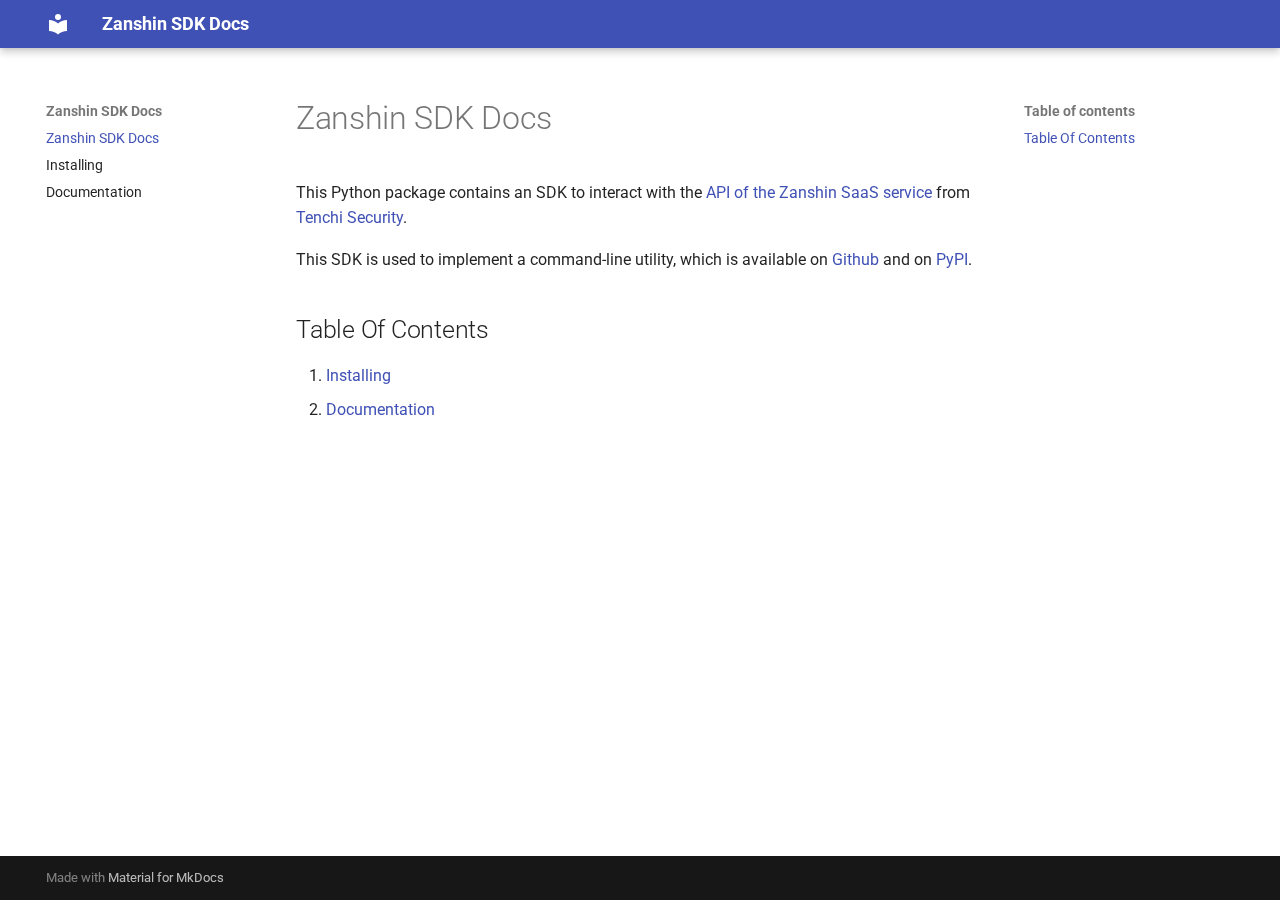
<file: index.html>
<!doctype html>
<html lang="en" class="no-js">
  <head>
    
      <meta charset="utf-8">
      <meta name="viewport" content="width=device-width,initial-scale=1">
      
      
      
      
      
        <link rel="next" href="how-to-start/">
      
      
      <link rel="icon" href="assets/images/favicon.png">
      <meta name="generator" content="mkdocs-1.6.1, mkdocs-material-9.6.9">
    
    
      
        <title>Zanshin SDK Docs</title>
      
    
    
      <link rel="stylesheet" href="assets/stylesheets/main.4af4bdda.min.css">
      
      


    
    
      
    
    
      
        
        
        <link rel="preconnect" href="https://fonts.gstatic.com" crossorigin>
        <link rel="stylesheet" href="https://fonts.googleapis.com/css?family=Roboto:300,300i,400,400i,700,700i%7CRoboto+Mono:400,400i,700,700i&display=fallback">
        <style>:root{--md-text-font:"Roboto";--md-code-font:"Roboto Mono"}</style>
      
    
    
      <link rel="stylesheet" href="assets/_mkdocstrings.css">
    
    <script>__md_scope=new URL(".",location),__md_hash=e=>[...e].reduce(((e,_)=>(e<<5)-e+_.charCodeAt(0)),0),__md_get=(e,_=localStorage,t=__md_scope)=>JSON.parse(_.getItem(t.pathname+"."+e)),__md_set=(e,_,t=localStorage,a=__md_scope)=>{try{t.setItem(a.pathname+"."+e,JSON.stringify(_))}catch(e){}}</script>
    
      

    
    
    
  </head>
  
  
    <body dir="ltr">
  
    
    <input class="md-toggle" data-md-toggle="drawer" type="checkbox" id="__drawer" autocomplete="off">
    <input class="md-toggle" data-md-toggle="search" type="checkbox" id="__search" autocomplete="off">
    <label class="md-overlay" for="__drawer"></label>
    <div data-md-component="skip">
      
        
        <a href="#table-of-contents" class="md-skip">
          Skip to content
        </a>
      
    </div>
    <div data-md-component="announce">
      
    </div>
    
    
      

  

<header class="md-header md-header--shadow" data-md-component="header">
  <nav class="md-header__inner md-grid" aria-label="Header">
    <a href="." title="Zanshin SDK Docs" class="md-header__button md-logo" aria-label="Zanshin SDK Docs" data-md-component="logo">
      
  
  <svg xmlns="http://www.w3.org/2000/svg" viewBox="0 0 24 24"><path d="M12 8a3 3 0 0 0 3-3 3 3 0 0 0-3-3 3 3 0 0 0-3 3 3 3 0 0 0 3 3m0 3.54C9.64 9.35 6.5 8 3 8v11c3.5 0 6.64 1.35 9 3.54 2.36-2.19 5.5-3.54 9-3.54V8c-3.5 0-6.64 1.35-9 3.54"/></svg>

    </a>
    <label class="md-header__button md-icon" for="__drawer">
      
      <svg xmlns="http://www.w3.org/2000/svg" viewBox="0 0 24 24"><path d="M3 6h18v2H3zm0 5h18v2H3zm0 5h18v2H3z"/></svg>
    </label>
    <div class="md-header__title" data-md-component="header-title">
      <div class="md-header__ellipsis">
        <div class="md-header__topic">
          <span class="md-ellipsis">
            Zanshin SDK Docs
          </span>
        </div>
        <div class="md-header__topic" data-md-component="header-topic">
          <span class="md-ellipsis">
            
              Zanshin SDK Docs
            
          </span>
        </div>
      </div>
    </div>
    
    
      <script>var palette=__md_get("__palette");if(palette&&palette.color){if("(prefers-color-scheme)"===palette.color.media){var media=matchMedia("(prefers-color-scheme: light)"),input=document.querySelector(media.matches?"[data-md-color-media='(prefers-color-scheme: light)']":"[data-md-color-media='(prefers-color-scheme: dark)']");palette.color.media=input.getAttribute("data-md-color-media"),palette.color.scheme=input.getAttribute("data-md-color-scheme"),palette.color.primary=input.getAttribute("data-md-color-primary"),palette.color.accent=input.getAttribute("data-md-color-accent")}for(var[key,value]of Object.entries(palette.color))document.body.setAttribute("data-md-color-"+key,value)}</script>
    
    
    
    
  </nav>
  
</header>
    
    <div class="md-container" data-md-component="container">
      
      
        
          
        
      
      <main class="md-main" data-md-component="main">
        <div class="md-main__inner md-grid">
          
            
              
              <div class="md-sidebar md-sidebar--primary" data-md-component="sidebar" data-md-type="navigation" >
                <div class="md-sidebar__scrollwrap">
                  <div class="md-sidebar__inner">
                    



<nav class="md-nav md-nav--primary" aria-label="Navigation" data-md-level="0">
  <label class="md-nav__title" for="__drawer">
    <a href="." title="Zanshin SDK Docs" class="md-nav__button md-logo" aria-label="Zanshin SDK Docs" data-md-component="logo">
      
  
  <svg xmlns="http://www.w3.org/2000/svg" viewBox="0 0 24 24"><path d="M12 8a3 3 0 0 0 3-3 3 3 0 0 0-3-3 3 3 0 0 0-3 3 3 3 0 0 0 3 3m0 3.54C9.64 9.35 6.5 8 3 8v11c3.5 0 6.64 1.35 9 3.54 2.36-2.19 5.5-3.54 9-3.54V8c-3.5 0-6.64 1.35-9 3.54"/></svg>

    </a>
    Zanshin SDK Docs
  </label>
  
  <ul class="md-nav__list" data-md-scrollfix>
    
      
      
  
  
    
  
  
  
    <li class="md-nav__item md-nav__item--active">
      
      <input class="md-nav__toggle md-toggle" type="checkbox" id="__toc">
      
      
      
        <label class="md-nav__link md-nav__link--active" for="__toc">
          
  
  <span class="md-ellipsis">
    Zanshin SDK Docs
    
  </span>
  

          <span class="md-nav__icon md-icon"></span>
        </label>
      
      <a href="." class="md-nav__link md-nav__link--active">
        
  
  <span class="md-ellipsis">
    Zanshin SDK Docs
    
  </span>
  

      </a>
      
        

<nav class="md-nav md-nav--secondary" aria-label="Table of contents">
  
  
  
  
    <label class="md-nav__title" for="__toc">
      <span class="md-nav__icon md-icon"></span>
      Table of contents
    </label>
    <ul class="md-nav__list" data-md-component="toc" data-md-scrollfix>
      
        <li class="md-nav__item">
  <a href="#table-of-contents" class="md-nav__link">
    <span class="md-ellipsis">
      Table Of Contents
    </span>
  </a>
  
</li>
      
    </ul>
  
</nav>
      
    </li>
  

    
      
      
  
  
  
  
    <li class="md-nav__item">
      <a href="how-to-start/" class="md-nav__link">
        
  
  <span class="md-ellipsis">
    Installing
    
  </span>
  

      </a>
    </li>
  

    
      
      
  
  
  
  
    <li class="md-nav__item">
      <a href="reference/" class="md-nav__link">
        
  
  <span class="md-ellipsis">
    Documentation
    
  </span>
  

      </a>
    </li>
  

    
  </ul>
</nav>
                  </div>
                </div>
              </div>
            
            
              
              <div class="md-sidebar md-sidebar--secondary" data-md-component="sidebar" data-md-type="toc" >
                <div class="md-sidebar__scrollwrap">
                  <div class="md-sidebar__inner">
                    

<nav class="md-nav md-nav--secondary" aria-label="Table of contents">
  
  
  
  
    <label class="md-nav__title" for="__toc">
      <span class="md-nav__icon md-icon"></span>
      Table of contents
    </label>
    <ul class="md-nav__list" data-md-component="toc" data-md-scrollfix>
      
        <li class="md-nav__item">
  <a href="#table-of-contents" class="md-nav__link">
    <span class="md-ellipsis">
      Table Of Contents
    </span>
  </a>
  
</li>
      
    </ul>
  
</nav>
                  </div>
                </div>
              </div>
            
          
          
            <div class="md-content" data-md-component="content">
              <article class="md-content__inner md-typeset">
                
                  



  <h1>Zanshin SDK Docs</h1>

<p>This Python package contains an SDK to interact with the <a href="https://api.zanshin.tenchisecurity.com">API of the Zanshin SaaS service</a> from <a href="https://www.tenchisecurity.com">Tenchi Security</a>.</p>
<p>This SDK is used to implement a command-line utility, which is available on <a href="https://github.com/tenchi-security/zanshin-cli">Github</a> and on <a href="https://pypi.python.org/pypi/zanshincli/">PyPI</a>.</p>
<h2 id="table-of-contents">Table Of Contents</h2>
<ol>
<li><a href="how-to-start/">Installing</a></li>
<li><a href="reference/">Documentation</a></li>
</ol>












                
              </article>
            </div>
          
          
<script>var target=document.getElementById(location.hash.slice(1));target&&target.name&&(target.checked=target.name.startsWith("__tabbed_"))</script>
        </div>
        
      </main>
      
        <footer class="md-footer">
  
  <div class="md-footer-meta md-typeset">
    <div class="md-footer-meta__inner md-grid">
      <div class="md-copyright">
  
  
    Made with
    <a href="https://squidfunk.github.io/mkdocs-material/" target="_blank" rel="noopener">
      Material for MkDocs
    </a>
  
</div>
      
    </div>
  </div>
</footer>
      
    </div>
    <div class="md-dialog" data-md-component="dialog">
      <div class="md-dialog__inner md-typeset"></div>
    </div>
    
    
    <script id="__config" type="application/json">{"base": ".", "features": [], "search": "assets/javascripts/workers/search.f8cc74c7.min.js", "translations": {"clipboard.copied": "Copied to clipboard", "clipboard.copy": "Copy to clipboard", "search.result.more.one": "1 more on this page", "search.result.more.other": "# more on this page", "search.result.none": "No matching documents", "search.result.one": "1 matching document", "search.result.other": "# matching documents", "search.result.placeholder": "Type to start searching", "search.result.term.missing": "Missing", "select.version": "Select version"}}</script>
    
    
      <script src="assets/javascripts/bundle.c8b220af.min.js"></script>
      
    
  </body>
</html>
</file>
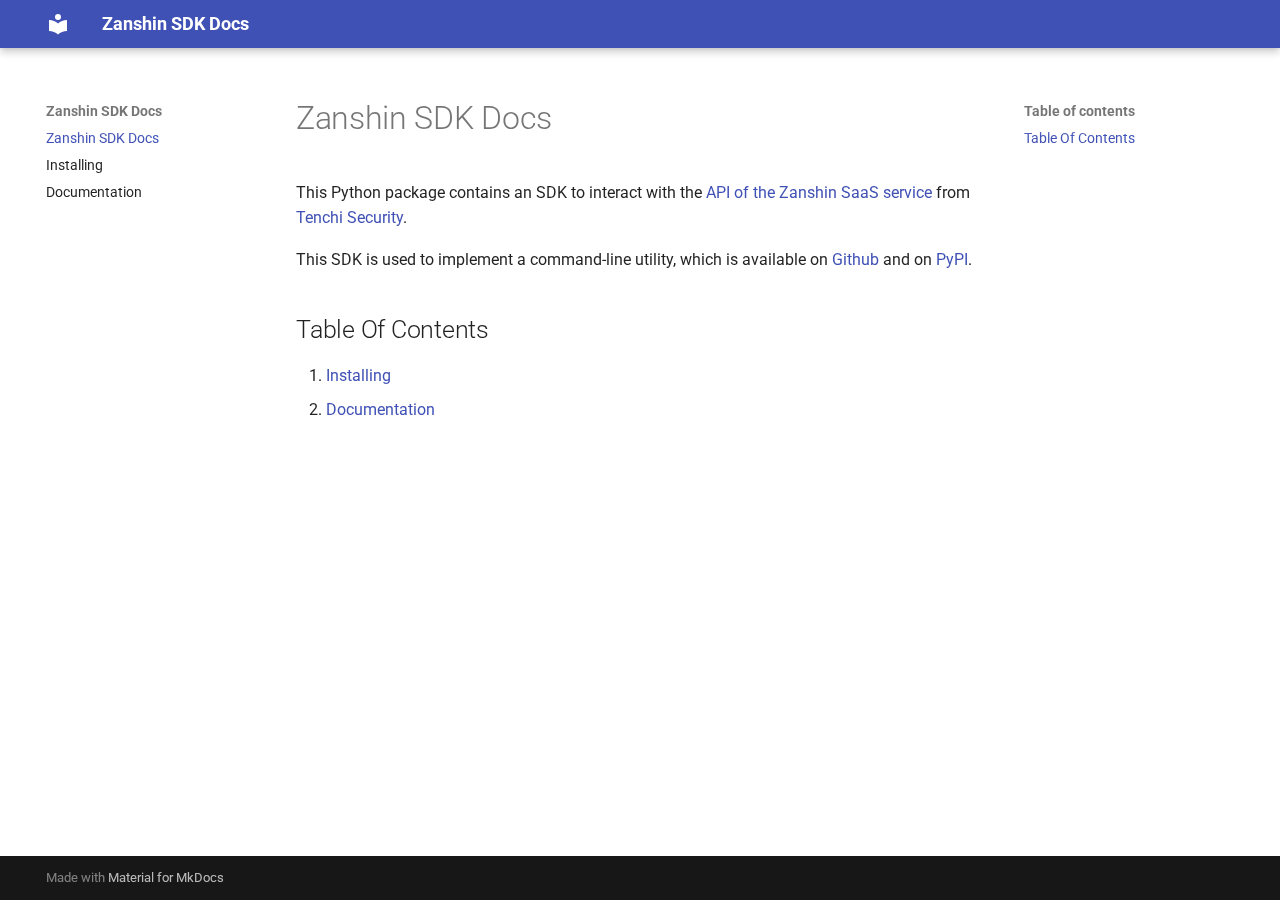
<file: site/index.html>
<!doctype html>
<html lang="en" class="no-js">
  <head>

      <meta charset="utf-8">
      <meta name="viewport" content="width=device-width,initial-scale=1">





        <link rel="next" href="how-to-start/">

      <link rel="icon" href="assets/images/favicon.png">
      <meta name="generator" content="mkdocs-1.4.2, mkdocs-material-9.0.5">



        <title>Zanshin SDK Docs</title>



      <link rel="stylesheet" href="assets/stylesheets/main.558e4712.min.css">


        <link rel="stylesheet" href="assets/stylesheets/palette.2505c338.min.css">









        <link rel="preconnect" href="https://fonts.gstatic.com" crossorigin>
        <link rel="stylesheet" href="https://fonts.googleapis.com/css?family=Roboto:300,300i,400,400i,700,700i%7CRoboto+Mono:400,400i,700,700i&display=fallback">
        <style>:root{--md-text-font:"Roboto";--md-code-font:"Roboto Mono"}</style>



      <link rel="stylesheet" href="assets/_mkdocstrings.css">

    <script>__md_scope=new URL(".",location),__md_hash=e=>[...e].reduce((e,_)=>(e<<5)-e+_.charCodeAt(0),0),__md_get=(e,_=localStorage,t=__md_scope)=>JSON.parse(_.getItem(t.pathname+"."+e)),__md_set=(e,_,t=localStorage,a=__md_scope)=>{try{t.setItem(a.pathname+"."+e,JSON.stringify(_))}catch(e){}}</script>






  </head>







    <body dir="ltr" data-md-color-scheme="default" data-md-color-primary="" data-md-color-accent="">



    <input class="md-toggle" data-md-toggle="drawer" type="checkbox" id="__drawer" autocomplete="off">
    <input class="md-toggle" data-md-toggle="search" type="checkbox" id="__search" autocomplete="off">
    <label class="md-overlay" for="__drawer"></label>
    <div data-md-component="skip">


        <a href="#table-of-contents" class="md-skip">
          Skip to content
        </a>

    </div>
    <div data-md-component="announce">

    </div>




<header class="md-header" data-md-component="header">
  <nav class="md-header__inner md-grid" aria-label="Header">
    <a href="." title="Zanshin SDK Docs" class="md-header__button md-logo" aria-label="Zanshin SDK Docs" data-md-component="logo">


  <svg xmlns="http://www.w3.org/2000/svg" viewBox="0 0 24 24"><path d="M12 8a3 3 0 0 0 3-3 3 3 0 0 0-3-3 3 3 0 0 0-3 3 3 3 0 0 0 3 3m0 3.54C9.64 9.35 6.5 8 3 8v11c3.5 0 6.64 1.35 9 3.54 2.36-2.19 5.5-3.54 9-3.54V8c-3.5 0-6.64 1.35-9 3.54Z"/></svg>

    </a>
    <label class="md-header__button md-icon" for="__drawer">
      <svg xmlns="http://www.w3.org/2000/svg" viewBox="0 0 24 24"><path d="M3 6h18v2H3V6m0 5h18v2H3v-2m0 5h18v2H3v-2Z"/></svg>
    </label>
    <div class="md-header__title" data-md-component="header-title">
      <div class="md-header__ellipsis">
        <div class="md-header__topic">
          <span class="md-ellipsis">
            Zanshin SDK Docs
          </span>
        </div>
        <div class="md-header__topic" data-md-component="header-topic">
          <span class="md-ellipsis">

              Zanshin SDK Docs

          </span>
        </div>
      </div>
    </div>




  </nav>

</header>

    <div class="md-container" data-md-component="container">






      <main class="md-main" data-md-component="main">
        <div class="md-main__inner md-grid">



              <div class="md-sidebar md-sidebar--primary" data-md-component="sidebar" data-md-type="navigation" >
                <div class="md-sidebar__scrollwrap">
                  <div class="md-sidebar__inner">



<nav class="md-nav md-nav--primary" aria-label="Navigation" data-md-level="0">
  <label class="md-nav__title" for="__drawer">
    <a href="." title="Zanshin SDK Docs" class="md-nav__button md-logo" aria-label="Zanshin SDK Docs" data-md-component="logo">


  <svg xmlns="http://www.w3.org/2000/svg" viewBox="0 0 24 24"><path d="M12 8a3 3 0 0 0 3-3 3 3 0 0 0-3-3 3 3 0 0 0-3 3 3 3 0 0 0 3 3m0 3.54C9.64 9.35 6.5 8 3 8v11c3.5 0 6.64 1.35 9 3.54 2.36-2.19 5.5-3.54 9-3.54V8c-3.5 0-6.64 1.35-9 3.54Z"/></svg>

    </a>
    Zanshin SDK Docs
  </label>

  <ul class="md-nav__list" data-md-scrollfix>










    <li class="md-nav__item md-nav__item--active">

      <input class="md-nav__toggle md-toggle" data-md-toggle="toc" type="checkbox" id="__toc">



        <label class="md-nav__link md-nav__link--active" for="__toc">
          Zanshin SDK Docs
          <span class="md-nav__icon md-icon"></span>
        </label>

      <a href="." class="md-nav__link md-nav__link--active">
        Zanshin SDK Docs
      </a>



<nav class="md-nav md-nav--secondary" aria-label="Table of contents">




    <label class="md-nav__title" for="__toc">
      <span class="md-nav__icon md-icon"></span>
      Table of contents
    </label>
    <ul class="md-nav__list" data-md-component="toc" data-md-scrollfix>

        <li class="md-nav__item">
  <a href="#table-of-contents" class="md-nav__link">
    Table Of Contents
  </a>

</li>

    </ul>

</nav>

    </li>










    <li class="md-nav__item">
      <a href="how-to-start/" class="md-nav__link">
        Installing
      </a>
    </li>










    <li class="md-nav__item">
      <a href="reference/" class="md-nav__link">
        Documentation
      </a>
    </li>



  </ul>
</nav>
                  </div>
                </div>
              </div>



              <div class="md-sidebar md-sidebar--secondary" data-md-component="sidebar" data-md-type="toc" >
                <div class="md-sidebar__scrollwrap">
                  <div class="md-sidebar__inner">


<nav class="md-nav md-nav--secondary" aria-label="Table of contents">




    <label class="md-nav__title" for="__toc">
      <span class="md-nav__icon md-icon"></span>
      Table of contents
    </label>
    <ul class="md-nav__list" data-md-component="toc" data-md-scrollfix>

        <li class="md-nav__item">
  <a href="#table-of-contents" class="md-nav__link">
    Table Of Contents
  </a>

</li>

    </ul>

</nav>
                  </div>
                </div>
              </div>



            <div class="md-content" data-md-component="content">
              <article class="md-content__inner md-typeset">





  <h1>Zanshin SDK Docs</h1>

<p>This Python package contains an SDK to interact with the <a href="https://api.zanshin.tenchisecurity.com">API of the Zanshin SaaS service</a> from <a href="https://www.tenchisecurity.com">Tenchi Security</a>.</p>
<p>This SDK is used to implement a command-line utility, which is available on <a href="https://github.com/tenchi-security/zanshin-cli">Github</a> and on <a href="https://pypi.python.org/pypi/zanshincli/">PyPI</a>.</p>
<h2 id="table-of-contents">Table Of Contents</h2>
<ol>
<li><a href="how-to-start/">Installing</a></li>
<li><a href="reference/">Documentation</a></li>
</ol>






              </article>
            </div>


        </div>

      </main>

        <footer class="md-footer">

  <div class="md-footer-meta md-typeset">
    <div class="md-footer-meta__inner md-grid">
      <div class="md-copyright">


    Made with
    <a href="https://squidfunk.github.io/mkdocs-material/" target="_blank" rel="noopener">
      Material for MkDocs
    </a>

</div>

    </div>
  </div>
</footer>

    </div>
    <div class="md-dialog" data-md-component="dialog">
      <div class="md-dialog__inner md-typeset"></div>
    </div>

    <script id="__config" type="application/json">{"base": ".", "features": [], "search": "assets/javascripts/workers/search.e5c33ebb.min.js", "translations": {"clipboard.copied": "Copied to clipboard", "clipboard.copy": "Copy to clipboard", "search.result.more.one": "1 more on this page", "search.result.more.other": "# more on this page", "search.result.none": "No matching documents", "search.result.one": "1 matching document", "search.result.other": "# matching documents", "search.result.placeholder": "Type to start searching", "search.result.term.missing": "Missing", "select.version": "Select version"}}</script>


      <script src="assets/javascripts/bundle.51d95adb.min.js"></script>


  </body>
</html>
</file>
<file: assets/_mkdocstrings.css>
/* Avoid breaking parameter names, etc. in table cells. */
.doc-contents td code {
  word-break: normal !important;
}

/* No line break before first paragraph of descriptions. */
.doc-md-description,
.doc-md-description>p:first-child {
  display: inline;
}

/* Max width for docstring sections tables. */
.doc .md-typeset__table,
.doc .md-typeset__table table {
  display: table !important;
  width: 100%;
}

.doc .md-typeset__table tr {
  display: table-row;
}

/* Defaults in Spacy table style. */
.doc-param-default {
  float: right;
}

/* Parameter headings must be inline, not blocks. */
.doc-heading-parameter {
  display: inline;
}

/* Prefer space on the right, not the left of parameter permalinks. */
.doc-heading-parameter .headerlink {
  margin-left: 0 !important;
  margin-right: 0.2rem;
}

/* Backward-compatibility: docstring section titles in bold. */
.doc-section-title {
  font-weight: bold;
}

/* Backlinks crumb separator. */
.doc-backlink-crumb {
  display: inline-flex;
  gap: .2rem;
  white-space: nowrap;
  align-items: center;
  vertical-align: middle;
}
.doc-backlink-crumb:not(:first-child)::before {
  background-color: var(--md-default-fg-color--lighter);
  content: "";
  display: inline;
  height: 1rem;
  --md-path-icon: url('data:image/svg+xml;charset=utf-8,<svg xmlns="http://www.w3.org/2000/svg" viewBox="0 0 24 24"><path d="M8.59 16.58 13.17 12 8.59 7.41 10 6l6 6-6 6z"/></svg>');
  -webkit-mask-image: var(--md-path-icon);
  mask-image: var(--md-path-icon);
  width: 1rem;
}
.doc-backlink-crumb.last {
  font-weight: bold;
}

/* Symbols in Navigation and ToC. */
:root, :host,
[data-md-color-scheme="default"] {
  --doc-symbol-parameter-fg-color: #df50af;
  --doc-symbol-attribute-fg-color: #953800;
  --doc-symbol-function-fg-color: #8250df;
  --doc-symbol-method-fg-color: #8250df;
  --doc-symbol-class-fg-color: #0550ae;
  --doc-symbol-module-fg-color: #5cad0f;

  --doc-symbol-parameter-bg-color: #df50af1a;
  --doc-symbol-attribute-bg-color: #9538001a;
  --doc-symbol-function-bg-color: #8250df1a;
  --doc-symbol-method-bg-color: #8250df1a;
  --doc-symbol-class-bg-color: #0550ae1a;
  --doc-symbol-module-bg-color: #5cad0f1a;
}

[data-md-color-scheme="slate"] {
  --doc-symbol-parameter-fg-color: #ffa8cc;
  --doc-symbol-attribute-fg-color: #ffa657;
  --doc-symbol-function-fg-color: #d2a8ff;
  --doc-symbol-method-fg-color: #d2a8ff;
  --doc-symbol-class-fg-color: #79c0ff;
  --doc-symbol-module-fg-color: #baff79;

  --doc-symbol-parameter-bg-color: #ffa8cc1a;
  --doc-symbol-attribute-bg-color: #ffa6571a;
  --doc-symbol-function-bg-color: #d2a8ff1a;
  --doc-symbol-method-bg-color: #d2a8ff1a;
  --doc-symbol-class-bg-color: #79c0ff1a;
  --doc-symbol-module-bg-color: #baff791a;
}

code.doc-symbol {
  border-radius: .1rem;
  font-size: .85em;
  padding: 0 .3em;
  font-weight: bold;
}

code.doc-symbol-parameter,
a code.doc-symbol-parameter {
  color: var(--doc-symbol-parameter-fg-color);
  background-color: var(--doc-symbol-parameter-bg-color);
}

code.doc-symbol-parameter::after {
  content: "param";
}

code.doc-symbol-attribute,
a code.doc-symbol-attribute {
  color: var(--doc-symbol-attribute-fg-color);
  background-color: var(--doc-symbol-attribute-bg-color);
}

code.doc-symbol-attribute::after {
  content: "attr";
}

code.doc-symbol-function,
a code.doc-symbol-function {
  color: var(--doc-symbol-function-fg-color);
  background-color: var(--doc-symbol-function-bg-color);
}

code.doc-symbol-function::after {
  content: "func";
}

code.doc-symbol-method,
a code.doc-symbol-method {
  color: var(--doc-symbol-method-fg-color);
  background-color: var(--doc-symbol-method-bg-color);
}

code.doc-symbol-method::after {
  content: "meth";
}

code.doc-symbol-class,
a code.doc-symbol-class {
  color: var(--doc-symbol-class-fg-color);
  background-color: var(--doc-symbol-class-bg-color);
}

code.doc-symbol-class::after {
  content: "class";
}

code.doc-symbol-module,
a code.doc-symbol-module {
  color: var(--doc-symbol-module-fg-color);
  background-color: var(--doc-symbol-module-bg-color);
}

code.doc-symbol-module::after {
  content: "mod";
}

.doc-signature .autorefs {
  color: inherit;
  border-bottom: 1px dotted currentcolor;
}
</file>
<file: site/assets/_mkdocstrings.css>
/* Don't capitalize names. */
h5.doc-heading {
  text-transform: none !important;
}

/* Avoid breaking parameters name, etc. in table cells. */
.doc-contents td code {
  word-break: normal !important;
}

/* For pieces of Markdown rendered in table cells. */
.doc-contents td p {
  margin-top: 0 !important;
  margin-bottom: 0 !important;
}

/* Max width for docstring sections tables. */
.doc .md-typeset__table,
.doc .md-typeset__table table {
  display: table !important;
  width: 100%;
}
.doc .md-typeset__table tr {
  display: table-row;
}

/* Avoid line breaks in rendered fields. */
.field-body p {
  display: inline;
}

/* Defaults in Spacy table style. */
.doc-param-default {
  float: right;
}
</file>
<file: assets/stylesheets/main.4af4bdda.min.css>
@charset "UTF-8";html{-webkit-text-size-adjust:none;-moz-text-size-adjust:none;text-size-adjust:none;box-sizing:border-box}*,:after,:before{box-sizing:inherit}@media (prefers-reduced-motion){*,:after,:before{transition:none!important}}body{margin:0}a,button,input,label{-webkit-tap-highlight-color:transparent}a{color:inherit;text-decoration:none}hr{border:0;box-sizing:initial;display:block;height:.05rem;overflow:visible;padding:0}small{font-size:80%}sub,sup{line-height:1em}img{border-style:none}table{border-collapse:initial;border-spacing:0}td,th{font-weight:400;vertical-align:top}button{background:#0000;border:0;font-family:inherit;font-size:inherit;margin:0;padding:0}input{border:0;outline:none}:root{--md-primary-fg-color:#4051b5;--md-primary-fg-color--light:#5d6cc0;--md-primary-fg-color--dark:#303fa1;--md-primary-bg-color:#fff;--md-primary-bg-color--light:#ffffffb3;--md-accent-fg-color:#526cfe;--md-accent-fg-color--transparent:#526cfe1a;--md-accent-bg-color:#fff;--md-accent-bg-color--light:#ffffffb3}[data-md-color-scheme=default]{color-scheme:light}[data-md-color-scheme=default] img[src$="#gh-dark-mode-only"],[data-md-color-scheme=default] img[src$="#only-dark"]{display:none}:root,[data-md-color-scheme=default]{--md-hue:225deg;--md-default-fg-color:#000000de;--md-default-fg-color--light:#0000008a;--md-default-fg-color--lighter:#00000052;--md-default-fg-color--lightest:#00000012;--md-default-bg-color:#fff;--md-default-bg-color--light:#ffffffb3;--md-default-bg-color--lighter:#ffffff4d;--md-default-bg-color--lightest:#ffffff1f;--md-code-fg-color:#36464e;--md-code-bg-color:#f5f5f5;--md-code-hl-color:#4287ff;--md-code-hl-color--light:#4287ff1a;--md-code-hl-number-color:#d52a2a;--md-code-hl-special-color:#db1457;--md-code-hl-function-color:#a846b9;--md-code-hl-constant-color:#6e59d9;--md-code-hl-keyword-color:#3f6ec6;--md-code-hl-string-color:#1c7d4d;--md-code-hl-name-color:var(--md-code-fg-color);--md-code-hl-operator-color:var(--md-default-fg-color--light);--md-code-hl-punctuation-color:var(--md-default-fg-color--light);--md-code-hl-comment-color:var(--md-default-fg-color--light);--md-code-hl-generic-color:var(--md-default-fg-color--light);--md-code-hl-variable-color:var(--md-default-fg-color--light);--md-typeset-color:var(--md-default-fg-color);--md-typeset-a-color:var(--md-primary-fg-color);--md-typeset-del-color:#f5503d26;--md-typeset-ins-color:#0bd57026;--md-typeset-kbd-color:#fafafa;--md-typeset-kbd-accent-color:#fff;--md-typeset-kbd-border-color:#b8b8b8;--md-typeset-mark-color:#ffff0080;--md-typeset-table-color:#0000001f;--md-typeset-table-color--light:rgba(0,0,0,.035);--md-admonition-fg-color:var(--md-default-fg-color);--md-admonition-bg-color:var(--md-default-bg-color);--md-warning-fg-color:#000000de;--md-warning-bg-color:#ff9;--md-footer-fg-color:#fff;--md-footer-fg-color--light:#ffffffb3;--md-footer-fg-color--lighter:#ffffff73;--md-footer-bg-color:#000000de;--md-footer-bg-color--dark:#00000052;--md-shadow-z1:0 0.2rem 0.5rem #0000000d,0 0 0.05rem #0000001a;--md-shadow-z2:0 0.2rem 0.5rem #0000001a,0 0 0.05rem #00000040;--md-shadow-z3:0 0.2rem 0.5rem #0003,0 0 0.05rem #00000059}.md-icon svg{fill:currentcolor;display:block;height:1.2rem;width:1.2rem}body{-webkit-font-smoothing:antialiased;-moz-osx-font-smoothing:grayscale;--md-text-font-family:var(--md-text-font,_),-apple-system,BlinkMacSystemFont,Helvetica,Arial,sans-serif;--md-code-font-family:var(--md-code-font,_),SFMono-Regular,Consolas,Menlo,monospace}aside,body,input{font-feature-settings:"kern","liga";color:var(--md-typeset-color);font-family:var(--md-text-font-family)}code,kbd,pre{font-feature-settings:"kern";font-family:var(--md-code-font-family)}:root{--md-typeset-table-sort-icon:url('data:image/svg+xml;charset=utf-8,<svg xmlns="http://www.w3.org/2000/svg" viewBox="0 0 24 24"><path d="m18 21-4-4h3V7h-3l4-4 4 4h-3v10h3M2 19v-2h10v2M2 13v-2h7v2M2 7V5h4v2z"/></svg>');--md-typeset-table-sort-icon--asc:url('data:image/svg+xml;charset=utf-8,<svg xmlns="http://www.w3.org/2000/svg" viewBox="0 0 24 24"><path d="M19 17h3l-4 4-4-4h3V3h2M2 17h10v2H2M6 5v2H2V5m0 6h7v2H2z"/></svg>');--md-typeset-table-sort-icon--desc:url('data:image/svg+xml;charset=utf-8,<svg xmlns="http://www.w3.org/2000/svg" viewBox="0 0 24 24"><path d="M19 7h3l-4-4-4 4h3v14h2M2 17h10v2H2M6 5v2H2V5m0 6h7v2H2z"/></svg>')}.md-typeset{-webkit-print-color-adjust:exact;color-adjust:exact;font-size:.8rem;line-height:1.6;overflow-wrap:break-word}@media print{.md-typeset{font-size:.68rem}}.md-typeset blockquote,.md-typeset dl,.md-typeset figure,.md-typeset ol,.md-typeset pre,.md-typeset ul{margin-bottom:1em;margin-top:1em}.md-typeset h1{color:var(--md-default-fg-color--light);font-size:2em;line-height:1.3;margin:0 0 1.25em}.md-typeset h1,.md-typeset h2{font-weight:300;letter-spacing:-.01em}.md-typeset h2{font-size:1.5625em;line-height:1.4;margin:1.6em 0 .64em}.md-typeset h3{font-size:1.25em;font-weight:400;letter-spacing:-.01em;line-height:1.5;margin:1.6em 0 .8em}.md-typeset h2+h3{margin-top:.8em}.md-typeset h4{font-weight:700;letter-spacing:-.01em;margin:1em 0}.md-typeset h5,.md-typeset h6{color:var(--md-default-fg-color--light);font-size:.8em;font-weight:700;letter-spacing:-.01em;margin:1.25em 0}.md-typeset h5{text-transform:uppercase}.md-typeset h5 code{text-transform:none}.md-typeset hr{border-bottom:.05rem solid var(--md-default-fg-color--lightest);display:flow-root;margin:1.5em 0}.md-typeset a{color:var(--md-typeset-a-color);word-break:break-word}.md-typeset a,.md-typeset a:before{transition:color 125ms}.md-typeset a:focus,.md-typeset a:hover{color:var(--md-accent-fg-color)}.md-typeset a:focus code,.md-typeset a:hover code{background-color:var(--md-accent-fg-color--transparent)}.md-typeset a code{color:currentcolor;transition:background-color 125ms}.md-typeset a.focus-visible{outline-color:var(--md-accent-fg-color);outline-offset:.2rem}.md-typeset code,.md-typeset kbd,.md-typeset pre{color:var(--md-code-fg-color);direction:ltr;font-variant-ligatures:none}@media print{.md-typeset code,.md-typeset kbd,.md-typeset pre{white-space:pre-wrap}}.md-typeset code{background-color:var(--md-code-bg-color);border-radius:.1rem;-webkit-box-decoration-break:clone;box-decoration-break:clone;font-size:.85em;padding:0 .2941176471em;word-break:break-word}.md-typeset code:not(.focus-visible){-webkit-tap-highlight-color:transparent;outline:none}.md-typeset pre{display:flow-root;line-height:1.4;position:relative}.md-typeset pre>code{-webkit-box-decoration-break:slice;box-decoration-break:slice;box-shadow:none;display:block;margin:0;outline-color:var(--md-accent-fg-color);overflow:auto;padding:.7720588235em 1.1764705882em;scrollbar-color:var(--md-default-fg-color--lighter) #0000;scrollbar-width:thin;touch-action:auto;word-break:normal}.md-typeset pre>code:hover{scrollbar-color:var(--md-accent-fg-color) #0000}.md-typeset pre>code::-webkit-scrollbar{height:.2rem;width:.2rem}.md-typeset pre>code::-webkit-scrollbar-thumb{background-color:var(--md-default-fg-color--lighter)}.md-typeset pre>code::-webkit-scrollbar-thumb:hover{background-color:var(--md-accent-fg-color)}.md-typeset kbd{background-color:var(--md-typeset-kbd-color);border-radius:.1rem;box-shadow:0 .1rem 0 .05rem var(--md-typeset-kbd-border-color),0 .1rem 0 var(--md-typeset-kbd-border-color),0 -.1rem .2rem var(--md-typeset-kbd-accent-color) inset;color:var(--md-default-fg-color);display:inline-block;font-size:.75em;padding:0 .6666666667em;vertical-align:text-top;word-break:break-word}.md-typeset mark{background-color:var(--md-typeset-mark-color);-webkit-box-decoration-break:clone;box-decoration-break:clone;color:inherit;word-break:break-word}.md-typeset abbr{border-bottom:.05rem dotted var(--md-default-fg-color--light);cursor:help;text-decoration:none}.md-typeset small{opacity:.75}[dir=ltr] .md-typeset sub,[dir=ltr] .md-typeset sup{margin-left:.078125em}[dir=rtl] .md-typeset sub,[dir=rtl] .md-typeset sup{margin-right:.078125em}[dir=ltr] .md-typeset blockquote{padding-left:.6rem}[dir=rtl] .md-typeset blockquote{padding-right:.6rem}[dir=ltr] .md-typeset blockquote{border-left:.2rem solid var(--md-default-fg-color--lighter)}[dir=rtl] .md-typeset blockquote{border-right:.2rem solid var(--md-default-fg-color--lighter)}.md-typeset blockquote{color:var(--md-default-fg-color--light);margin-left:0;margin-right:0}.md-typeset ul{list-style-type:disc}.md-typeset ul[type]{list-style-type:revert-layer}[dir=ltr] .md-typeset ol,[dir=ltr] .md-typeset ul{margin-left:.625em}[dir=rtl] .md-typeset ol,[dir=rtl] .md-typeset ul{margin-right:.625em}.md-typeset ol,.md-typeset ul{padding:0}.md-typeset ol:not([hidden]),.md-typeset ul:not([hidden]){display:flow-root}.md-typeset ol ol,.md-typeset ul ol{list-style-type:lower-alpha}.md-typeset ol ol ol,.md-typeset ul ol ol{list-style-type:lower-roman}.md-typeset ol ol ol ol,.md-typeset ul ol ol ol{list-style-type:upper-alpha}.md-typeset ol ol ol ol ol,.md-typeset ul ol ol ol ol{list-style-type:upper-roman}.md-typeset ol[type],.md-typeset ul[type]{list-style-type:revert-layer}[dir=ltr] .md-typeset ol li,[dir=ltr] .md-typeset ul li{margin-left:1.25em}[dir=rtl] .md-typeset ol li,[dir=rtl] .md-typeset ul li{margin-right:1.25em}.md-typeset ol li,.md-typeset ul li{margin-bottom:.5em}.md-typeset ol li blockquote,.md-typeset ol li p,.md-typeset ul li blockquote,.md-typeset ul li p{margin:.5em 0}.md-typeset ol li:last-child,.md-typeset ul li:last-child{margin-bottom:0}[dir=ltr] .md-typeset ol li ol,[dir=ltr] .md-typeset ol li ul,[dir=ltr] .md-typeset ul li ol,[dir=ltr] .md-typeset ul li ul{margin-left:.625em}[dir=rtl] .md-typeset ol li ol,[dir=rtl] .md-typeset ol li ul,[dir=rtl] .md-typeset ul li ol,[dir=rtl] .md-typeset ul li ul{margin-right:.625em}.md-typeset ol li ol,.md-typeset ol li ul,.md-typeset ul li ol,.md-typeset ul li ul{margin-bottom:.5em;margin-top:.5em}[dir=ltr] .md-typeset dd{margin-left:1.875em}[dir=rtl] .md-typeset dd{margin-right:1.875em}.md-typeset dd{margin-bottom:1.5em;margin-top:1em}.md-typeset img,.md-typeset svg,.md-typeset video{height:auto;max-width:100%}.md-typeset img[align=left]{margin:1em 1em 1em 0}.md-typeset img[align=right]{margin:1em 0 1em 1em}.md-typeset img[align]:only-child{margin-top:0}.md-typeset figure{display:flow-root;margin:1em auto;max-width:100%;text-align:center;width:-moz-fit-content;width:fit-content}.md-typeset figure img{display:block;margin:0 auto}.md-typeset figcaption{font-style:italic;margin:1em auto;max-width:24rem}.md-typeset iframe{max-width:100%}.md-typeset table:not([class]){background-color:var(--md-default-bg-color);border:.05rem solid var(--md-typeset-table-color);border-radius:.1rem;display:inline-block;font-size:.64rem;max-width:100%;overflow:auto;touch-action:auto}@media print{.md-typeset table:not([class]){display:table}}.md-typeset table:not([class])+*{margin-top:1.5em}.md-typeset table:not([class]) td>:first-child,.md-typeset table:not([class]) th>:first-child{margin-top:0}.md-typeset table:not([class]) td>:last-child,.md-typeset table:not([class]) th>:last-child{margin-bottom:0}.md-typeset table:not([class]) td:not([align]),.md-typeset table:not([class]) th:not([align]){text-align:left}[dir=rtl] .md-typeset table:not([class]) td:not([align]),[dir=rtl] .md-typeset table:not([class]) th:not([align]){text-align:right}.md-typeset table:not([class]) th{font-weight:700;min-width:5rem;padding:.9375em 1.25em;vertical-align:top}.md-typeset table:not([class]) td{border-top:.05rem solid var(--md-typeset-table-color);padding:.9375em 1.25em;vertical-align:top}.md-typeset table:not([class]) tbody tr{transition:background-color 125ms}.md-typeset table:not([class]) tbody tr:hover{background-color:var(--md-typeset-table-color--light);box-shadow:0 .05rem 0 var(--md-default-bg-color) inset}.md-typeset table:not([class]) a{word-break:normal}.md-typeset table th[role=columnheader]{cursor:pointer}[dir=ltr] .md-typeset table th[role=columnheader]:after{margin-left:.5em}[dir=rtl] .md-typeset table th[role=columnheader]:after{margin-right:.5em}.md-typeset table th[role=columnheader]:after{content:"";display:inline-block;height:1.2em;-webkit-mask-image:var(--md-typeset-table-sort-icon);mask-image:var(--md-typeset-table-sort-icon);-webkit-mask-repeat:no-repeat;mask-repeat:no-repeat;-webkit-mask-size:contain;mask-size:contain;transition:background-color 125ms;vertical-align:text-bottom;width:1.2em}.md-typeset table th[role=columnheader]:hover:after{background-color:var(--md-default-fg-color--lighter)}.md-typeset table th[role=columnheader][aria-sort=ascending]:after{background-color:var(--md-default-fg-color--light);-webkit-mask-image:var(--md-typeset-table-sort-icon--asc);mask-image:var(--md-typeset-table-sort-icon--asc)}.md-typeset table th[role=columnheader][aria-sort=descending]:after{background-color:var(--md-default-fg-color--light);-webkit-mask-image:var(--md-typeset-table-sort-icon--desc);mask-image:var(--md-typeset-table-sort-icon--desc)}.md-typeset__scrollwrap{margin:1em -.8rem;overflow-x:auto;touch-action:auto}.md-typeset__table{display:inline-block;margin-bottom:.5em;padding:0 .8rem}@media print{.md-typeset__table{display:block}}html .md-typeset__table table{display:table;margin:0;overflow:hidden;width:100%}@media screen and (max-width:44.984375em){.md-content__inner>pre{margin:1em -.8rem}.md-content__inner>pre code{border-radius:0}}.md-typeset .md-author{border-radius:100%;display:block;flex-shrink:0;height:1.6rem;overflow:hidden;position:relative;transition:color 125ms,transform 125ms;width:1.6rem}.md-typeset .md-author img{display:block}.md-typeset .md-author--more{background:var(--md-default-fg-color--lightest);color:var(--md-default-fg-color--lighter);font-size:.6rem;font-weight:700;line-height:1.6rem;text-align:center}.md-typeset .md-author--long{height:2.4rem;width:2.4rem}.md-typeset a.md-author{transform:scale(1)}.md-typeset a.md-author img{border-radius:100%;filter:grayscale(100%) opacity(75%);transition:filter 125ms}.md-typeset a.md-author:focus,.md-typeset a.md-author:hover{transform:scale(1.1);z-index:1}.md-typeset a.md-author:focus img,.md-typeset a.md-author:hover img{filter:grayscale(0)}.md-banner{background-color:var(--md-footer-bg-color);color:var(--md-footer-fg-color);overflow:auto}@media print{.md-banner{display:none}}.md-banner--warning{background-color:var(--md-warning-bg-color);color:var(--md-warning-fg-color)}.md-banner__inner{font-size:.7rem;margin:.6rem auto;padding:0 .8rem}[dir=ltr] .md-banner__button{float:right}[dir=rtl] .md-banner__button{float:left}.md-banner__button{color:inherit;cursor:pointer;transition:opacity .25s}.no-js .md-banner__button{display:none}.md-banner__button:hover{opacity:.7}html{font-size:125%;height:100%;overflow-x:hidden}@media screen and (min-width:100em){html{font-size:137.5%}}@media screen and (min-width:125em){html{font-size:150%}}body{background-color:var(--md-default-bg-color);display:flex;flex-direction:column;font-size:.5rem;min-height:100%;position:relative;width:100%}@media print{body{display:block}}@media screen and (max-width:59.984375em){body[data-md-scrolllock]{position:fixed}}.md-grid{margin-left:auto;margin-right:auto;max-width:61rem}.md-container{display:flex;flex-direction:column;flex-grow:1}@media print{.md-container{display:block}}.md-main{flex-grow:1}.md-main__inner{display:flex;height:100%;margin-top:1.5rem}.md-ellipsis{overflow:hidden;text-overflow:ellipsis}.md-toggle{display:none}.md-option{height:0;opacity:0;position:absolute;width:0}.md-option:checked+label:not([hidden]){display:block}.md-option.focus-visible+label{outline-color:var(--md-accent-fg-color);outline-style:auto}.md-skip{background-color:var(--md-default-fg-color);border-radius:.1rem;color:var(--md-default-bg-color);font-size:.64rem;margin:.5rem;opacity:0;outline-color:var(--md-accent-fg-color);padding:.3rem .5rem;position:fixed;transform:translateY(.4rem);z-index:-1}.md-skip:focus{opacity:1;transform:translateY(0);transition:transform .25s cubic-bezier(.4,0,.2,1),opacity 175ms 75ms;z-index:10}@page{margin:25mm}:root{--md-clipboard-icon:url('data:image/svg+xml;charset=utf-8,<svg xmlns="http://www.w3.org/2000/svg" viewBox="0 0 24 24"><path d="M19 21H8V7h11m0-2H8a2 2 0 0 0-2 2v14a2 2 0 0 0 2 2h11a2 2 0 0 0 2-2V7a2 2 0 0 0-2-2m-3-4H4a2 2 0 0 0-2 2v14h2V3h12z"/></svg>')}.md-clipboard{border-radius:.1rem;color:var(--md-default-fg-color--lightest);cursor:pointer;height:1.5em;outline-color:var(--md-accent-fg-color);outline-offset:.1rem;position:absolute;right:.5em;top:.5em;transition:color .25s;width:1.5em;z-index:1}@media print{.md-clipboard{display:none}}.md-clipboard:not(.focus-visible){-webkit-tap-highlight-color:transparent;outline:none}:hover>.md-clipboard{color:var(--md-default-fg-color--light)}.md-clipboard:focus,.md-clipboard:hover{color:var(--md-accent-fg-color)}.md-clipboard:after{background-color:currentcolor;content:"";display:block;height:1.125em;margin:0 auto;-webkit-mask-image:var(--md-clipboard-icon);mask-image:var(--md-clipboard-icon);-webkit-mask-position:center;mask-position:center;-webkit-mask-repeat:no-repeat;mask-repeat:no-repeat;-webkit-mask-size:contain;mask-size:contain;width:1.125em}.md-clipboard--inline{cursor:pointer}.md-clipboard--inline code{transition:color .25s,background-color .25s}.md-clipboard--inline:focus code,.md-clipboard--inline:hover code{background-color:var(--md-accent-fg-color--transparent);color:var(--md-accent-fg-color)}.md-typeset .md-code__content{display:grid}@keyframes consent{0%{opacity:0;transform:translateY(100%)}to{opacity:1;transform:translateY(0)}}@keyframes overlay{0%{opacity:0}to{opacity:1}}.md-consent__overlay{animation:overlay .25s both;-webkit-backdrop-filter:blur(.1rem);backdrop-filter:blur(.1rem);background-color:#0000008a;height:100%;opacity:1;position:fixed;top:0;width:100%;z-index:5}.md-consent__inner{animation:consent .5s cubic-bezier(.1,.7,.1,1) both;background-color:var(--md-default-bg-color);border:0;border-radius:.1rem;bottom:0;box-shadow:0 0 .2rem #0000001a,0 .2rem .4rem #0003;max-height:100%;overflow:auto;padding:0;position:fixed;width:100%;z-index:5}.md-consent__form{padding:.8rem}.md-consent__settings{display:none;margin:1em 0}input:checked+.md-consent__settings{display:block}.md-consent__controls{margin-bottom:.8rem}.md-typeset .md-consent__controls .md-button{display:inline}@media screen and (max-width:44.984375em){.md-typeset .md-consent__controls .md-button{display:block;margin-top:.4rem;text-align:center;width:100%}}.md-consent label{cursor:pointer}.md-content{flex-grow:1;min-width:0}.md-content__inner{margin:0 .8rem 1.2rem;padding-top:.6rem}@media screen and (min-width:76.25em){[dir=ltr] .md-sidebar--primary:not([hidden])~.md-content>.md-content__inner{margin-left:1.2rem}[dir=ltr] .md-sidebar--secondary:not([hidden])~.md-content>.md-content__inner,[dir=rtl] .md-sidebar--primary:not([hidden])~.md-content>.md-content__inner{margin-right:1.2rem}[dir=rtl] .md-sidebar--secondary:not([hidden])~.md-content>.md-content__inner{margin-left:1.2rem}}.md-content__inner:before{content:"";display:block;height:.4rem}.md-content__inner>:last-child{margin-bottom:0}[dir=ltr] .md-content__button{float:right}[dir=rtl] .md-content__button{float:left}[dir=ltr] .md-content__button{margin-left:.4rem}[dir=rtl] .md-content__button{margin-right:.4rem}.md-content__button{margin:.4rem 0;padding:0}@media print{.md-content__button{display:none}}.md-typeset .md-content__button{color:var(--md-default-fg-color--lighter)}.md-content__button svg{display:inline;vertical-align:top}[dir=rtl] .md-content__button svg{transform:scaleX(-1)}[dir=ltr] .md-dialog{right:.8rem}[dir=rtl] .md-dialog{left:.8rem}.md-dialog{background-color:var(--md-default-fg-color);border-radius:.1rem;bottom:.8rem;box-shadow:var(--md-shadow-z3);min-width:11.1rem;opacity:0;padding:.4rem .6rem;pointer-events:none;position:fixed;transform:translateY(100%);transition:transform 0ms .4s,opacity .4s;z-index:4}@media print{.md-dialog{display:none}}.md-dialog--active{opacity:1;pointer-events:auto;transform:translateY(0);transition:transform .4s cubic-bezier(.075,.85,.175,1),opacity .4s}.md-dialog__inner{color:var(--md-default-bg-color);font-size:.7rem}.md-feedback{margin:2em 0 1em;text-align:center}.md-feedback fieldset{border:none;margin:0;padding:0}.md-feedback__title{font-weight:700;margin:1em auto}.md-feedback__inner{position:relative}.md-feedback__list{display:flex;flex-wrap:wrap;place-content:baseline center;position:relative}.md-feedback__list:hover .md-icon:not(:disabled){color:var(--md-default-fg-color--lighter)}:disabled .md-feedback__list{min-height:1.8rem}.md-feedback__icon{color:var(--md-default-fg-color--light);cursor:pointer;flex-shrink:0;margin:0 .1rem;transition:color 125ms}.md-feedback__icon:not(:disabled).md-icon:hover{color:var(--md-accent-fg-color)}.md-feedback__icon:disabled{color:var(--md-default-fg-color--lightest);pointer-events:none}.md-feedback__note{opacity:0;position:relative;transform:translateY(.4rem);transition:transform .4s cubic-bezier(.1,.7,.1,1),opacity .15s}.md-feedback__note>*{margin:0 auto;max-width:16rem}:disabled .md-feedback__note{opacity:1;transform:translateY(0)}@media print{.md-feedback{display:none}}.md-footer{background-color:var(--md-footer-bg-color);color:var(--md-footer-fg-color)}@media print{.md-footer{display:none}}.md-footer__inner{justify-content:space-between;overflow:auto;padding:.2rem}.md-footer__inner:not([hidden]){display:flex}.md-footer__link{align-items:end;display:flex;flex-grow:0.01;margin-bottom:.4rem;margin-top:1rem;max-width:100%;outline-color:var(--md-accent-fg-color);overflow:hidden;transition:opacity .25s}.md-footer__link:focus,.md-footer__link:hover{opacity:.7}[dir=rtl] .md-footer__link svg{transform:scaleX(-1)}@media screen and (max-width:44.984375em){.md-footer__link--prev{flex-shrink:0}.md-footer__link--prev .md-footer__title{display:none}}[dir=ltr] .md-footer__link--next{margin-left:auto}[dir=rtl] .md-footer__link--next{margin-right:auto}.md-footer__link--next{text-align:right}[dir=rtl] .md-footer__link--next{text-align:left}.md-footer__title{flex-grow:1;font-size:.9rem;margin-bottom:.7rem;max-width:calc(100% - 2.4rem);padding:0 1rem;white-space:nowrap}.md-footer__button{margin:.2rem;padding:.4rem}.md-footer__direction{font-size:.64rem;opacity:.7}.md-footer-meta{background-color:var(--md-footer-bg-color--dark)}.md-footer-meta__inner{display:flex;flex-wrap:wrap;justify-content:space-between;padding:.2rem}html .md-footer-meta.md-typeset a{color:var(--md-footer-fg-color--light)}html .md-footer-meta.md-typeset a:focus,html .md-footer-meta.md-typeset a:hover{color:var(--md-footer-fg-color)}.md-copyright{color:var(--md-footer-fg-color--lighter);font-size:.64rem;margin:auto .6rem;padding:.4rem 0;width:100%}@media screen and (min-width:45em){.md-copyright{width:auto}}.md-copyright__highlight{color:var(--md-footer-fg-color--light)}.md-social{display:inline-flex;gap:.2rem;margin:0 .4rem;padding:.2rem 0 .6rem}@media screen and (min-width:45em){.md-social{padding:.6rem 0}}.md-social__link{display:inline-block;height:1.6rem;text-align:center;width:1.6rem}.md-social__link:before{line-height:1.9}.md-social__link svg{fill:currentcolor;max-height:.8rem;vertical-align:-25%}.md-typeset .md-button{border:.1rem solid;border-radius:.1rem;color:var(--md-primary-fg-color);cursor:pointer;display:inline-block;font-weight:700;padding:.625em 2em;transition:color 125ms,background-color 125ms,border-color 125ms}.md-typeset .md-button--primary{background-color:var(--md-primary-fg-color);border-color:var(--md-primary-fg-color);color:var(--md-primary-bg-color)}.md-typeset .md-button:focus,.md-typeset .md-button:hover{background-color:var(--md-accent-fg-color);border-color:var(--md-accent-fg-color);color:var(--md-accent-bg-color)}[dir=ltr] .md-typeset .md-input{border-top-left-radius:.1rem}[dir=ltr] .md-typeset .md-input,[dir=rtl] .md-typeset .md-input{border-top-right-radius:.1rem}[dir=rtl] .md-typeset .md-input{border-top-left-radius:.1rem}.md-typeset .md-input{border-bottom:.1rem solid var(--md-default-fg-color--lighter);box-shadow:var(--md-shadow-z1);font-size:.8rem;height:1.8rem;padding:0 .6rem;transition:border .25s,box-shadow .25s}.md-typeset .md-input:focus,.md-typeset .md-input:hover{border-bottom-color:var(--md-accent-fg-color);box-shadow:var(--md-shadow-z2)}.md-typeset .md-input--stretch{width:100%}.md-header{background-color:var(--md-primary-fg-color);box-shadow:0 0 .2rem #0000,0 .2rem .4rem #0000;color:var(--md-primary-bg-color);display:block;left:0;position:sticky;right:0;top:0;z-index:4}@media print{.md-header{display:none}}.md-header[hidden]{transform:translateY(-100%);transition:transform .25s cubic-bezier(.8,0,.6,1),box-shadow .25s}.md-header--shadow{box-shadow:0 0 .2rem #0000001a,0 .2rem .4rem #0003;transition:transform .25s cubic-bezier(.1,.7,.1,1),box-shadow .25s}.md-header__inner{align-items:center;display:flex;padding:0 .2rem}.md-header__button{color:currentcolor;cursor:pointer;margin:.2rem;outline-color:var(--md-accent-fg-color);padding:.4rem;position:relative;transition:opacity .25s;vertical-align:middle;z-index:1}.md-header__button:hover{opacity:.7}.md-header__button:not([hidden]){display:inline-block}.md-header__button:not(.focus-visible){-webkit-tap-highlight-color:transparent;outline:none}.md-header__button.md-logo{margin:.2rem;padding:.4rem}@media screen and (max-width:76.234375em){.md-header__button.md-logo{display:none}}.md-header__button.md-logo img,.md-header__button.md-logo svg{fill:currentcolor;display:block;height:1.2rem;width:auto}@media screen and (min-width:60em){.md-header__button[for=__search]{display:none}}.no-js .md-header__button[for=__search]{display:none}[dir=rtl] .md-header__button[for=__search] svg{transform:scaleX(-1)}@media screen and (min-width:76.25em){.md-header__button[for=__drawer]{display:none}}.md-header__topic{display:flex;max-width:100%;position:absolute;transition:transform .4s cubic-bezier(.1,.7,.1,1),opacity .15s;white-space:nowrap}.md-header__topic+.md-header__topic{opacity:0;pointer-events:none;transform:translateX(1.25rem);transition:transform .4s cubic-bezier(1,.7,.1,.1),opacity .15s;z-index:-1}[dir=rtl] .md-header__topic+.md-header__topic{transform:translateX(-1.25rem)}.md-header__topic:first-child{font-weight:700}[dir=ltr] .md-header__title{margin-left:1rem;margin-right:.4rem}[dir=rtl] .md-header__title{margin-left:.4rem;margin-right:1rem}.md-header__title{flex-grow:1;font-size:.9rem;height:2.4rem;line-height:2.4rem}.md-header__title--active .md-header__topic{opacity:0;pointer-events:none;transform:translateX(-1.25rem);transition:transform .4s cubic-bezier(1,.7,.1,.1),opacity .15s;z-index:-1}[dir=rtl] .md-header__title--active .md-header__topic{transform:translateX(1.25rem)}.md-header__title--active .md-header__topic+.md-header__topic{opacity:1;pointer-events:auto;transform:translateX(0);transition:transform .4s cubic-bezier(.1,.7,.1,1),opacity .15s;z-index:0}.md-header__title>.md-header__ellipsis{height:100%;position:relative;width:100%}.md-header__option{display:flex;flex-shrink:0;max-width:100%;transition:max-width 0ms .25s,opacity .25s .25s;white-space:nowrap}[data-md-toggle=search]:checked~.md-header .md-header__option{max-width:0;opacity:0;transition:max-width 0ms,opacity 0ms}.md-header__option>input{bottom:0}.md-header__source{display:none}@media screen and (min-width:60em){[dir=ltr] .md-header__source{margin-left:1rem}[dir=rtl] .md-header__source{margin-right:1rem}.md-header__source{display:block;max-width:11.7rem;width:11.7rem}}@media screen and (min-width:76.25em){[dir=ltr] .md-header__source{margin-left:1.4rem}[dir=rtl] .md-header__source{margin-right:1.4rem}}.md-meta{color:var(--md-default-fg-color--light);font-size:.7rem;line-height:1.3}.md-meta__list{display:inline-flex;flex-wrap:wrap;list-style:none;margin:0;padding:0}.md-meta__item:not(:last-child):after{content:"·";margin-left:.2rem;margin-right:.2rem}.md-meta__link{color:var(--md-typeset-a-color)}.md-meta__link:focus,.md-meta__link:hover{color:var(--md-accent-fg-color)}.md-draft{background-color:#ff1744;border-radius:.125em;color:#fff;display:inline-block;font-weight:700;padding-left:.5714285714em;padding-right:.5714285714em}:root{--md-nav-icon--prev:url('data:image/svg+xml;charset=utf-8,<svg xmlns="http://www.w3.org/2000/svg" viewBox="0 0 24 24"><path d="M20 11v2H8l5.5 5.5-1.42 1.42L4.16 12l7.92-7.92L13.5 5.5 8 11z"/></svg>');--md-nav-icon--next:url('data:image/svg+xml;charset=utf-8,<svg xmlns="http://www.w3.org/2000/svg" viewBox="0 0 24 24"><path d="M8.59 16.58 13.17 12 8.59 7.41 10 6l6 6-6 6z"/></svg>');--md-toc-icon:url('data:image/svg+xml;charset=utf-8,<svg xmlns="http://www.w3.org/2000/svg" viewBox="0 0 24 24"><path d="M3 9h14V7H3zm0 4h14v-2H3zm0 4h14v-2H3zm16 0h2v-2h-2zm0-10v2h2V7zm0 6h2v-2h-2z"/></svg>')}.md-nav{font-size:.7rem;line-height:1.3}.md-nav__title{color:var(--md-default-fg-color--light);display:block;font-weight:700;overflow:hidden;padding:0 .6rem;text-overflow:ellipsis}.md-nav__title .md-nav__button{display:none}.md-nav__title .md-nav__button img{height:100%;width:auto}.md-nav__title .md-nav__button.md-logo img,.md-nav__title .md-nav__button.md-logo svg{fill:currentcolor;display:block;height:2.4rem;max-width:100%;object-fit:contain;width:auto}.md-nav__list{list-style:none;margin:0;padding:0}.md-nav__link{align-items:flex-start;display:flex;gap:.4rem;margin-top:.625em;scroll-snap-align:start;transition:color 125ms}.md-nav__link--passed{color:var(--md-default-fg-color--light)}.md-nav__item .md-nav__link--active,.md-nav__item .md-nav__link--active code{color:var(--md-typeset-a-color)}.md-nav__link .md-ellipsis{position:relative}[dir=ltr] .md-nav__link .md-icon:last-child{margin-left:auto}[dir=rtl] .md-nav__link .md-icon:last-child{margin-right:auto}.md-nav__link svg{fill:currentcolor;flex-shrink:0;height:1.3em;position:relative}.md-nav__link[for]:focus,.md-nav__link[for]:hover,.md-nav__link[href]:focus,.md-nav__link[href]:hover{color:var(--md-accent-fg-color);cursor:pointer}.md-nav__link.focus-visible{outline-color:var(--md-accent-fg-color);outline-offset:.2rem}.md-nav--primary .md-nav__link[for=__toc]{display:none}.md-nav--primary .md-nav__link[for=__toc] .md-icon:after{background-color:currentcolor;display:block;height:100%;-webkit-mask-image:var(--md-toc-icon);mask-image:var(--md-toc-icon);width:100%}.md-nav--primary .md-nav__link[for=__toc]~.md-nav{display:none}.md-nav__container>.md-nav__link{margin-top:0}.md-nav__container>.md-nav__link:first-child{flex-grow:1;min-width:0}.md-nav__icon{flex-shrink:0}.md-nav__source{display:none}@media screen and (max-width:76.234375em){.md-nav--primary,.md-nav--primary .md-nav{background-color:var(--md-default-bg-color);display:flex;flex-direction:column;height:100%;left:0;position:absolute;right:0;top:0;z-index:1}.md-nav--primary .md-nav__item,.md-nav--primary .md-nav__title{font-size:.8rem;line-height:1.5}.md-nav--primary .md-nav__title{background-color:var(--md-default-fg-color--lightest);color:var(--md-default-fg-color--light);cursor:pointer;height:5.6rem;line-height:2.4rem;padding:3rem .8rem .2rem;position:relative;white-space:nowrap}[dir=ltr] .md-nav--primary .md-nav__title .md-nav__icon{left:.4rem}[dir=rtl] .md-nav--primary .md-nav__title .md-nav__icon{right:.4rem}.md-nav--primary .md-nav__title .md-nav__icon{display:block;height:1.2rem;margin:.2rem;position:absolute;top:.4rem;width:1.2rem}.md-nav--primary .md-nav__title .md-nav__icon:after{background-color:currentcolor;content:"";display:block;height:100%;-webkit-mask-image:var(--md-nav-icon--prev);mask-image:var(--md-nav-icon--prev);-webkit-mask-position:center;mask-position:center;-webkit-mask-repeat:no-repeat;mask-repeat:no-repeat;-webkit-mask-size:contain;mask-size:contain;width:100%}.md-nav--primary .md-nav__title~.md-nav__list{background-color:var(--md-default-bg-color);box-shadow:0 .05rem 0 var(--md-default-fg-color--lightest) inset;overflow-y:auto;scroll-snap-type:y mandatory;touch-action:pan-y}.md-nav--primary .md-nav__title~.md-nav__list>:first-child{border-top:0}.md-nav--primary .md-nav__title[for=__drawer]{background-color:var(--md-primary-fg-color);color:var(--md-primary-bg-color);font-weight:700}.md-nav--primary .md-nav__title .md-logo{display:block;left:.2rem;margin:.2rem;padding:.4rem;position:absolute;right:.2rem;top:.2rem}.md-nav--primary .md-nav__list{flex:1}.md-nav--primary .md-nav__item{border-top:.05rem solid var(--md-default-fg-color--lightest)}.md-nav--primary .md-nav__item--active>.md-nav__link{color:var(--md-typeset-a-color)}.md-nav--primary .md-nav__item--active>.md-nav__link:focus,.md-nav--primary .md-nav__item--active>.md-nav__link:hover{color:var(--md-accent-fg-color)}.md-nav--primary .md-nav__link{margin-top:0;padding:.6rem .8rem}.md-nav--primary .md-nav__link svg{margin-top:.1em}.md-nav--primary .md-nav__link>.md-nav__link{padding:0}[dir=ltr] .md-nav--primary .md-nav__link .md-nav__icon{margin-right:-.2rem}[dir=rtl] .md-nav--primary .md-nav__link .md-nav__icon{margin-left:-.2rem}.md-nav--primary .md-nav__link .md-nav__icon{font-size:1.2rem;height:1.2rem;width:1.2rem}.md-nav--primary .md-nav__link .md-nav__icon:after{background-color:currentcolor;content:"";display:block;height:100%;-webkit-mask-image:var(--md-nav-icon--next);mask-image:var(--md-nav-icon--next);-webkit-mask-position:center;mask-position:center;-webkit-mask-repeat:no-repeat;mask-repeat:no-repeat;-webkit-mask-size:contain;mask-size:contain;width:100%}[dir=rtl] .md-nav--primary .md-nav__icon:after{transform:scale(-1)}.md-nav--primary .md-nav--secondary .md-nav{background-color:initial;position:static}[dir=ltr] .md-nav--primary .md-nav--secondary .md-nav .md-nav__link{padding-left:1.4rem}[dir=rtl] .md-nav--primary .md-nav--secondary .md-nav .md-nav__link{padding-right:1.4rem}[dir=ltr] .md-nav--primary .md-nav--secondary .md-nav .md-nav .md-nav__link{padding-left:2rem}[dir=rtl] .md-nav--primary .md-nav--secondary .md-nav .md-nav .md-nav__link{padding-right:2rem}[dir=ltr] .md-nav--primary .md-nav--secondary .md-nav .md-nav .md-nav .md-nav__link{padding-left:2.6rem}[dir=rtl] .md-nav--primary .md-nav--secondary .md-nav .md-nav .md-nav .md-nav__link{padding-right:2.6rem}[dir=ltr] .md-nav--primary .md-nav--secondary .md-nav .md-nav .md-nav .md-nav .md-nav__link{padding-left:3.2rem}[dir=rtl] .md-nav--primary .md-nav--secondary .md-nav .md-nav .md-nav .md-nav .md-nav__link{padding-right:3.2rem}.md-nav--secondary{background-color:initial}.md-nav__toggle~.md-nav{display:flex;opacity:0;transform:translateX(100%);transition:transform .25s cubic-bezier(.8,0,.6,1),opacity 125ms 50ms}[dir=rtl] .md-nav__toggle~.md-nav{transform:translateX(-100%)}.md-nav__toggle:checked~.md-nav{opacity:1;transform:translateX(0);transition:transform .25s cubic-bezier(.4,0,.2,1),opacity 125ms 125ms}.md-nav__toggle:checked~.md-nav>.md-nav__list{-webkit-backface-visibility:hidden;backface-visibility:hidden}}@media screen and (max-width:59.984375em){.md-nav--primary .md-nav__link[for=__toc]{display:flex}.md-nav--primary .md-nav__link[for=__toc] .md-icon:after{content:""}.md-nav--primary .md-nav__link[for=__toc]+.md-nav__link{display:none}.md-nav--primary .md-nav__link[for=__toc]~.md-nav{display:flex}.md-nav__source{background-color:var(--md-primary-fg-color--dark);color:var(--md-primary-bg-color);display:block;padding:0 .2rem}}@media screen and (min-width:60em) and (max-width:76.234375em){.md-nav--integrated .md-nav__link[for=__toc]{display:flex}.md-nav--integrated .md-nav__link[for=__toc] .md-icon:after{content:""}.md-nav--integrated .md-nav__link[for=__toc]+.md-nav__link{display:none}.md-nav--integrated .md-nav__link[for=__toc]~.md-nav{display:flex}}@media screen and (min-width:60em){.md-nav{margin-bottom:-.4rem}.md-nav--secondary .md-nav__title{background:var(--md-default-bg-color);box-shadow:0 0 .4rem .4rem var(--md-default-bg-color);position:sticky;top:0;z-index:1}.md-nav--secondary .md-nav__title[for=__toc]{scroll-snap-align:start}.md-nav--secondary .md-nav__title .md-nav__icon{display:none}[dir=ltr] .md-nav--secondary .md-nav__list{padding-left:.6rem}[dir=rtl] .md-nav--secondary .md-nav__list{padding-right:.6rem}.md-nav--secondary .md-nav__list{padding-bottom:.4rem}[dir=ltr] .md-nav--secondary .md-nav__item>.md-nav__link{margin-right:.4rem}[dir=rtl] .md-nav--secondary .md-nav__item>.md-nav__link{margin-left:.4rem}}@media screen and (min-width:76.25em){.md-nav{margin-bottom:-.4rem;transition:max-height .25s cubic-bezier(.86,0,.07,1)}.md-nav--primary .md-nav__title{background:var(--md-default-bg-color);box-shadow:0 0 .4rem .4rem var(--md-default-bg-color);position:sticky;top:0;z-index:1}.md-nav--primary .md-nav__title[for=__drawer]{scroll-snap-align:start}.md-nav--primary .md-nav__title .md-nav__icon{display:none}[dir=ltr] .md-nav--primary .md-nav__list{padding-left:.6rem}[dir=rtl] .md-nav--primary .md-nav__list{padding-right:.6rem}.md-nav--primary .md-nav__list{padding-bottom:.4rem}[dir=ltr] .md-nav--primary .md-nav__item>.md-nav__link{margin-right:.4rem}[dir=rtl] .md-nav--primary .md-nav__item>.md-nav__link{margin-left:.4rem}.md-nav__toggle~.md-nav{display:grid;grid-template-rows:minmax(.4rem,0fr);opacity:0;transition:grid-template-rows .25s cubic-bezier(.86,0,.07,1),opacity .25s,visibility 0ms .25s;visibility:collapse}.md-nav__toggle~.md-nav>.md-nav__list{overflow:hidden}.md-nav__toggle.md-toggle--indeterminate~.md-nav,.md-nav__toggle:checked~.md-nav{grid-template-rows:minmax(.4rem,1fr);opacity:1;transition:grid-template-rows .25s cubic-bezier(.86,0,.07,1),opacity .15s .1s,visibility 0ms;visibility:visible}.md-nav__toggle.md-toggle--indeterminate~.md-nav{transition:none}.md-nav__item--nested>.md-nav>.md-nav__title{display:none}.md-nav__item--section{display:block;margin:1.25em 0}.md-nav__item--section:last-child{margin-bottom:0}.md-nav__item--section>.md-nav__link{font-weight:700}.md-nav__item--section>.md-nav__link[for]{color:var(--md-default-fg-color--light)}.md-nav__item--section>.md-nav__link:not(.md-nav__container){pointer-events:none}.md-nav__item--section>.md-nav__link .md-icon,.md-nav__item--section>.md-nav__link>[for]{display:none}[dir=ltr] .md-nav__item--section>.md-nav{margin-left:-.6rem}[dir=rtl] .md-nav__item--section>.md-nav{margin-right:-.6rem}.md-nav__item--section>.md-nav{display:block;opacity:1;visibility:visible}.md-nav__item--section>.md-nav>.md-nav__list>.md-nav__item{padding:0}.md-nav__icon{border-radius:100%;height:.9rem;transition:background-color .25s;width:.9rem}.md-nav__icon:hover{background-color:var(--md-accent-fg-color--transparent)}.md-nav__icon:after{background-color:currentcolor;border-radius:100%;content:"";display:inline-block;height:100%;-webkit-mask-image:var(--md-nav-icon--next);mask-image:var(--md-nav-icon--next);-webkit-mask-position:center;mask-position:center;-webkit-mask-repeat:no-repeat;mask-repeat:no-repeat;-webkit-mask-size:contain;mask-size:contain;transition:transform .25s;vertical-align:-.1rem;width:100%}[dir=rtl] .md-nav__icon:after{transform:rotate(180deg)}.md-nav__item--nested .md-nav__toggle:checked~.md-nav__link .md-nav__icon:after,.md-nav__item--nested .md-toggle--indeterminate~.md-nav__link .md-nav__icon:after{transform:rotate(90deg)}.md-nav--lifted>.md-nav__list>.md-nav__item,.md-nav--lifted>.md-nav__title{display:none}.md-nav--lifted>.md-nav__list>.md-nav__item--active{display:block}.md-nav--lifted>.md-nav__list>.md-nav__item--active>.md-nav__link{background:var(--md-default-bg-color);box-shadow:0 0 .4rem .4rem var(--md-default-bg-color);margin-top:0;position:sticky;top:0;z-index:1}.md-nav--lifted>.md-nav__list>.md-nav__item--active>.md-nav__link:not(.md-nav__container){pointer-events:none}.md-nav--lifted>.md-nav__list>.md-nav__item--active.md-nav__item--section{margin:0}[dir=ltr] .md-nav--lifted>.md-nav__list>.md-nav__item>.md-nav:not(.md-nav--secondary){margin-left:-.6rem}[dir=rtl] .md-nav--lifted>.md-nav__list>.md-nav__item>.md-nav:not(.md-nav--secondary){margin-right:-.6rem}.md-nav--lifted>.md-nav__list>.md-nav__item>[for]{color:var(--md-default-fg-color--light)}.md-nav--lifted .md-nav[data-md-level="1"]{grid-template-rows:minmax(.4rem,1fr);opacity:1;visibility:visible}[dir=ltr] .md-nav--integrated>.md-nav__list>.md-nav__item--active .md-nav--secondary{border-left:.05rem solid var(--md-primary-fg-color)}[dir=rtl] .md-nav--integrated>.md-nav__list>.md-nav__item--active .md-nav--secondary{border-right:.05rem solid var(--md-primary-fg-color)}.md-nav--integrated>.md-nav__list>.md-nav__item--active .md-nav--secondary{display:block;margin-bottom:1.25em;opacity:1;visibility:visible}.md-nav--integrated>.md-nav__list>.md-nav__item--active .md-nav--secondary>.md-nav__list{overflow:visible;padding-bottom:0}.md-nav--integrated>.md-nav__list>.md-nav__item--active .md-nav--secondary>.md-nav__title{display:none}}.md-pagination{font-size:.8rem;font-weight:700;gap:.4rem}.md-pagination,.md-pagination>*{align-items:center;display:flex;justify-content:center}.md-pagination>*{border-radius:.2rem;height:1.8rem;min-width:1.8rem;text-align:center}.md-pagination__current{background-color:var(--md-default-fg-color--lightest);color:var(--md-default-fg-color--light)}.md-pagination__link{transition:color 125ms,background-color 125ms}.md-pagination__link:focus,.md-pagination__link:hover{background-color:var(--md-accent-fg-color--transparent);color:var(--md-accent-fg-color)}.md-pagination__link:focus svg,.md-pagination__link:hover svg{color:var(--md-accent-fg-color)}.md-pagination__link.focus-visible{outline-color:var(--md-accent-fg-color);outline-offset:.2rem}.md-pagination__link svg{fill:currentcolor;color:var(--md-default-fg-color--lighter);display:block;max-height:100%;width:1.2rem}.md-post__back{border-bottom:.05rem solid var(--md-default-fg-color--lightest);margin-bottom:1.2rem;padding-bottom:1.2rem}@media screen and (max-width:76.234375em){.md-post__back{display:none}}[dir=rtl] .md-post__back svg{transform:scaleX(-1)}.md-post__authors{display:flex;flex-direction:column;gap:.6rem;margin:0 .6rem 1.2rem}.md-post .md-post__meta a{transition:color 125ms}.md-post .md-post__meta a:focus,.md-post .md-post__meta a:hover{color:var(--md-accent-fg-color)}.md-post__title{color:var(--md-default-fg-color--light);font-weight:700}.md-post--excerpt{margin-bottom:3.2rem}.md-post--excerpt .md-post__header{align-items:center;display:flex;gap:.6rem;min-height:1.6rem}.md-post--excerpt .md-post__authors{align-items:center;display:inline-flex;flex-direction:row;gap:.2rem;margin:0;min-height:2.4rem}[dir=ltr] .md-post--excerpt .md-post__meta .md-meta__list{margin-right:.4rem}[dir=rtl] .md-post--excerpt .md-post__meta .md-meta__list{margin-left:.4rem}.md-post--excerpt .md-post__content>:first-child{--md-scroll-margin:6rem;margin-top:0}.md-post>.md-nav--secondary{margin:1em 0}.md-profile{align-items:center;display:flex;font-size:.7rem;gap:.6rem;line-height:1.4;width:100%}.md-profile__description{flex-grow:1}.md-content--post{display:flex}@media screen and (max-width:76.234375em){.md-content--post{flex-flow:column-reverse}}.md-content--post>.md-content__inner{flex-grow:1;min-width:0}@media screen and (min-width:76.25em){[dir=ltr] .md-content--post>.md-content__inner{margin-left:1.2rem}[dir=rtl] .md-content--post>.md-content__inner{margin-right:1.2rem}}@media screen and (max-width:76.234375em){.md-sidebar.md-sidebar--post{padding:0;position:static;width:100%}.md-sidebar.md-sidebar--post .md-sidebar__scrollwrap{overflow:visible}.md-sidebar.md-sidebar--post .md-sidebar__inner{padding:0}.md-sidebar.md-sidebar--post .md-post__meta{margin-left:.6rem;margin-right:.6rem}.md-sidebar.md-sidebar--post .md-nav__item{border:none;display:inline}.md-sidebar.md-sidebar--post .md-nav__list{display:inline-flex;flex-wrap:wrap;gap:.6rem;padding-bottom:.6rem;padding-top:.6rem}.md-sidebar.md-sidebar--post .md-nav__link{padding:0}.md-sidebar.md-sidebar--post .md-nav{height:auto;margin-bottom:0;position:static}}:root{--md-progress-value:0;--md-progress-delay:400ms}.md-progress{background:var(--md-primary-bg-color);height:.075rem;opacity:min(clamp(0,var(--md-progress-value),1),clamp(0,100 - var(--md-progress-value),1));position:fixed;top:0;transform:scaleX(calc(var(--md-progress-value)*1%));transform-origin:left;transition:transform .5s cubic-bezier(.19,1,.22,1),opacity .25s var(--md-progress-delay);width:100%;z-index:4}:root{--md-search-result-icon:url('data:image/svg+xml;charset=utf-8,<svg xmlns="http://www.w3.org/2000/svg" viewBox="0 0 24 24"><path d="M14 2H6a2 2 0 0 0-2 2v16a2 2 0 0 0 2 2h7c-.41-.25-.8-.56-1.14-.9-.33-.33-.61-.7-.86-1.1H6V4h7v5h5v1.18c.71.16 1.39.43 2 .82V8zm6.31 16.9c1.33-2.11.69-4.9-1.4-6.22-2.11-1.33-4.91-.68-6.22 1.4-1.34 2.11-.69 4.89 1.4 6.22 1.46.93 3.32.93 4.79.02L22 23.39 23.39 22zm-3.81.1a2.5 2.5 0 0 1-2.5-2.5 2.5 2.5 0 0 1 2.5-2.5 2.5 2.5 0 0 1 2.5 2.5 2.5 2.5 0 0 1-2.5 2.5"/></svg>')}.md-search{position:relative}@media screen and (min-width:60em){.md-search{padding:.2rem 0}}.no-js .md-search{display:none}.md-search__overlay{opacity:0;z-index:1}@media screen and (max-width:59.984375em){[dir=ltr] .md-search__overlay{left:-2.2rem}[dir=rtl] .md-search__overlay{right:-2.2rem}.md-search__overlay{background-color:var(--md-default-bg-color);border-radius:1rem;height:2rem;overflow:hidden;pointer-events:none;position:absolute;top:-1rem;transform-origin:center;transition:transform .3s .1s,opacity .2s .2s;width:2rem}[data-md-toggle=search]:checked~.md-header .md-search__overlay{opacity:1;transition:transform .4s,opacity .1s}}@media screen and (min-width:60em){[dir=ltr] .md-search__overlay{left:0}[dir=rtl] .md-search__overlay{right:0}.md-search__overlay{background-color:#0000008a;cursor:pointer;height:0;position:fixed;top:0;transition:width 0ms .25s,height 0ms .25s,opacity .25s;width:0}[data-md-toggle=search]:checked~.md-header .md-search__overlay{height:200vh;opacity:1;transition:width 0ms,height 0ms,opacity .25s;width:100%}}@media screen and (max-width:29.984375em){[data-md-toggle=search]:checked~.md-header .md-search__overlay{transform:scale(45)}}@media screen and (min-width:30em) and (max-width:44.984375em){[data-md-toggle=search]:checked~.md-header .md-search__overlay{transform:scale(60)}}@media screen and (min-width:45em) and (max-width:59.984375em){[data-md-toggle=search]:checked~.md-header .md-search__overlay{transform:scale(75)}}.md-search__inner{-webkit-backface-visibility:hidden;backface-visibility:hidden}@media screen and (max-width:59.984375em){[dir=ltr] .md-search__inner{left:0}[dir=rtl] .md-search__inner{right:0}.md-search__inner{height:0;opacity:0;overflow:hidden;position:fixed;top:0;transform:translateX(5%);transition:width 0ms .3s,height 0ms .3s,transform .15s cubic-bezier(.4,0,.2,1) .15s,opacity .15s .15s;width:0;z-index:2}[dir=rtl] .md-search__inner{transform:translateX(-5%)}[data-md-toggle=search]:checked~.md-header .md-search__inner{height:100%;opacity:1;transform:translateX(0);transition:width 0ms 0ms,height 0ms 0ms,transform .15s cubic-bezier(.1,.7,.1,1) .15s,opacity .15s .15s;width:100%}}@media screen and (min-width:60em){[dir=ltr] .md-search__inner{float:right}[dir=rtl] .md-search__inner{float:left}.md-search__inner{padding:.1rem 0;position:relative;transition:width .25s cubic-bezier(.1,.7,.1,1);width:11.7rem}}@media screen and (min-width:60em) and (max-width:76.234375em){[data-md-toggle=search]:checked~.md-header .md-search__inner{width:23.4rem}}@media screen and (min-width:76.25em){[data-md-toggle=search]:checked~.md-header .md-search__inner{width:34.4rem}}.md-search__form{background-color:var(--md-default-bg-color);box-shadow:0 0 .6rem #0000;height:2.4rem;position:relative;transition:color .25s,background-color .25s;z-index:2}@media screen and (min-width:60em){.md-search__form{background-color:#00000042;border-radius:.1rem;height:1.8rem}.md-search__form:hover{background-color:#ffffff1f}}[data-md-toggle=search]:checked~.md-header .md-search__form{background-color:var(--md-default-bg-color);border-radius:.1rem .1rem 0 0;box-shadow:0 0 .6rem #00000012;color:var(--md-default-fg-color)}[dir=ltr] .md-search__input{padding-left:3.6rem;padding-right:2.2rem}[dir=rtl] .md-search__input{padding-left:2.2rem;padding-right:3.6rem}.md-search__input{background:#0000;font-size:.9rem;height:100%;position:relative;text-overflow:ellipsis;width:100%;z-index:2}.md-search__input::placeholder{transition:color .25s}.md-search__input::placeholder,.md-search__input~.md-search__icon{color:var(--md-default-fg-color--light)}.md-search__input::-ms-clear{display:none}@media screen and (max-width:59.984375em){.md-search__input{font-size:.9rem;height:2.4rem;width:100%}}@media screen and (min-width:60em){[dir=ltr] .md-search__input{padding-left:2.2rem}[dir=rtl] .md-search__input{padding-right:2.2rem}.md-search__input{color:inherit;font-size:.8rem}.md-search__input::placeholder{color:var(--md-primary-bg-color--light)}.md-search__input+.md-search__icon{color:var(--md-primary-bg-color)}[data-md-toggle=search]:checked~.md-header .md-search__input{text-overflow:clip}[data-md-toggle=search]:checked~.md-header .md-search__input+.md-search__icon{color:var(--md-default-fg-color--light)}[data-md-toggle=search]:checked~.md-header .md-search__input::placeholder{color:#0000}}.md-search__icon{cursor:pointer;display:inline-block;height:1.2rem;transition:color .25s,opacity .25s;width:1.2rem}.md-search__icon:hover{opacity:.7}[dir=ltr] .md-search__icon[for=__search]{left:.5rem}[dir=rtl] .md-search__icon[for=__search]{right:.5rem}.md-search__icon[for=__search]{position:absolute;top:.3rem;z-index:2}[dir=rtl] .md-search__icon[for=__search] svg{transform:scaleX(-1)}@media screen and (max-width:59.984375em){[dir=ltr] .md-search__icon[for=__search]{left:.8rem}[dir=rtl] .md-search__icon[for=__search]{right:.8rem}.md-search__icon[for=__search]{top:.6rem}.md-search__icon[for=__search] svg:first-child{display:none}}@media screen and (min-width:60em){.md-search__icon[for=__search]{pointer-events:none}.md-search__icon[for=__search] svg:last-child{display:none}}[dir=ltr] .md-search__options{right:.5rem}[dir=rtl] .md-search__options{left:.5rem}.md-search__options{pointer-events:none;position:absolute;top:.3rem;z-index:2}@media screen and (max-width:59.984375em){[dir=ltr] .md-search__options{right:.8rem}[dir=rtl] .md-search__options{left:.8rem}.md-search__options{top:.6rem}}[dir=ltr] .md-search__options>.md-icon{margin-left:.2rem}[dir=rtl] .md-search__options>.md-icon{margin-right:.2rem}.md-search__options>.md-icon{color:var(--md-default-fg-color--light);opacity:0;transform:scale(.75);transition:transform .15s cubic-bezier(.1,.7,.1,1),opacity .15s}.md-search__options>.md-icon:not(.focus-visible){-webkit-tap-highlight-color:transparent;outline:none}[data-md-toggle=search]:checked~.md-header .md-search__input:valid~.md-search__options>.md-icon{opacity:1;pointer-events:auto;transform:scale(1)}[data-md-toggle=search]:checked~.md-header .md-search__input:valid~.md-search__options>.md-icon:hover{opacity:.7}[dir=ltr] .md-search__suggest{padding-left:3.6rem;padding-right:2.2rem}[dir=rtl] .md-search__suggest{padding-left:2.2rem;padding-right:3.6rem}.md-search__suggest{align-items:center;color:var(--md-default-fg-color--lighter);display:flex;font-size:.9rem;height:100%;opacity:0;position:absolute;top:0;transition:opacity 50ms;white-space:nowrap;width:100%}@media screen and (min-width:60em){[dir=ltr] .md-search__suggest{padding-left:2.2rem}[dir=rtl] .md-search__suggest{padding-right:2.2rem}.md-search__suggest{font-size:.8rem}}[data-md-toggle=search]:checked~.md-header .md-search__suggest{opacity:1;transition:opacity .3s .1s}[dir=ltr] .md-search__output{border-bottom-left-radius:.1rem}[dir=ltr] .md-search__output,[dir=rtl] .md-search__output{border-bottom-right-radius:.1rem}[dir=rtl] .md-search__output{border-bottom-left-radius:.1rem}.md-search__output{overflow:hidden;position:absolute;width:100%;z-index:1}@media screen and (max-width:59.984375em){.md-search__output{bottom:0;top:2.4rem}}@media screen and (min-width:60em){.md-search__output{opacity:0;top:1.9rem;transition:opacity .4s}[data-md-toggle=search]:checked~.md-header .md-search__output{box-shadow:var(--md-shadow-z3);opacity:1}}.md-search__scrollwrap{-webkit-backface-visibility:hidden;backface-visibility:hidden;background-color:var(--md-default-bg-color);height:100%;overflow-y:auto;touch-action:pan-y}@media (-webkit-max-device-pixel-ratio:1),(max-resolution:1dppx){.md-search__scrollwrap{transform:translateZ(0)}}@media screen and (min-width:60em) and (max-width:76.234375em){.md-search__scrollwrap{width:23.4rem}}@media screen and (min-width:76.25em){.md-search__scrollwrap{width:34.4rem}}@media screen and (min-width:60em){.md-search__scrollwrap{max-height:0;scrollbar-color:var(--md-default-fg-color--lighter) #0000;scrollbar-width:thin}[data-md-toggle=search]:checked~.md-header .md-search__scrollwrap{max-height:75vh}.md-search__scrollwrap:hover{scrollbar-color:var(--md-accent-fg-color) #0000}.md-search__scrollwrap::-webkit-scrollbar{height:.2rem;width:.2rem}.md-search__scrollwrap::-webkit-scrollbar-thumb{background-color:var(--md-default-fg-color--lighter)}.md-search__scrollwrap::-webkit-scrollbar-thumb:hover{background-color:var(--md-accent-fg-color)}}.md-search-result{color:var(--md-default-fg-color);word-break:break-word}.md-search-result__meta{background-color:var(--md-default-fg-color--lightest);color:var(--md-default-fg-color--light);font-size:.64rem;line-height:1.8rem;padding:0 .8rem;scroll-snap-align:start}@media screen and (min-width:60em){[dir=ltr] .md-search-result__meta{padding-left:2.2rem}[dir=rtl] .md-search-result__meta{padding-right:2.2rem}}.md-search-result__list{list-style:none;margin:0;padding:0;-webkit-user-select:none;user-select:none}.md-search-result__item{box-shadow:0 -.05rem var(--md-default-fg-color--lightest)}.md-search-result__item:first-child{box-shadow:none}.md-search-result__link{display:block;outline:none;scroll-snap-align:start;transition:background-color .25s}.md-search-result__link:focus,.md-search-result__link:hover{background-color:var(--md-accent-fg-color--transparent)}.md-search-result__link:last-child p:last-child{margin-bottom:.6rem}.md-search-result__more>summary{cursor:pointer;display:block;outline:none;position:sticky;scroll-snap-align:start;top:0;z-index:1}.md-search-result__more>summary::marker{display:none}.md-search-result__more>summary::-webkit-details-marker{display:none}.md-search-result__more>summary>div{color:var(--md-typeset-a-color);font-size:.64rem;padding:.75em .8rem;transition:color .25s,background-color .25s}@media screen and (min-width:60em){[dir=ltr] .md-search-result__more>summary>div{padding-left:2.2rem}[dir=rtl] .md-search-result__more>summary>div{padding-right:2.2rem}}.md-search-result__more>summary:focus>div,.md-search-result__more>summary:hover>div{background-color:var(--md-accent-fg-color--transparent);color:var(--md-accent-fg-color)}.md-search-result__more[open]>summary{background-color:var(--md-default-bg-color)}.md-search-result__article{overflow:hidden;padding:0 .8rem;position:relative}@media screen and (min-width:60em){[dir=ltr] .md-search-result__article{padding-left:2.2rem}[dir=rtl] .md-search-result__article{padding-right:2.2rem}}[dir=ltr] .md-search-result__icon{left:0}[dir=rtl] .md-search-result__icon{right:0}.md-search-result__icon{color:var(--md-default-fg-color--light);height:1.2rem;margin:.5rem;position:absolute;width:1.2rem}@media screen and (max-width:59.984375em){.md-search-result__icon{display:none}}.md-search-result__icon:after{background-color:currentcolor;content:"";display:inline-block;height:100%;-webkit-mask-image:var(--md-search-result-icon);mask-image:var(--md-search-result-icon);-webkit-mask-position:center;mask-position:center;-webkit-mask-repeat:no-repeat;mask-repeat:no-repeat;-webkit-mask-size:contain;mask-size:contain;width:100%}[dir=rtl] .md-search-result__icon:after{transform:scaleX(-1)}.md-search-result .md-typeset{color:var(--md-default-fg-color--light);font-size:.64rem;line-height:1.6}.md-search-result .md-typeset h1{color:var(--md-default-fg-color);font-size:.8rem;font-weight:400;line-height:1.4;margin:.55rem 0}.md-search-result .md-typeset h1 mark{text-decoration:none}.md-search-result .md-typeset h2{color:var(--md-default-fg-color);font-size:.64rem;font-weight:700;line-height:1.6;margin:.5em 0}.md-search-result .md-typeset h2 mark{text-decoration:none}.md-search-result__terms{color:var(--md-default-fg-color);display:block;font-size:.64rem;font-style:italic;margin:.5em 0}.md-search-result mark{background-color:initial;color:var(--md-accent-fg-color);text-decoration:underline}.md-select{position:relative;z-index:1}.md-select__inner{background-color:var(--md-default-bg-color);border-radius:.1rem;box-shadow:var(--md-shadow-z2);color:var(--md-default-fg-color);left:50%;margin-top:.2rem;max-height:0;opacity:0;position:absolute;top:calc(100% - .2rem);transform:translate3d(-50%,.3rem,0);transition:transform .25s 375ms,opacity .25s .25s,max-height 0ms .5s}.md-select:focus-within .md-select__inner,.md-select:hover .md-select__inner{max-height:10rem;opacity:1;transform:translate3d(-50%,0,0);transition:transform .25s cubic-bezier(.1,.7,.1,1),opacity .25s,max-height 0ms}.md-select__inner:after{border-bottom:.2rem solid #0000;border-bottom-color:var(--md-default-bg-color);border-left:.2rem solid #0000;border-right:.2rem solid #0000;border-top:0;content:"";height:0;left:50%;margin-left:-.2rem;margin-top:-.2rem;position:absolute;top:0;width:0}.md-select__list{border-radius:.1rem;font-size:.8rem;list-style-type:none;margin:0;max-height:inherit;overflow:auto;padding:0}.md-select__item{line-height:1.8rem}[dir=ltr] .md-select__link{padding-left:.6rem;padding-right:1.2rem}[dir=rtl] .md-select__link{padding-left:1.2rem;padding-right:.6rem}.md-select__link{cursor:pointer;display:block;outline:none;scroll-snap-align:start;transition:background-color .25s,color .25s;width:100%}.md-select__link:focus,.md-select__link:hover{color:var(--md-accent-fg-color)}.md-select__link:focus{background-color:var(--md-default-fg-color--lightest)}.md-sidebar{align-self:flex-start;flex-shrink:0;padding:1.2rem 0;position:sticky;top:2.4rem;width:12.1rem}@media print{.md-sidebar{display:none}}@media screen and (max-width:76.234375em){[dir=ltr] .md-sidebar--primary{left:-12.1rem}[dir=rtl] .md-sidebar--primary{right:-12.1rem}.md-sidebar--primary{background-color:var(--md-default-bg-color);display:block;height:100%;position:fixed;top:0;transform:translateX(0);transition:transform .25s cubic-bezier(.4,0,.2,1),box-shadow .25s;width:12.1rem;z-index:5}[data-md-toggle=drawer]:checked~.md-container .md-sidebar--primary{box-shadow:var(--md-shadow-z3);transform:translateX(12.1rem)}[dir=rtl] [data-md-toggle=drawer]:checked~.md-container .md-sidebar--primary{transform:translateX(-12.1rem)}.md-sidebar--primary .md-sidebar__scrollwrap{bottom:0;left:0;margin:0;overflow:hidden;position:absolute;right:0;scroll-snap-type:none;top:0}}@media screen and (min-width:76.25em){.md-sidebar{height:0}.no-js .md-sidebar{height:auto}.md-header--lifted~.md-container .md-sidebar{top:4.8rem}}.md-sidebar--secondary{display:none;order:2}@media screen and (min-width:60em){.md-sidebar--secondary{height:0}.no-js .md-sidebar--secondary{height:auto}.md-sidebar--secondary:not([hidden]){display:block}.md-sidebar--secondary .md-sidebar__scrollwrap{touch-action:pan-y}}.md-sidebar__scrollwrap{-webkit-backface-visibility:hidden;backface-visibility:hidden;margin:0 .2rem;overflow-y:auto;scrollbar-color:var(--md-default-fg-color--lighter) #0000}@media screen and (min-width:60em){.md-sidebar__scrollwrap{scrollbar-gutter:stable;scrollbar-width:thin}}.md-sidebar__scrollwrap::-webkit-scrollbar{height:.2rem;width:.2rem}.md-sidebar__scrollwrap:focus-within,.md-sidebar__scrollwrap:hover{scrollbar-color:var(--md-accent-fg-color) #0000}.md-sidebar__scrollwrap:focus-within::-webkit-scrollbar-thumb,.md-sidebar__scrollwrap:hover::-webkit-scrollbar-thumb{background-color:var(--md-default-fg-color--lighter)}.md-sidebar__scrollwrap:focus-within::-webkit-scrollbar-thumb:hover,.md-sidebar__scrollwrap:hover::-webkit-scrollbar-thumb:hover{background-color:var(--md-accent-fg-color)}@supports selector(::-webkit-scrollbar){.md-sidebar__scrollwrap{scrollbar-gutter:auto}[dir=ltr] .md-sidebar__inner{padding-right:calc(100% - 11.5rem)}[dir=rtl] .md-sidebar__inner{padding-left:calc(100% - 11.5rem)}}@media screen and (max-width:76.234375em){.md-overlay{background-color:#0000008a;height:0;opacity:0;position:fixed;top:0;transition:width 0ms .25s,height 0ms .25s,opacity .25s;width:0;z-index:5}[data-md-toggle=drawer]:checked~.md-overlay{height:100%;opacity:1;transition:width 0ms,height 0ms,opacity .25s;width:100%}}@keyframes facts{0%{height:0}to{height:.65rem}}@keyframes fact{0%{opacity:0;transform:translateY(100%)}50%{opacity:0}to{opacity:1;transform:translateY(0)}}:root{--md-source-forks-icon:url('data:image/svg+xml;charset=utf-8,<svg xmlns="http://www.w3.org/2000/svg" viewBox="0 0 16 16"><path d="M5 5.372v.878c0 .414.336.75.75.75h4.5a.75.75 0 0 0 .75-.75v-.878a2.25 2.25 0 1 1 1.5 0v.878a2.25 2.25 0 0 1-2.25 2.25h-1.5v2.128a2.251 2.251 0 1 1-1.5 0V8.5h-1.5A2.25 2.25 0 0 1 3.5 6.25v-.878a2.25 2.25 0 1 1 1.5 0M5 3.25a.75.75 0 1 0-1.5 0 .75.75 0 0 0 1.5 0m6.75.75a.75.75 0 1 0 0-1.5.75.75 0 0 0 0 1.5m-3 8.75a.75.75 0 1 0-1.5 0 .75.75 0 0 0 1.5 0"/></svg>');--md-source-repositories-icon:url('data:image/svg+xml;charset=utf-8,<svg xmlns="http://www.w3.org/2000/svg" viewBox="0 0 16 16"><path d="M2 2.5A2.5 2.5 0 0 1 4.5 0h8.75a.75.75 0 0 1 .75.75v12.5a.75.75 0 0 1-.75.75h-2.5a.75.75 0 0 1 0-1.5h1.75v-2h-8a1 1 0 0 0-.714 1.7.75.75 0 1 1-1.072 1.05A2.5 2.5 0 0 1 2 11.5Zm10.5-1h-8a1 1 0 0 0-1 1v6.708A2.5 2.5 0 0 1 4.5 9h8ZM5 12.25a.25.25 0 0 1 .25-.25h3.5a.25.25 0 0 1 .25.25v3.25a.25.25 0 0 1-.4.2l-1.45-1.087a.25.25 0 0 0-.3 0L5.4 15.7a.25.25 0 0 1-.4-.2Z"/></svg>');--md-source-stars-icon:url('data:image/svg+xml;charset=utf-8,<svg xmlns="http://www.w3.org/2000/svg" viewBox="0 0 16 16"><path d="M8 .25a.75.75 0 0 1 .673.418l1.882 3.815 4.21.612a.75.75 0 0 1 .416 1.279l-3.046 2.97.719 4.192a.751.751 0 0 1-1.088.791L8 12.347l-3.766 1.98a.75.75 0 0 1-1.088-.79l.72-4.194L.818 6.374a.75.75 0 0 1 .416-1.28l4.21-.611L7.327.668A.75.75 0 0 1 8 .25m0 2.445L6.615 5.5a.75.75 0 0 1-.564.41l-3.097.45 2.24 2.184a.75.75 0 0 1 .216.664l-.528 3.084 2.769-1.456a.75.75 0 0 1 .698 0l2.77 1.456-.53-3.084a.75.75 0 0 1 .216-.664l2.24-2.183-3.096-.45a.75.75 0 0 1-.564-.41z"/></svg>');--md-source-version-icon:url('data:image/svg+xml;charset=utf-8,<svg xmlns="http://www.w3.org/2000/svg" viewBox="0 0 16 16"><path d="M1 7.775V2.75C1 1.784 1.784 1 2.75 1h5.025c.464 0 .91.184 1.238.513l6.25 6.25a1.75 1.75 0 0 1 0 2.474l-5.026 5.026a1.75 1.75 0 0 1-2.474 0l-6.25-6.25A1.75 1.75 0 0 1 1 7.775m1.5 0c0 .066.026.13.073.177l6.25 6.25a.25.25 0 0 0 .354 0l5.025-5.025a.25.25 0 0 0 0-.354l-6.25-6.25a.25.25 0 0 0-.177-.073H2.75a.25.25 0 0 0-.25.25ZM6 5a1 1 0 1 1 0 2 1 1 0 0 1 0-2"/></svg>')}.md-source{-webkit-backface-visibility:hidden;backface-visibility:hidden;display:block;font-size:.65rem;line-height:1.2;outline-color:var(--md-accent-fg-color);transition:opacity .25s;white-space:nowrap}.md-source:hover{opacity:.7}.md-source__icon{display:inline-block;height:2.4rem;vertical-align:middle;width:2rem}[dir=ltr] .md-source__icon svg{margin-left:.6rem}[dir=rtl] .md-source__icon svg{margin-right:.6rem}.md-source__icon svg{margin-top:.6rem}[dir=ltr] .md-source__icon+.md-source__repository{padding-left:2rem}[dir=rtl] .md-source__icon+.md-source__repository{padding-right:2rem}[dir=ltr] .md-source__icon+.md-source__repository{margin-left:-2rem}[dir=rtl] .md-source__icon+.md-source__repository{margin-right:-2rem}[dir=ltr] .md-source__repository{margin-left:.6rem}[dir=rtl] .md-source__repository{margin-right:.6rem}.md-source__repository{display:inline-block;max-width:calc(100% - 1.2rem);overflow:hidden;text-overflow:ellipsis;vertical-align:middle}.md-source__facts{display:flex;font-size:.55rem;gap:.4rem;list-style-type:none;margin:.1rem 0 0;opacity:.75;overflow:hidden;padding:0;width:100%}.md-source__repository--active .md-source__facts{animation:facts .25s ease-in}.md-source__fact{overflow:hidden;text-overflow:ellipsis}.md-source__repository--active .md-source__fact{animation:fact .4s ease-out}[dir=ltr] .md-source__fact:before{margin-right:.1rem}[dir=rtl] .md-source__fact:before{margin-left:.1rem}.md-source__fact:before{background-color:currentcolor;content:"";display:inline-block;height:.6rem;-webkit-mask-position:center;mask-position:center;-webkit-mask-repeat:no-repeat;mask-repeat:no-repeat;-webkit-mask-size:contain;mask-size:contain;vertical-align:text-top;width:.6rem}.md-source__fact:nth-child(1n+2){flex-shrink:0}.md-source__fact--version:before{-webkit-mask-image:var(--md-source-version-icon);mask-image:var(--md-source-version-icon)}.md-source__fact--stars:before{-webkit-mask-image:var(--md-source-stars-icon);mask-image:var(--md-source-stars-icon)}.md-source__fact--forks:before{-webkit-mask-image:var(--md-source-forks-icon);mask-image:var(--md-source-forks-icon)}.md-source__fact--repositories:before{-webkit-mask-image:var(--md-source-repositories-icon);mask-image:var(--md-source-repositories-icon)}.md-source-file{margin:1em 0}[dir=ltr] .md-source-file__fact{margin-right:.6rem}[dir=rtl] .md-source-file__fact{margin-left:.6rem}.md-source-file__fact{align-items:center;color:var(--md-default-fg-color--light);display:inline-flex;font-size:.68rem;gap:.3rem}.md-source-file__fact .md-icon{flex-shrink:0;margin-bottom:.05rem}[dir=ltr] .md-source-file__fact .md-author{float:left}[dir=rtl] .md-source-file__fact .md-author{float:right}.md-source-file__fact .md-author{margin-right:.2rem}.md-source-file__fact svg{width:.9rem}:root{--md-status:url('data:image/svg+xml;charset=utf-8,<svg xmlns="http://www.w3.org/2000/svg" viewBox="0 0 24 24"><path d="M11 9h2V7h-2m1 13c-4.41 0-8-3.59-8-8s3.59-8 8-8 8 3.59 8 8-3.59 8-8 8m0-18A10 10 0 0 0 2 12a10 10 0 0 0 10 10 10 10 0 0 0 10-10A10 10 0 0 0 12 2m-1 15h2v-6h-2z"/></svg>');--md-status--new:url('data:image/svg+xml;charset=utf-8,<svg xmlns="http://www.w3.org/2000/svg" viewBox="0 0 24 24"><path d="m23 12-2.44-2.78.34-3.68-3.61-.82-1.89-3.18L12 3 8.6 1.54 6.71 4.72l-3.61.81.34 3.68L1 12l2.44 2.78-.34 3.69 3.61.82 1.89 3.18L12 21l3.4 1.46 1.89-3.18 3.61-.82-.34-3.68zm-10 5h-2v-2h2zm0-4h-2V7h2z"/></svg>');--md-status--deprecated:url('data:image/svg+xml;charset=utf-8,<svg xmlns="http://www.w3.org/2000/svg" viewBox="0 0 24 24"><path d="M9 3v1H4v2h1v13a2 2 0 0 0 2 2h10a2 2 0 0 0 2-2V6h1V4h-5V3zm0 5h2v9H9zm4 0h2v9h-2z"/></svg>');--md-status--encrypted:url('data:image/svg+xml;charset=utf-8,<svg xmlns="http://www.w3.org/2000/svg" viewBox="0 0 24 24"><path d="M12 1 3 5v6c0 5.55 3.84 10.74 9 12 5.16-1.26 9-6.45 9-12V5zm0 6c1.4 0 2.8 1.1 2.8 2.5V11c.6 0 1.2.6 1.2 1.3v3.5c0 .6-.6 1.2-1.3 1.2H9.2c-.6 0-1.2-.6-1.2-1.3v-3.5c0-.6.6-1.2 1.2-1.2V9.5C9.2 8.1 10.6 7 12 7m0 1.2c-.8 0-1.5.5-1.5 1.3V11h3V9.5c0-.8-.7-1.3-1.5-1.3"/></svg>')}.md-status:after{background-color:var(--md-default-fg-color--light);content:"";display:inline-block;height:1.125em;-webkit-mask-image:var(--md-status);mask-image:var(--md-status);-webkit-mask-position:center;mask-position:center;-webkit-mask-repeat:no-repeat;mask-repeat:no-repeat;-webkit-mask-size:contain;mask-size:contain;vertical-align:text-bottom;width:1.125em}.md-status:hover:after{background-color:currentcolor}.md-status--new:after{-webkit-mask-image:var(--md-status--new);mask-image:var(--md-status--new)}.md-status--deprecated:after{-webkit-mask-image:var(--md-status--deprecated);mask-image:var(--md-status--deprecated)}.md-status--encrypted:after{-webkit-mask-image:var(--md-status--encrypted);mask-image:var(--md-status--encrypted)}.md-tabs{background-color:var(--md-primary-fg-color);color:var(--md-primary-bg-color);display:block;line-height:1.3;overflow:auto;width:100%;z-index:3}@media print{.md-tabs{display:none}}@media screen and (max-width:76.234375em){.md-tabs{display:none}}.md-tabs[hidden]{pointer-events:none}[dir=ltr] .md-tabs__list{margin-left:.2rem}[dir=rtl] .md-tabs__list{margin-right:.2rem}.md-tabs__list{contain:content;display:flex;list-style:none;margin:0;overflow:auto;padding:0;scrollbar-width:none;white-space:nowrap}.md-tabs__list::-webkit-scrollbar{display:none}.md-tabs__item{height:2.4rem;padding-left:.6rem;padding-right:.6rem}.md-tabs__item--active .md-tabs__link{color:inherit;opacity:1}.md-tabs__link{-webkit-backface-visibility:hidden;backface-visibility:hidden;display:flex;font-size:.7rem;margin-top:.8rem;opacity:.7;outline-color:var(--md-accent-fg-color);outline-offset:.2rem;transition:transform .4s cubic-bezier(.1,.7,.1,1),opacity .25s}.md-tabs__link:focus,.md-tabs__link:hover{color:inherit;opacity:1}[dir=ltr] .md-tabs__link svg{margin-right:.4rem}[dir=rtl] .md-tabs__link svg{margin-left:.4rem}.md-tabs__link svg{fill:currentcolor;height:1.3em}.md-tabs__item:nth-child(2) .md-tabs__link{transition-delay:20ms}.md-tabs__item:nth-child(3) .md-tabs__link{transition-delay:40ms}.md-tabs__item:nth-child(4) .md-tabs__link{transition-delay:60ms}.md-tabs__item:nth-child(5) .md-tabs__link{transition-delay:80ms}.md-tabs__item:nth-child(6) .md-tabs__link{transition-delay:.1s}.md-tabs__item:nth-child(7) .md-tabs__link{transition-delay:.12s}.md-tabs__item:nth-child(8) .md-tabs__link{transition-delay:.14s}.md-tabs__item:nth-child(9) .md-tabs__link{transition-delay:.16s}.md-tabs__item:nth-child(10) .md-tabs__link{transition-delay:.18s}.md-tabs__item:nth-child(11) .md-tabs__link{transition-delay:.2s}.md-tabs__item:nth-child(12) .md-tabs__link{transition-delay:.22s}.md-tabs__item:nth-child(13) .md-tabs__link{transition-delay:.24s}.md-tabs__item:nth-child(14) .md-tabs__link{transition-delay:.26s}.md-tabs__item:nth-child(15) .md-tabs__link{transition-delay:.28s}.md-tabs__item:nth-child(16) .md-tabs__link{transition-delay:.3s}.md-tabs[hidden] .md-tabs__link{opacity:0;transform:translateY(50%);transition:transform 0ms .1s,opacity .1s}:root{--md-tag-icon:url('data:image/svg+xml;charset=utf-8,<svg xmlns="http://www.w3.org/2000/svg" viewBox="0 0 24 24"><path d="m5.41 21 .71-4h-4l.35-2h4l1.06-6h-4l.35-2h4l.71-4h2l-.71 4h6l.71-4h2l-.71 4h4l-.35 2h-4l-1.06 6h4l-.35 2h-4l-.71 4h-2l.71-4h-6l-.71 4zM9.53 9l-1.06 6h6l1.06-6z"/></svg>')}.md-typeset .md-tags:not([hidden]){display:inline-flex;flex-wrap:wrap;gap:.5em;margin-bottom:.75em;margin-top:-.125em}.md-typeset .md-tag{align-items:center;background:var(--md-default-fg-color--lightest);border-radius:2.4rem;display:inline-flex;font-size:.64rem;font-size:min(.8em,.64rem);font-weight:700;gap:.5em;letter-spacing:normal;line-height:1.6;padding:.3125em .78125em}.md-typeset .md-tag[href]{-webkit-tap-highlight-color:transparent;color:inherit;outline:none;transition:color 125ms,background-color 125ms}.md-typeset .md-tag[href]:focus,.md-typeset .md-tag[href]:hover{background-color:var(--md-accent-fg-color);color:var(--md-accent-bg-color)}[id]>.md-typeset .md-tag{vertical-align:text-top}.md-typeset .md-tag-icon:before{background-color:var(--md-default-fg-color--lighter);content:"";display:inline-block;height:1.2em;-webkit-mask-image:var(--md-tag-icon);mask-image:var(--md-tag-icon);-webkit-mask-position:center;mask-position:center;-webkit-mask-repeat:no-repeat;mask-repeat:no-repeat;-webkit-mask-size:contain;mask-size:contain;transition:background-color 125ms;vertical-align:text-bottom;width:1.2em}.md-typeset .md-tag-icon[href]:focus:before,.md-typeset .md-tag-icon[href]:hover:before{background-color:var(--md-accent-bg-color)}@keyframes pulse{0%{transform:scale(.95)}75%{transform:scale(1)}to{transform:scale(.95)}}:root{--md-annotation-bg-icon:url('data:image/svg+xml;charset=utf-8,<svg xmlns="http://www.w3.org/2000/svg" viewBox="0 0 24 24"><path d="M12 2A10 10 0 0 0 2 12a10 10 0 0 0 10 10 10 10 0 0 0 10-10A10 10 0 0 0 12 2"/></svg>');--md-annotation-icon:url('data:image/svg+xml;charset=utf-8,<svg xmlns="http://www.w3.org/2000/svg" viewBox="0 0 24 24"><path d="M17 13h-4v4h-2v-4H7v-2h4V7h2v4h4m-5-9A10 10 0 0 0 2 12a10 10 0 0 0 10 10 10 10 0 0 0 10-10A10 10 0 0 0 12 2"/></svg>')}.md-tooltip{-webkit-backface-visibility:hidden;backface-visibility:hidden;background-color:var(--md-default-bg-color);border-radius:.1rem;box-shadow:var(--md-shadow-z2);color:var(--md-default-fg-color);font-family:var(--md-text-font-family);left:clamp(var(--md-tooltip-0,0rem) + .8rem,var(--md-tooltip-x),100vw + var(--md-tooltip-0,0rem) + .8rem - var(--md-tooltip-width) - 2 * .8rem);max-width:calc(100vw - 1.6rem);opacity:0;position:absolute;top:var(--md-tooltip-y);transform:translateY(-.4rem);transition:transform 0ms .25s,opacity .25s,z-index .25s;width:var(--md-tooltip-width);z-index:0}.md-tooltip--active{opacity:1;transform:translateY(0);transition:transform .25s cubic-bezier(.1,.7,.1,1),opacity .25s,z-index 0ms;z-index:2}.md-tooltip--inline{font-weight:700;-webkit-user-select:none;user-select:none;width:auto}.md-tooltip--inline:not(.md-tooltip--active){transform:translateY(.2rem) scale(.9)}.md-tooltip--inline .md-tooltip__inner{font-size:.5rem;padding:.2rem .4rem}[hidden]+.md-tooltip--inline{display:none}.focus-visible>.md-tooltip,.md-tooltip:target{outline:var(--md-accent-fg-color) auto}.md-tooltip__inner{font-size:.64rem;padding:.8rem}.md-tooltip__inner.md-typeset>:first-child{margin-top:0}.md-tooltip__inner.md-typeset>:last-child{margin-bottom:0}.md-annotation{font-style:normal;font-weight:400;outline:none;text-align:initial;vertical-align:text-bottom;white-space:normal}[dir=rtl] .md-annotation{direction:rtl}code .md-annotation{font-family:var(--md-code-font-family);font-size:inherit}.md-annotation:not([hidden]){display:inline-block;line-height:1.25}.md-annotation__index{border-radius:.01px;cursor:pointer;display:inline-block;margin-left:.4ch;margin-right:.4ch;outline:none;overflow:hidden;position:relative;-webkit-user-select:none;user-select:none;vertical-align:text-top;z-index:0}.md-annotation .md-annotation__index{transition:z-index .25s}@media screen{.md-annotation__index{width:2.2ch}[data-md-visible]>.md-annotation__index{animation:pulse 2s infinite}.md-annotation__index:before{background:var(--md-default-bg-color);-webkit-mask-image:var(--md-annotation-bg-icon);mask-image:var(--md-annotation-bg-icon)}.md-annotation__index:after,.md-annotation__index:before{content:"";height:2.2ch;-webkit-mask-position:center;mask-position:center;-webkit-mask-repeat:no-repeat;mask-repeat:no-repeat;-webkit-mask-size:contain;mask-size:contain;position:absolute;top:-.1ch;width:2.2ch;z-index:-1}.md-annotation__index:after{background-color:var(--md-default-fg-color--lighter);-webkit-mask-image:var(--md-annotation-icon);mask-image:var(--md-annotation-icon);transform:scale(1.0001);transition:background-color .25s,transform .25s}.md-tooltip--active+.md-annotation__index:after{transform:rotate(45deg)}.md-tooltip--active+.md-annotation__index:after,:hover>.md-annotation__index:after{background-color:var(--md-accent-fg-color)}}.md-tooltip--active+.md-annotation__index{animation-play-state:paused;transition-duration:0ms;z-index:2}.md-annotation__index [data-md-annotation-id]{display:inline-block}@media print{.md-annotation__index [data-md-annotation-id]{background:var(--md-default-fg-color--lighter);border-radius:2ch;color:var(--md-default-bg-color);font-weight:700;padding:0 .6ch;white-space:nowrap}.md-annotation__index [data-md-annotation-id]:after{content:attr(data-md-annotation-id)}}.md-typeset .md-annotation-list{counter-reset:xxx;list-style:none}.md-typeset .md-annotation-list li{position:relative}[dir=ltr] .md-typeset .md-annotation-list li:before{left:-2.125em}[dir=rtl] .md-typeset .md-annotation-list li:before{right:-2.125em}.md-typeset .md-annotation-list li:before{background:var(--md-default-fg-color--lighter);border-radius:2ch;color:var(--md-default-bg-color);content:counter(xxx);counter-increment:xxx;font-size:.8875em;font-weight:700;height:2ch;line-height:1.25;min-width:2ch;padding:0 .6ch;position:absolute;text-align:center;top:.25em}:root{--md-tooltip-width:20rem;--md-tooltip-tail:0.3rem}.md-tooltip2{-webkit-backface-visibility:hidden;backface-visibility:hidden;color:var(--md-default-fg-color);font-family:var(--md-text-font-family);opacity:0;pointer-events:none;position:absolute;top:calc(var(--md-tooltip-host-y) + var(--md-tooltip-y));transform:translateY(-.4rem);transform-origin:calc(var(--md-tooltip-host-x) + var(--md-tooltip-x)) 0;transition:transform 0ms .25s,opacity .25s,z-index .25s;width:100%;z-index:0}.md-tooltip2:before{border-left:var(--md-tooltip-tail) solid #0000;border-right:var(--md-tooltip-tail) solid #0000;content:"";display:block;left:clamp(1.5 * .8rem,var(--md-tooltip-host-x) + var(--md-tooltip-x) - var(--md-tooltip-tail),100vw - 2 * var(--md-tooltip-tail) - 1.5 * .8rem);position:absolute;z-index:1}.md-tooltip2--top:before{border-top:var(--md-tooltip-tail) solid var(--md-default-bg-color);bottom:calc(var(--md-tooltip-tail)*-1 + .025rem);filter:drop-shadow(0 1px 0 hsla(0,0%,0%,.05))}.md-tooltip2--bottom:before{border-bottom:var(--md-tooltip-tail) solid var(--md-default-bg-color);filter:drop-shadow(0 -1px 0 hsla(0,0%,0%,.05));top:calc(var(--md-tooltip-tail)*-1 + .025rem)}.md-tooltip2--active{opacity:1;transform:translateY(0);transition:transform .4s cubic-bezier(0,1,.5,1),opacity .25s,z-index 0ms;z-index:2}.md-tooltip2__inner{scrollbar-gutter:stable;background-color:var(--md-default-bg-color);border-radius:.1rem;box-shadow:var(--md-shadow-z2);left:clamp(.8rem,var(--md-tooltip-host-x) - .8rem,100vw - var(--md-tooltip-width) - .8rem);max-height:40vh;max-width:calc(100vw - 1.6rem);position:relative;scrollbar-width:thin}.md-tooltip2__inner::-webkit-scrollbar{height:.2rem;width:.2rem}.md-tooltip2__inner::-webkit-scrollbar-thumb{background-color:var(--md-default-fg-color--lighter)}.md-tooltip2__inner::-webkit-scrollbar-thumb:hover{background-color:var(--md-accent-fg-color)}[role=tooltip]>.md-tooltip2__inner{font-size:.5rem;font-weight:700;left:clamp(.8rem,var(--md-tooltip-host-x) + var(--md-tooltip-x) - var(--md-tooltip-width)/2,100vw - var(--md-tooltip-width) - .8rem);max-width:min(100vw - 2 * .8rem,400px);padding:.2rem .4rem;-webkit-user-select:none;user-select:none;width:-moz-fit-content;width:fit-content}.md-tooltip2__inner.md-typeset>:first-child{margin-top:0}.md-tooltip2__inner.md-typeset>:last-child{margin-bottom:0}[dir=ltr] .md-top{margin-left:50%}[dir=rtl] .md-top{margin-right:50%}.md-top{background-color:var(--md-default-bg-color);border-radius:1.6rem;box-shadow:var(--md-shadow-z2);color:var(--md-default-fg-color--light);cursor:pointer;display:block;font-size:.7rem;outline:none;padding:.4rem .8rem;position:fixed;top:3.2rem;transform:translate(-50%);transition:color 125ms,background-color 125ms,transform 125ms cubic-bezier(.4,0,.2,1),opacity 125ms;z-index:2}@media print{.md-top{display:none}}[dir=rtl] .md-top{transform:translate(50%)}.md-top[hidden]{opacity:0;pointer-events:none;transform:translate(-50%,.2rem);transition-duration:0ms}[dir=rtl] .md-top[hidden]{transform:translate(50%,.2rem)}.md-top:focus,.md-top:hover{background-color:var(--md-accent-fg-color);color:var(--md-accent-bg-color)}.md-top svg{display:inline-block;vertical-align:-.5em}@keyframes hoverfix{0%{pointer-events:none}}:root{--md-version-icon:url('data:image/svg+xml;charset=utf-8,<svg xmlns="http://www.w3.org/2000/svg" viewBox="0 0 320 512"><!--! Font Awesome Free 6.7.2 by @fontawesome - https://fontawesome.com License - https://fontawesome.com/license/free (Icons: CC BY 4.0, Fonts: SIL OFL 1.1, Code: MIT License) Copyright 2024 Fonticons, Inc.--><path d="M137.4 374.6c12.5 12.5 32.8 12.5 45.3 0l128-128c9.2-9.2 11.9-22.9 6.9-34.9S301 191.9 288 191.9L32 192c-12.9 0-24.6 7.8-29.6 19.8s-2.2 25.7 6.9 34.9l128 128z"/></svg>')}.md-version{flex-shrink:0;font-size:.8rem;height:2.4rem}[dir=ltr] .md-version__current{margin-left:1.4rem;margin-right:.4rem}[dir=rtl] .md-version__current{margin-left:.4rem;margin-right:1.4rem}.md-version__current{color:inherit;cursor:pointer;outline:none;position:relative;top:.05rem}[dir=ltr] .md-version__current:after{margin-left:.4rem}[dir=rtl] .md-version__current:after{margin-right:.4rem}.md-version__current:after{background-color:currentcolor;content:"";display:inline-block;height:.6rem;-webkit-mask-image:var(--md-version-icon);mask-image:var(--md-version-icon);-webkit-mask-position:center;mask-position:center;-webkit-mask-repeat:no-repeat;mask-repeat:no-repeat;-webkit-mask-size:contain;mask-size:contain;width:.4rem}.md-version__alias{margin-left:.3rem;opacity:.7}.md-version__list{background-color:var(--md-default-bg-color);border-radius:.1rem;box-shadow:var(--md-shadow-z2);color:var(--md-default-fg-color);list-style-type:none;margin:.2rem .8rem;max-height:0;opacity:0;overflow:auto;padding:0;position:absolute;scroll-snap-type:y mandatory;top:.15rem;transition:max-height 0ms .5s,opacity .25s .25s;z-index:3}.md-version:focus-within .md-version__list,.md-version:hover .md-version__list{max-height:10rem;opacity:1;transition:max-height 0ms,opacity .25s}@media (hover:none),(pointer:coarse){.md-version:hover .md-version__list{animation:hoverfix .25s forwards}.md-version:focus-within .md-version__list{animation:none}}.md-version__item{line-height:1.8rem}[dir=ltr] .md-version__link{padding-left:.6rem;padding-right:1.2rem}[dir=rtl] .md-version__link{padding-left:1.2rem;padding-right:.6rem}.md-version__link{cursor:pointer;display:block;outline:none;scroll-snap-align:start;transition:color .25s,background-color .25s;white-space:nowrap;width:100%}.md-version__link:focus,.md-version__link:hover{color:var(--md-accent-fg-color)}.md-version__link:focus{background-color:var(--md-default-fg-color--lightest)}:root{--md-admonition-icon--note:url('data:image/svg+xml;charset=utf-8,<svg xmlns="http://www.w3.org/2000/svg" viewBox="0 0 24 24"><path d="M12 2C6.47 2 2 6.47 2 12s4.47 10 10 10 10-4.47 10-10S17.53 2 12 2m3.1 5.07c.14 0 .28.05.4.16l1.27 1.27c.23.22.23.57 0 .78l-1 1-2.05-2.05 1-1c.1-.11.24-.16.38-.16m-1.97 1.74 2.06 2.06-6.06 6.06H7.07v-2.06z"/></svg>');--md-admonition-icon--abstract:url('data:image/svg+xml;charset=utf-8,<svg xmlns="http://www.w3.org/2000/svg" viewBox="0 0 24 24"><path d="M17 9H7V7h10m0 6H7v-2h10m-3 6H7v-2h7M12 3a1 1 0 0 1 1 1 1 1 0 0 1-1 1 1 1 0 0 1-1-1 1 1 0 0 1 1-1m7 0h-4.18C14.4 1.84 13.3 1 12 1s-2.4.84-2.82 2H5a2 2 0 0 0-2 2v14a2 2 0 0 0 2 2h14a2 2 0 0 0 2-2V5a2 2 0 0 0-2-2"/></svg>');--md-admonition-icon--info:url('data:image/svg+xml;charset=utf-8,<svg xmlns="http://www.w3.org/2000/svg" viewBox="0 0 24 24"><path d="M13 9h-2V7h2m0 10h-2v-6h2m-1-9A10 10 0 0 0 2 12a10 10 0 0 0 10 10 10 10 0 0 0 10-10A10 10 0 0 0 12 2"/></svg>');--md-admonition-icon--tip:url('data:image/svg+xml;charset=utf-8,<svg xmlns="http://www.w3.org/2000/svg" viewBox="0 0 24 24"><path d="M17.66 11.2c-.23-.3-.51-.56-.77-.82-.67-.6-1.43-1.03-2.07-1.66C13.33 7.26 13 4.85 13.95 3c-.95.23-1.78.75-2.49 1.32-2.59 2.08-3.61 5.75-2.39 8.9.04.1.08.2.08.33 0 .22-.15.42-.35.5-.23.1-.47.04-.66-.12a.6.6 0 0 1-.14-.17c-1.13-1.43-1.31-3.48-.55-5.12C5.78 10 4.87 12.3 5 14.47c.06.5.12 1 .29 1.5.14.6.41 1.2.71 1.73 1.08 1.73 2.95 2.97 4.96 3.22 2.14.27 4.43-.12 6.07-1.6 1.83-1.66 2.47-4.32 1.53-6.6l-.13-.26c-.21-.46-.77-1.26-.77-1.26m-3.16 6.3c-.28.24-.74.5-1.1.6-1.12.4-2.24-.16-2.9-.82 1.19-.28 1.9-1.16 2.11-2.05.17-.8-.15-1.46-.28-2.23-.12-.74-.1-1.37.17-2.06.19.38.39.76.63 1.06.77 1 1.98 1.44 2.24 2.8.04.14.06.28.06.43.03.82-.33 1.72-.93 2.27"/></svg>');--md-admonition-icon--success:url('data:image/svg+xml;charset=utf-8,<svg xmlns="http://www.w3.org/2000/svg" viewBox="0 0 24 24"><path d="M21 7 9 19l-5.5-5.5 1.41-1.41L9 16.17 19.59 5.59z"/></svg>');--md-admonition-icon--question:url('data:image/svg+xml;charset=utf-8,<svg xmlns="http://www.w3.org/2000/svg" viewBox="0 0 24 24"><path d="m15.07 11.25-.9.92C13.45 12.89 13 13.5 13 15h-2v-.5c0-1.11.45-2.11 1.17-2.83l1.24-1.26c.37-.36.59-.86.59-1.41a2 2 0 0 0-2-2 2 2 0 0 0-2 2H8a4 4 0 0 1 4-4 4 4 0 0 1 4 4 3.2 3.2 0 0 1-.93 2.25M13 19h-2v-2h2M12 2A10 10 0 0 0 2 12a10 10 0 0 0 10 10 10 10 0 0 0 10-10c0-5.53-4.5-10-10-10"/></svg>');--md-admonition-icon--warning:url('data:image/svg+xml;charset=utf-8,<svg xmlns="http://www.w3.org/2000/svg" viewBox="0 0 24 24"><path d="M13 14h-2V9h2m0 9h-2v-2h2M1 21h22L12 2z"/></svg>');--md-admonition-icon--failure:url('data:image/svg+xml;charset=utf-8,<svg xmlns="http://www.w3.org/2000/svg" viewBox="0 0 24 24"><path d="M19 6.41 17.59 5 12 10.59 6.41 5 5 6.41 10.59 12 5 17.59 6.41 19 12 13.41 17.59 19 19 17.59 13.41 12z"/></svg>');--md-admonition-icon--danger:url('data:image/svg+xml;charset=utf-8,<svg xmlns="http://www.w3.org/2000/svg" viewBox="0 0 24 24"><path d="m11.5 20 4.86-9.73H13V4l-5 9.73h3.5zM12 2c2.75 0 5.1 1 7.05 2.95S22 9.25 22 12s-1 5.1-2.95 7.05S14.75 22 12 22s-5.1-1-7.05-2.95S2 14.75 2 12s1-5.1 2.95-7.05S9.25 2 12 2"/></svg>');--md-admonition-icon--bug:url('data:image/svg+xml;charset=utf-8,<svg xmlns="http://www.w3.org/2000/svg" viewBox="0 0 24 24"><path d="M11 13h2v1h-2zm10-8v6c0 5.5-3.8 10.7-9 12-5.2-1.3-9-6.5-9-12V5l9-4zm-4 5h-2.2c-.2-.6-.6-1.1-1.1-1.5l1.2-1.2-.7-.7L12.8 8H12c-.2 0-.5 0-.7.1L9.9 6.6l-.8.8 1.2 1.2c-.5.3-.9.8-1.1 1.4H7v1h2v1H7v1h2v1H7v1h2.2c.4 1.2 1.5 2 2.8 2s2.4-.8 2.8-2H17v-1h-2v-1h2v-1h-2v-1h2zm-6 2h2v-1h-2z"/></svg>');--md-admonition-icon--example:url('data:image/svg+xml;charset=utf-8,<svg xmlns="http://www.w3.org/2000/svg" viewBox="0 0 24 24"><path d="M7 2v2h1v14a4 4 0 0 0 4 4 4 4 0 0 0 4-4V4h1V2zm4 14c-.6 0-1-.4-1-1s.4-1 1-1 1 .4 1 1-.4 1-1 1m2-4c-.6 0-1-.4-1-1s.4-1 1-1 1 .4 1 1-.4 1-1 1m1-5h-4V4h4z"/></svg>');--md-admonition-icon--quote:url('data:image/svg+xml;charset=utf-8,<svg xmlns="http://www.w3.org/2000/svg" viewBox="0 0 24 24"><path d="M14 17h3l2-4V7h-6v6h3M6 17h3l2-4V7H5v6h3z"/></svg>')}.md-typeset .admonition,.md-typeset details{background-color:var(--md-admonition-bg-color);border:.075rem solid #448aff;border-radius:.2rem;box-shadow:var(--md-shadow-z1);color:var(--md-admonition-fg-color);display:flow-root;font-size:.64rem;margin:1.5625em 0;padding:0 .6rem;page-break-inside:avoid;transition:box-shadow 125ms}@media print{.md-typeset .admonition,.md-typeset details{box-shadow:none}}.md-typeset .admonition:focus-within,.md-typeset details:focus-within{box-shadow:0 0 0 .2rem #448aff1a}.md-typeset .admonition>*,.md-typeset details>*{box-sizing:border-box}.md-typeset .admonition .admonition,.md-typeset .admonition details,.md-typeset details .admonition,.md-typeset details details{margin-bottom:1em;margin-top:1em}.md-typeset .admonition .md-typeset__scrollwrap,.md-typeset details .md-typeset__scrollwrap{margin:1em -.6rem}.md-typeset .admonition .md-typeset__table,.md-typeset details .md-typeset__table{padding:0 .6rem}.md-typeset .admonition>.tabbed-set:only-child,.md-typeset details>.tabbed-set:only-child{margin-top:0}html .md-typeset .admonition>:last-child,html .md-typeset details>:last-child{margin-bottom:.6rem}[dir=ltr] .md-typeset .admonition-title,[dir=ltr] .md-typeset summary{padding-left:2rem;padding-right:.6rem}[dir=rtl] .md-typeset .admonition-title,[dir=rtl] .md-typeset summary{padding-left:.6rem;padding-right:2rem}[dir=ltr] .md-typeset .admonition-title,[dir=ltr] .md-typeset summary{border-left-width:.2rem}[dir=rtl] .md-typeset .admonition-title,[dir=rtl] .md-typeset summary{border-right-width:.2rem}[dir=ltr] .md-typeset .admonition-title,[dir=ltr] .md-typeset summary{border-top-left-radius:.1rem}[dir=ltr] .md-typeset .admonition-title,[dir=ltr] .md-typeset summary,[dir=rtl] .md-typeset .admonition-title,[dir=rtl] .md-typeset summary{border-top-right-radius:.1rem}[dir=rtl] .md-typeset .admonition-title,[dir=rtl] .md-typeset summary{border-top-left-radius:.1rem}.md-typeset .admonition-title,.md-typeset summary{background-color:#448aff1a;border:none;font-weight:700;margin:0 -.6rem;padding-bottom:.4rem;padding-top:.4rem;position:relative}html .md-typeset .admonition-title:last-child,html .md-typeset summary:last-child{margin-bottom:0}[dir=ltr] .md-typeset .admonition-title:before,[dir=ltr] .md-typeset summary:before{left:.6rem}[dir=rtl] .md-typeset .admonition-title:before,[dir=rtl] .md-typeset summary:before{right:.6rem}.md-typeset .admonition-title:before,.md-typeset summary:before{background-color:#448aff;content:"";height:1rem;-webkit-mask-image:var(--md-admonition-icon--note);mask-image:var(--md-admonition-icon--note);-webkit-mask-position:center;mask-position:center;-webkit-mask-repeat:no-repeat;mask-repeat:no-repeat;-webkit-mask-size:contain;mask-size:contain;position:absolute;top:.625em;width:1rem}.md-typeset .admonition-title code,.md-typeset summary code{box-shadow:0 0 0 .05rem var(--md-default-fg-color--lightest)}.md-typeset .admonition.note,.md-typeset details.note{border-color:#448aff}.md-typeset .admonition.note:focus-within,.md-typeset details.note:focus-within{box-shadow:0 0 0 .2rem #448aff1a}.md-typeset .note>.admonition-title,.md-typeset .note>summary{background-color:#448aff1a}.md-typeset .note>.admonition-title:before,.md-typeset .note>summary:before{background-color:#448aff;-webkit-mask-image:var(--md-admonition-icon--note);mask-image:var(--md-admonition-icon--note)}.md-typeset .note>.admonition-title:after,.md-typeset .note>summary:after{color:#448aff}.md-typeset .admonition.abstract,.md-typeset details.abstract{border-color:#00b0ff}.md-typeset .admonition.abstract:focus-within,.md-typeset details.abstract:focus-within{box-shadow:0 0 0 .2rem #00b0ff1a}.md-typeset .abstract>.admonition-title,.md-typeset .abstract>summary{background-color:#00b0ff1a}.md-typeset .abstract>.admonition-title:before,.md-typeset .abstract>summary:before{background-color:#00b0ff;-webkit-mask-image:var(--md-admonition-icon--abstract);mask-image:var(--md-admonition-icon--abstract)}.md-typeset .abstract>.admonition-title:after,.md-typeset .abstract>summary:after{color:#00b0ff}.md-typeset .admonition.info,.md-typeset details.info{border-color:#00b8d4}.md-typeset .admonition.info:focus-within,.md-typeset details.info:focus-within{box-shadow:0 0 0 .2rem #00b8d41a}.md-typeset .info>.admonition-title,.md-typeset .info>summary{background-color:#00b8d41a}.md-typeset .info>.admonition-title:before,.md-typeset .info>summary:before{background-color:#00b8d4;-webkit-mask-image:var(--md-admonition-icon--info);mask-image:var(--md-admonition-icon--info)}.md-typeset .info>.admonition-title:after,.md-typeset .info>summary:after{color:#00b8d4}.md-typeset .admonition.tip,.md-typeset details.tip{border-color:#00bfa5}.md-typeset .admonition.tip:focus-within,.md-typeset details.tip:focus-within{box-shadow:0 0 0 .2rem #00bfa51a}.md-typeset .tip>.admonition-title,.md-typeset .tip>summary{background-color:#00bfa51a}.md-typeset .tip>.admonition-title:before,.md-typeset .tip>summary:before{background-color:#00bfa5;-webkit-mask-image:var(--md-admonition-icon--tip);mask-image:var(--md-admonition-icon--tip)}.md-typeset .tip>.admonition-title:after,.md-typeset .tip>summary:after{color:#00bfa5}.md-typeset .admonition.success,.md-typeset details.success{border-color:#00c853}.md-typeset .admonition.success:focus-within,.md-typeset details.success:focus-within{box-shadow:0 0 0 .2rem #00c8531a}.md-typeset .success>.admonition-title,.md-typeset .success>summary{background-color:#00c8531a}.md-typeset .success>.admonition-title:before,.md-typeset .success>summary:before{background-color:#00c853;-webkit-mask-image:var(--md-admonition-icon--success);mask-image:var(--md-admonition-icon--success)}.md-typeset .success>.admonition-title:after,.md-typeset .success>summary:after{color:#00c853}.md-typeset .admonition.question,.md-typeset details.question{border-color:#64dd17}.md-typeset .admonition.question:focus-within,.md-typeset details.question:focus-within{box-shadow:0 0 0 .2rem #64dd171a}.md-typeset .question>.admonition-title,.md-typeset .question>summary{background-color:#64dd171a}.md-typeset .question>.admonition-title:before,.md-typeset .question>summary:before{background-color:#64dd17;-webkit-mask-image:var(--md-admonition-icon--question);mask-image:var(--md-admonition-icon--question)}.md-typeset .question>.admonition-title:after,.md-typeset .question>summary:after{color:#64dd17}.md-typeset .admonition.warning,.md-typeset details.warning{border-color:#ff9100}.md-typeset .admonition.warning:focus-within,.md-typeset details.warning:focus-within{box-shadow:0 0 0 .2rem #ff91001a}.md-typeset .warning>.admonition-title,.md-typeset .warning>summary{background-color:#ff91001a}.md-typeset .warning>.admonition-title:before,.md-typeset .warning>summary:before{background-color:#ff9100;-webkit-mask-image:var(--md-admonition-icon--warning);mask-image:var(--md-admonition-icon--warning)}.md-typeset .warning>.admonition-title:after,.md-typeset .warning>summary:after{color:#ff9100}.md-typeset .admonition.failure,.md-typeset details.failure{border-color:#ff5252}.md-typeset .admonition.failure:focus-within,.md-typeset details.failure:focus-within{box-shadow:0 0 0 .2rem #ff52521a}.md-typeset .failure>.admonition-title,.md-typeset .failure>summary{background-color:#ff52521a}.md-typeset .failure>.admonition-title:before,.md-typeset .failure>summary:before{background-color:#ff5252;-webkit-mask-image:var(--md-admonition-icon--failure);mask-image:var(--md-admonition-icon--failure)}.md-typeset .failure>.admonition-title:after,.md-typeset .failure>summary:after{color:#ff5252}.md-typeset .admonition.danger,.md-typeset details.danger{border-color:#ff1744}.md-typeset .admonition.danger:focus-within,.md-typeset details.danger:focus-within{box-shadow:0 0 0 .2rem #ff17441a}.md-typeset .danger>.admonition-title,.md-typeset .danger>summary{background-color:#ff17441a}.md-typeset .danger>.admonition-title:before,.md-typeset .danger>summary:before{background-color:#ff1744;-webkit-mask-image:var(--md-admonition-icon--danger);mask-image:var(--md-admonition-icon--danger)}.md-typeset .danger>.admonition-title:after,.md-typeset .danger>summary:after{color:#ff1744}.md-typeset .admonition.bug,.md-typeset details.bug{border-color:#f50057}.md-typeset .admonition.bug:focus-within,.md-typeset details.bug:focus-within{box-shadow:0 0 0 .2rem #f500571a}.md-typeset .bug>.admonition-title,.md-typeset .bug>summary{background-color:#f500571a}.md-typeset .bug>.admonition-title:before,.md-typeset .bug>summary:before{background-color:#f50057;-webkit-mask-image:var(--md-admonition-icon--bug);mask-image:var(--md-admonition-icon--bug)}.md-typeset .bug>.admonition-title:after,.md-typeset .bug>summary:after{color:#f50057}.md-typeset .admonition.example,.md-typeset details.example{border-color:#7c4dff}.md-typeset .admonition.example:focus-within,.md-typeset details.example:focus-within{box-shadow:0 0 0 .2rem #7c4dff1a}.md-typeset .example>.admonition-title,.md-typeset .example>summary{background-color:#7c4dff1a}.md-typeset .example>.admonition-title:before,.md-typeset .example>summary:before{background-color:#7c4dff;-webkit-mask-image:var(--md-admonition-icon--example);mask-image:var(--md-admonition-icon--example)}.md-typeset .example>.admonition-title:after,.md-typeset .example>summary:after{color:#7c4dff}.md-typeset .admonition.quote,.md-typeset details.quote{border-color:#9e9e9e}.md-typeset .admonition.quote:focus-within,.md-typeset details.quote:focus-within{box-shadow:0 0 0 .2rem #9e9e9e1a}.md-typeset .quote>.admonition-title,.md-typeset .quote>summary{background-color:#9e9e9e1a}.md-typeset .quote>.admonition-title:before,.md-typeset .quote>summary:before{background-color:#9e9e9e;-webkit-mask-image:var(--md-admonition-icon--quote);mask-image:var(--md-admonition-icon--quote)}.md-typeset .quote>.admonition-title:after,.md-typeset .quote>summary:after{color:#9e9e9e}:root{--md-footnotes-icon:url('data:image/svg+xml;charset=utf-8,<svg xmlns="http://www.w3.org/2000/svg" viewBox="0 0 24 24"><path d="M19 7v4H5.83l3.58-3.59L8 6l-6 6 6 6 1.41-1.42L5.83 13H21V7z"/></svg>')}.md-typeset .footnote{color:var(--md-default-fg-color--light);font-size:.64rem}[dir=ltr] .md-typeset .footnote>ol{margin-left:0}[dir=rtl] .md-typeset .footnote>ol{margin-right:0}.md-typeset .footnote>ol>li{transition:color 125ms}.md-typeset .footnote>ol>li:target{color:var(--md-default-fg-color)}.md-typeset .footnote>ol>li:focus-within .footnote-backref{opacity:1;transform:translateX(0);transition:none}.md-typeset .footnote>ol>li:hover .footnote-backref,.md-typeset .footnote>ol>li:target .footnote-backref{opacity:1;transform:translateX(0)}.md-typeset .footnote>ol>li>:first-child{margin-top:0}.md-typeset .footnote-ref{font-size:.75em;font-weight:700}html .md-typeset .footnote-ref{outline-offset:.1rem}.md-typeset [id^="fnref:"]:target>.footnote-ref{outline:auto}.md-typeset .footnote-backref{color:var(--md-typeset-a-color);display:inline-block;font-size:0;opacity:0;transform:translateX(.25rem);transition:color .25s,transform .25s .25s,opacity 125ms .25s;vertical-align:text-bottom}@media print{.md-typeset .footnote-backref{color:var(--md-typeset-a-color);opacity:1;transform:translateX(0)}}[dir=rtl] .md-typeset .footnote-backref{transform:translateX(-.25rem)}.md-typeset .footnote-backref:hover{color:var(--md-accent-fg-color)}.md-typeset .footnote-backref:before{background-color:currentcolor;content:"";display:inline-block;height:.8rem;-webkit-mask-image:var(--md-footnotes-icon);mask-image:var(--md-footnotes-icon);-webkit-mask-position:center;mask-position:center;-webkit-mask-repeat:no-repeat;mask-repeat:no-repeat;-webkit-mask-size:contain;mask-size:contain;width:.8rem}[dir=rtl] .md-typeset .footnote-backref:before svg{transform:scaleX(-1)}[dir=ltr] .md-typeset .headerlink{margin-left:.5rem}[dir=rtl] .md-typeset .headerlink{margin-right:.5rem}.md-typeset .headerlink{color:var(--md-default-fg-color--lighter);display:inline-block;opacity:0;transition:color .25s,opacity 125ms}@media print{.md-typeset .headerlink{display:none}}.md-typeset .headerlink:focus,.md-typeset :hover>.headerlink,.md-typeset :target>.headerlink{opacity:1;transition:color .25s,opacity 125ms}.md-typeset .headerlink:focus,.md-typeset .headerlink:hover,.md-typeset :target>.headerlink{color:var(--md-accent-fg-color)}.md-typeset :target{--md-scroll-margin:3.6rem;--md-scroll-offset:0rem;scroll-margin-top:calc(var(--md-scroll-margin) - var(--md-scroll-offset))}@media screen and (min-width:76.25em){.md-header--lifted~.md-container .md-typeset :target{--md-scroll-margin:6rem}}.md-typeset h1:target,.md-typeset h2:target,.md-typeset h3:target{--md-scroll-offset:0.2rem}.md-typeset h4:target{--md-scroll-offset:0.15rem}.md-typeset div.arithmatex{overflow:auto}@media screen and (max-width:44.984375em){.md-typeset div.arithmatex{margin:0 -.8rem}.md-typeset div.arithmatex>*{width:min-content}}.md-typeset div.arithmatex>*{margin-left:auto!important;margin-right:auto!important;padding:0 .8rem;touch-action:auto}.md-typeset div.arithmatex>* mjx-container{margin:0!important}.md-typeset div.arithmatex mjx-assistive-mml{height:0}.md-typeset del.critic{background-color:var(--md-typeset-del-color)}.md-typeset del.critic,.md-typeset ins.critic{-webkit-box-decoration-break:clone;box-decoration-break:clone}.md-typeset ins.critic{background-color:var(--md-typeset-ins-color)}.md-typeset .critic.comment{-webkit-box-decoration-break:clone;box-decoration-break:clone;color:var(--md-code-hl-comment-color)}.md-typeset .critic.comment:before{content:"/* "}.md-typeset .critic.comment:after{content:" */"}.md-typeset .critic.block{box-shadow:none;display:block;margin:1em 0;overflow:auto;padding-left:.8rem;padding-right:.8rem}.md-typeset .critic.block>:first-child{margin-top:.5em}.md-typeset .critic.block>:last-child{margin-bottom:.5em}:root{--md-details-icon:url('data:image/svg+xml;charset=utf-8,<svg xmlns="http://www.w3.org/2000/svg" viewBox="0 0 24 24"><path d="M8.59 16.58 13.17 12 8.59 7.41 10 6l6 6-6 6z"/></svg>')}.md-typeset details{display:flow-root;overflow:visible;padding-top:0}.md-typeset details[open]>summary:after{transform:rotate(90deg)}.md-typeset details:not([open]){box-shadow:none;padding-bottom:0}.md-typeset details:not([open])>summary{border-radius:.1rem}[dir=ltr] .md-typeset summary{padding-right:1.8rem}[dir=rtl] .md-typeset summary{padding-left:1.8rem}[dir=ltr] .md-typeset summary{border-top-left-radius:.1rem}[dir=ltr] .md-typeset summary,[dir=rtl] .md-typeset summary{border-top-right-radius:.1rem}[dir=rtl] .md-typeset summary{border-top-left-radius:.1rem}.md-typeset summary{cursor:pointer;display:block;min-height:1rem;overflow:hidden}.md-typeset summary.focus-visible{outline-color:var(--md-accent-fg-color);outline-offset:.2rem}.md-typeset summary:not(.focus-visible){-webkit-tap-highlight-color:transparent;outline:none}[dir=ltr] .md-typeset summary:after{right:.4rem}[dir=rtl] .md-typeset summary:after{left:.4rem}.md-typeset summary:after{background-color:currentcolor;content:"";height:1rem;-webkit-mask-image:var(--md-details-icon);mask-image:var(--md-details-icon);-webkit-mask-position:center;mask-position:center;-webkit-mask-repeat:no-repeat;mask-repeat:no-repeat;-webkit-mask-size:contain;mask-size:contain;position:absolute;top:.625em;transform:rotate(0deg);transition:transform .25s;width:1rem}[dir=rtl] .md-typeset summary:after{transform:rotate(180deg)}.md-typeset summary::marker{display:none}.md-typeset summary::-webkit-details-marker{display:none}.md-typeset .emojione,.md-typeset .gemoji,.md-typeset .twemoji{--md-icon-size:1.125em;display:inline-flex;height:var(--md-icon-size);vertical-align:text-top}.md-typeset .emojione svg,.md-typeset .gemoji svg,.md-typeset .twemoji svg{fill:currentcolor;max-height:100%;width:var(--md-icon-size)}.md-typeset .lg,.md-typeset .xl,.md-typeset .xxl,.md-typeset .xxxl{vertical-align:text-bottom}.md-typeset .middle{vertical-align:middle}.md-typeset .lg{--md-icon-size:1.5em}.md-typeset .xl{--md-icon-size:2.25em}.md-typeset .xxl{--md-icon-size:3em}.md-typeset .xxxl{--md-icon-size:4em}.highlight .o,.highlight .ow{color:var(--md-code-hl-operator-color)}.highlight .p{color:var(--md-code-hl-punctuation-color)}.highlight .cpf,.highlight .l,.highlight .s,.highlight .s1,.highlight .s2,.highlight .sb,.highlight .sc,.highlight .si,.highlight .ss{color:var(--md-code-hl-string-color)}.highlight .cp,.highlight .se,.highlight .sh,.highlight .sr,.highlight .sx{color:var(--md-code-hl-special-color)}.highlight .il,.highlight .m,.highlight .mb,.highlight .mf,.highlight .mh,.highlight .mi,.highlight .mo{color:var(--md-code-hl-number-color)}.highlight .k,.highlight .kd,.highlight .kn,.highlight .kp,.highlight .kr,.highlight .kt{color:var(--md-code-hl-keyword-color)}.highlight .kc,.highlight .n{color:var(--md-code-hl-name-color)}.highlight .bp,.highlight .nb,.highlight .no{color:var(--md-code-hl-constant-color)}.highlight .nc,.highlight .ne,.highlight .nf,.highlight .nn{color:var(--md-code-hl-function-color)}.highlight .nd,.highlight .ni,.highlight .nl,.highlight .nt{color:var(--md-code-hl-keyword-color)}.highlight .c,.highlight .c1,.highlight .ch,.highlight .cm,.highlight .cs,.highlight .sd{color:var(--md-code-hl-comment-color)}.highlight .na,.highlight .nv,.highlight .vc,.highlight .vg,.highlight .vi{color:var(--md-code-hl-variable-color)}.highlight .ge,.highlight .gh,.highlight .go,.highlight .gp,.highlight .gr,.highlight .gs,.highlight .gt,.highlight .gu{color:var(--md-code-hl-generic-color)}.highlight .gd,.highlight .gi{border-radius:.1rem;margin:0 -.125em;padding:0 .125em}.highlight .gd{background-color:var(--md-typeset-del-color)}.highlight .gi{background-color:var(--md-typeset-ins-color)}.highlight .hll{background-color:var(--md-code-hl-color--light);box-shadow:2px 0 0 0 var(--md-code-hl-color) inset;display:block;margin:0 -1.1764705882em;padding:0 1.1764705882em}.highlight span.filename{background-color:var(--md-code-bg-color);border-bottom:.05rem solid var(--md-default-fg-color--lightest);border-top-left-radius:.1rem;border-top-right-radius:.1rem;display:flow-root;font-size:.85em;font-weight:700;margin-top:1em;padding:.6617647059em 1.1764705882em;position:relative}.highlight span.filename+pre{margin-top:0}.highlight span.filename+pre>code{border-top-left-radius:0;border-top-right-radius:0}.highlight [data-linenos]:before{background-color:var(--md-code-bg-color);box-shadow:-.05rem 0 var(--md-default-fg-color--lightest) inset;color:var(--md-default-fg-color--light);content:attr(data-linenos);float:left;left:-1.1764705882em;margin-left:-1.1764705882em;margin-right:1.1764705882em;padding-left:1.1764705882em;position:sticky;-webkit-user-select:none;user-select:none;z-index:3}.highlight code a[id]{position:absolute;visibility:hidden}.highlight code[data-md-copying]{display:initial}.highlight code[data-md-copying] .hll{display:contents}.highlight code[data-md-copying] .md-annotation{display:none}.highlighttable{display:flow-root}.highlighttable tbody,.highlighttable td{display:block;padding:0}.highlighttable tr{display:flex}.highlighttable pre{margin:0}.highlighttable th.filename{flex-grow:1;padding:0;text-align:left}.highlighttable th.filename span.filename{margin-top:0}.highlighttable .linenos{background-color:var(--md-code-bg-color);border-bottom-left-radius:.1rem;border-top-left-radius:.1rem;font-size:.85em;padding:.7720588235em 0 .7720588235em 1.1764705882em;-webkit-user-select:none;user-select:none}.highlighttable .linenodiv{box-shadow:-.05rem 0 var(--md-default-fg-color--lightest) inset;padding-right:.5882352941em}.highlighttable .linenodiv pre{color:var(--md-default-fg-color--light);text-align:right}.highlighttable .code{flex:1;min-width:0}.linenodiv a{color:inherit}.md-typeset .highlighttable{direction:ltr;margin:1em 0}.md-typeset .highlighttable>tbody>tr>.code>div>pre>code{border-bottom-left-radius:0;border-top-left-radius:0}.md-typeset .highlight+.result{border:.05rem solid var(--md-code-bg-color);border-bottom-left-radius:.1rem;border-bottom-right-radius:.1rem;border-top-width:.1rem;margin-top:-1.125em;overflow:visible;padding:0 1em}.md-typeset .highlight+.result:after{clear:both;content:"";display:block}@media screen and (max-width:44.984375em){.md-content__inner>.highlight{margin:1em -.8rem}.md-content__inner>.highlight>.filename,.md-content__inner>.highlight>.highlighttable>tbody>tr>.code>div>pre>code,.md-content__inner>.highlight>.highlighttable>tbody>tr>.filename span.filename,.md-content__inner>.highlight>.highlighttable>tbody>tr>.linenos,.md-content__inner>.highlight>pre>code{border-radius:0}.md-content__inner>.highlight+.result{border-left-width:0;border-radius:0;border-right-width:0;margin-left:-.8rem;margin-right:-.8rem}}.md-typeset .keys kbd:after,.md-typeset .keys kbd:before{-moz-osx-font-smoothing:initial;-webkit-font-smoothing:initial;color:inherit;margin:0;position:relative}.md-typeset .keys span{color:var(--md-default-fg-color--light);padding:0 .2em}.md-typeset .keys .key-alt:before,.md-typeset .keys .key-left-alt:before,.md-typeset .keys .key-right-alt:before{content:"⎇";padding-right:.4em}.md-typeset .keys .key-command:before,.md-typeset .keys .key-left-command:before,.md-typeset .keys .key-right-command:before{content:"⌘";padding-right:.4em}.md-typeset .keys .key-control:before,.md-typeset .keys .key-left-control:before,.md-typeset .keys .key-right-control:before{content:"⌃";padding-right:.4em}.md-typeset .keys .key-left-meta:before,.md-typeset .keys .key-meta:before,.md-typeset .keys .key-right-meta:before{content:"◆";padding-right:.4em}.md-typeset .keys .key-left-option:before,.md-typeset .keys .key-option:before,.md-typeset .keys .key-right-option:before{content:"⌥";padding-right:.4em}.md-typeset .keys .key-left-shift:before,.md-typeset .keys .key-right-shift:before,.md-typeset .keys .key-shift:before{content:"⇧";padding-right:.4em}.md-typeset .keys .key-left-super:before,.md-typeset .keys .key-right-super:before,.md-typeset .keys .key-super:before{content:"❖";padding-right:.4em}.md-typeset .keys .key-left-windows:before,.md-typeset .keys .key-right-windows:before,.md-typeset .keys .key-windows:before{content:"⊞";padding-right:.4em}.md-typeset .keys .key-arrow-down:before{content:"↓";padding-right:.4em}.md-typeset .keys .key-arrow-left:before{content:"←";padding-right:.4em}.md-typeset .keys .key-arrow-right:before{content:"→";padding-right:.4em}.md-typeset .keys .key-arrow-up:before{content:"↑";padding-right:.4em}.md-typeset .keys .key-backspace:before{content:"⌫";padding-right:.4em}.md-typeset .keys .key-backtab:before{content:"⇤";padding-right:.4em}.md-typeset .keys .key-caps-lock:before{content:"⇪";padding-right:.4em}.md-typeset .keys .key-clear:before{content:"⌧";padding-right:.4em}.md-typeset .keys .key-context-menu:before{content:"☰";padding-right:.4em}.md-typeset .keys .key-delete:before{content:"⌦";padding-right:.4em}.md-typeset .keys .key-eject:before{content:"⏏";padding-right:.4em}.md-typeset .keys .key-end:before{content:"⤓";padding-right:.4em}.md-typeset .keys .key-escape:before{content:"⎋";padding-right:.4em}.md-typeset .keys .key-home:before{content:"⤒";padding-right:.4em}.md-typeset .keys .key-insert:before{content:"⎀";padding-right:.4em}.md-typeset .keys .key-page-down:before{content:"⇟";padding-right:.4em}.md-typeset .keys .key-page-up:before{content:"⇞";padding-right:.4em}.md-typeset .keys .key-print-screen:before{content:"⎙";padding-right:.4em}.md-typeset .keys .key-tab:after{content:"⇥";padding-left:.4em}.md-typeset .keys .key-num-enter:after{content:"⌤";padding-left:.4em}.md-typeset .keys .key-enter:after{content:"⏎";padding-left:.4em}:root{--md-tabbed-icon--prev:url('data:image/svg+xml;charset=utf-8,<svg xmlns="http://www.w3.org/2000/svg" viewBox="0 0 24 24"><path d="M15.41 16.58 10.83 12l4.58-4.59L14 6l-6 6 6 6z"/></svg>');--md-tabbed-icon--next:url('data:image/svg+xml;charset=utf-8,<svg xmlns="http://www.w3.org/2000/svg" viewBox="0 0 24 24"><path d="M8.59 16.58 13.17 12 8.59 7.41 10 6l6 6-6 6z"/></svg>')}.md-typeset .tabbed-set{border-radius:.1rem;display:flex;flex-flow:column wrap;margin:1em 0;position:relative}.md-typeset .tabbed-set>input{height:0;opacity:0;position:absolute;width:0}.md-typeset .tabbed-set>input:target{--md-scroll-offset:0.625em}.md-typeset .tabbed-set>input.focus-visible~.tabbed-labels:before{background-color:var(--md-accent-fg-color)}.md-typeset .tabbed-labels{-ms-overflow-style:none;box-shadow:0 -.05rem var(--md-default-fg-color--lightest) inset;display:flex;max-width:100%;overflow:auto;scrollbar-width:none}@media print{.md-typeset .tabbed-labels{display:contents}}@media screen{.js .md-typeset .tabbed-labels{position:relative}.js .md-typeset .tabbed-labels:before{background:var(--md-default-fg-color);bottom:0;content:"";display:block;height:2px;left:0;position:absolute;transform:translateX(var(--md-indicator-x));transition:width 225ms,background-color .25s,transform .25s;transition-timing-function:cubic-bezier(.4,0,.2,1);width:var(--md-indicator-width)}}.md-typeset .tabbed-labels::-webkit-scrollbar{display:none}.md-typeset .tabbed-labels>label{border-bottom:.1rem solid #0000;border-radius:.1rem .1rem 0 0;color:var(--md-default-fg-color--light);cursor:pointer;flex-shrink:0;font-size:.64rem;font-weight:700;padding:.78125em 1.25em .625em;scroll-margin-inline-start:1rem;transition:background-color .25s,color .25s;white-space:nowrap;width:auto}@media print{.md-typeset .tabbed-labels>label:first-child{order:1}.md-typeset .tabbed-labels>label:nth-child(2){order:2}.md-typeset .tabbed-labels>label:nth-child(3){order:3}.md-typeset .tabbed-labels>label:nth-child(4){order:4}.md-typeset .tabbed-labels>label:nth-child(5){order:5}.md-typeset .tabbed-labels>label:nth-child(6){order:6}.md-typeset .tabbed-labels>label:nth-child(7){order:7}.md-typeset .tabbed-labels>label:nth-child(8){order:8}.md-typeset .tabbed-labels>label:nth-child(9){order:9}.md-typeset .tabbed-labels>label:nth-child(10){order:10}.md-typeset .tabbed-labels>label:nth-child(11){order:11}.md-typeset .tabbed-labels>label:nth-child(12){order:12}.md-typeset .tabbed-labels>label:nth-child(13){order:13}.md-typeset .tabbed-labels>label:nth-child(14){order:14}.md-typeset .tabbed-labels>label:nth-child(15){order:15}.md-typeset .tabbed-labels>label:nth-child(16){order:16}.md-typeset .tabbed-labels>label:nth-child(17){order:17}.md-typeset .tabbed-labels>label:nth-child(18){order:18}.md-typeset .tabbed-labels>label:nth-child(19){order:19}.md-typeset .tabbed-labels>label:nth-child(20){order:20}}.md-typeset .tabbed-labels>label:hover{color:var(--md-default-fg-color)}.md-typeset .tabbed-labels>label>[href]:first-child{color:inherit}.md-typeset .tabbed-labels--linked>label{padding:0}.md-typeset .tabbed-labels--linked>label>a{display:block;padding:.78125em 1.25em .625em}.md-typeset .tabbed-content{width:100%}@media print{.md-typeset .tabbed-content{display:contents}}.md-typeset .tabbed-block{display:none}@media print{.md-typeset .tabbed-block{display:block}.md-typeset .tabbed-block:first-child{order:1}.md-typeset .tabbed-block:nth-child(2){order:2}.md-typeset .tabbed-block:nth-child(3){order:3}.md-typeset .tabbed-block:nth-child(4){order:4}.md-typeset .tabbed-block:nth-child(5){order:5}.md-typeset .tabbed-block:nth-child(6){order:6}.md-typeset .tabbed-block:nth-child(7){order:7}.md-typeset .tabbed-block:nth-child(8){order:8}.md-typeset .tabbed-block:nth-child(9){order:9}.md-typeset .tabbed-block:nth-child(10){order:10}.md-typeset .tabbed-block:nth-child(11){order:11}.md-typeset .tabbed-block:nth-child(12){order:12}.md-typeset .tabbed-block:nth-child(13){order:13}.md-typeset .tabbed-block:nth-child(14){order:14}.md-typeset .tabbed-block:nth-child(15){order:15}.md-typeset .tabbed-block:nth-child(16){order:16}.md-typeset .tabbed-block:nth-child(17){order:17}.md-typeset .tabbed-block:nth-child(18){order:18}.md-typeset .tabbed-block:nth-child(19){order:19}.md-typeset .tabbed-block:nth-child(20){order:20}}.md-typeset .tabbed-block>.highlight:first-child>pre,.md-typeset .tabbed-block>pre:first-child{margin:0}.md-typeset .tabbed-block>.highlight:first-child>pre>code,.md-typeset .tabbed-block>pre:first-child>code{border-top-left-radius:0;border-top-right-radius:0}.md-typeset .tabbed-block>.highlight:first-child>.filename{border-top-left-radius:0;border-top-right-radius:0;margin:0}.md-typeset .tabbed-block>.highlight:first-child>.highlighttable{margin:0}.md-typeset .tabbed-block>.highlight:first-child>.highlighttable>tbody>tr>.filename span.filename,.md-typeset .tabbed-block>.highlight:first-child>.highlighttable>tbody>tr>.linenos{border-top-left-radius:0;border-top-right-radius:0;margin:0}.md-typeset .tabbed-block>.highlight:first-child>.highlighttable>tbody>tr>.code>div>pre>code{border-top-left-radius:0;border-top-right-radius:0}.md-typeset .tabbed-block>.highlight:first-child+.result{margin-top:-.125em}.md-typeset .tabbed-block>.tabbed-set{margin:0}.md-typeset .tabbed-button{align-self:center;border-radius:100%;color:var(--md-default-fg-color--light);cursor:pointer;display:block;height:.9rem;margin-top:.1rem;pointer-events:auto;transition:background-color .25s;width:.9rem}.md-typeset .tabbed-button:hover{background-color:var(--md-accent-fg-color--transparent);color:var(--md-accent-fg-color)}.md-typeset .tabbed-button:after{background-color:currentcolor;content:"";display:block;height:100%;-webkit-mask-image:var(--md-tabbed-icon--prev);mask-image:var(--md-tabbed-icon--prev);-webkit-mask-position:center;mask-position:center;-webkit-mask-repeat:no-repeat;mask-repeat:no-repeat;-webkit-mask-size:contain;mask-size:contain;transition:background-color .25s,transform .25s;width:100%}.md-typeset .tabbed-control{background:linear-gradient(to right,var(--md-default-bg-color) 60%,#0000);display:flex;height:1.9rem;justify-content:start;pointer-events:none;position:absolute;transition:opacity 125ms;width:1.2rem}[dir=rtl] .md-typeset .tabbed-control{transform:rotate(180deg)}.md-typeset .tabbed-control[hidden]{opacity:0}.md-typeset .tabbed-control--next{background:linear-gradient(to left,var(--md-default-bg-color) 60%,#0000);justify-content:end;right:0}.md-typeset .tabbed-control--next .tabbed-button:after{-webkit-mask-image:var(--md-tabbed-icon--next);mask-image:var(--md-tabbed-icon--next)}@media screen and (max-width:44.984375em){[dir=ltr] .md-content__inner>.tabbed-set .tabbed-labels{padding-left:.8rem}[dir=rtl] .md-content__inner>.tabbed-set .tabbed-labels{padding-right:.8rem}.md-content__inner>.tabbed-set .tabbed-labels{margin:0 -.8rem;max-width:100vw;scroll-padding-inline-start:.8rem}[dir=ltr] .md-content__inner>.tabbed-set .tabbed-labels:after{padding-right:.8rem}[dir=rtl] .md-content__inner>.tabbed-set .tabbed-labels:after{padding-left:.8rem}.md-content__inner>.tabbed-set .tabbed-labels:after{content:""}[dir=ltr] .md-content__inner>.tabbed-set .tabbed-labels~.tabbed-control--prev{padding-left:.8rem}[dir=rtl] .md-content__inner>.tabbed-set .tabbed-labels~.tabbed-control--prev{padding-right:.8rem}[dir=ltr] .md-content__inner>.tabbed-set .tabbed-labels~.tabbed-control--prev{margin-left:-.8rem}[dir=rtl] .md-content__inner>.tabbed-set .tabbed-labels~.tabbed-control--prev{margin-right:-.8rem}.md-content__inner>.tabbed-set .tabbed-labels~.tabbed-control--prev{width:2rem}[dir=ltr] .md-content__inner>.tabbed-set .tabbed-labels~.tabbed-control--next{padding-right:.8rem}[dir=rtl] .md-content__inner>.tabbed-set .tabbed-labels~.tabbed-control--next{padding-left:.8rem}[dir=ltr] .md-content__inner>.tabbed-set .tabbed-labels~.tabbed-control--next{margin-right:-.8rem}[dir=rtl] .md-content__inner>.tabbed-set .tabbed-labels~.tabbed-control--next{margin-left:-.8rem}.md-content__inner>.tabbed-set .tabbed-labels~.tabbed-control--next{width:2rem}}@media screen{.md-typeset .tabbed-set>input:first-child:checked~.tabbed-labels>:first-child,.md-typeset .tabbed-set>input:nth-child(10):checked~.tabbed-labels>:nth-child(10),.md-typeset .tabbed-set>input:nth-child(11):checked~.tabbed-labels>:nth-child(11),.md-typeset .tabbed-set>input:nth-child(12):checked~.tabbed-labels>:nth-child(12),.md-typeset .tabbed-set>input:nth-child(13):checked~.tabbed-labels>:nth-child(13),.md-typeset .tabbed-set>input:nth-child(14):checked~.tabbed-labels>:nth-child(14),.md-typeset .tabbed-set>input:nth-child(15):checked~.tabbed-labels>:nth-child(15),.md-typeset .tabbed-set>input:nth-child(16):checked~.tabbed-labels>:nth-child(16),.md-typeset .tabbed-set>input:nth-child(17):checked~.tabbed-labels>:nth-child(17),.md-typeset .tabbed-set>input:nth-child(18):checked~.tabbed-labels>:nth-child(18),.md-typeset .tabbed-set>input:nth-child(19):checked~.tabbed-labels>:nth-child(19),.md-typeset .tabbed-set>input:nth-child(2):checked~.tabbed-labels>:nth-child(2),.md-typeset .tabbed-set>input:nth-child(20):checked~.tabbed-labels>:nth-child(20),.md-typeset .tabbed-set>input:nth-child(3):checked~.tabbed-labels>:nth-child(3),.md-typeset .tabbed-set>input:nth-child(4):checked~.tabbed-labels>:nth-child(4),.md-typeset .tabbed-set>input:nth-child(5):checked~.tabbed-labels>:nth-child(5),.md-typeset .tabbed-set>input:nth-child(6):checked~.tabbed-labels>:nth-child(6),.md-typeset .tabbed-set>input:nth-child(7):checked~.tabbed-labels>:nth-child(7),.md-typeset .tabbed-set>input:nth-child(8):checked~.tabbed-labels>:nth-child(8),.md-typeset .tabbed-set>input:nth-child(9):checked~.tabbed-labels>:nth-child(9){color:var(--md-default-fg-color)}.md-typeset .no-js .tabbed-set>input:first-child:checked~.tabbed-labels>:first-child,.md-typeset .no-js .tabbed-set>input:nth-child(10):checked~.tabbed-labels>:nth-child(10),.md-typeset .no-js .tabbed-set>input:nth-child(11):checked~.tabbed-labels>:nth-child(11),.md-typeset .no-js .tabbed-set>input:nth-child(12):checked~.tabbed-labels>:nth-child(12),.md-typeset .no-js .tabbed-set>input:nth-child(13):checked~.tabbed-labels>:nth-child(13),.md-typeset .no-js .tabbed-set>input:nth-child(14):checked~.tabbed-labels>:nth-child(14),.md-typeset .no-js .tabbed-set>input:nth-child(15):checked~.tabbed-labels>:nth-child(15),.md-typeset .no-js .tabbed-set>input:nth-child(16):checked~.tabbed-labels>:nth-child(16),.md-typeset .no-js .tabbed-set>input:nth-child(17):checked~.tabbed-labels>:nth-child(17),.md-typeset .no-js .tabbed-set>input:nth-child(18):checked~.tabbed-labels>:nth-child(18),.md-typeset .no-js .tabbed-set>input:nth-child(19):checked~.tabbed-labels>:nth-child(19),.md-typeset .no-js .tabbed-set>input:nth-child(2):checked~.tabbed-labels>:nth-child(2),.md-typeset .no-js .tabbed-set>input:nth-child(20):checked~.tabbed-labels>:nth-child(20),.md-typeset .no-js .tabbed-set>input:nth-child(3):checked~.tabbed-labels>:nth-child(3),.md-typeset .no-js .tabbed-set>input:nth-child(4):checked~.tabbed-labels>:nth-child(4),.md-typeset .no-js .tabbed-set>input:nth-child(5):checked~.tabbed-labels>:nth-child(5),.md-typeset .no-js .tabbed-set>input:nth-child(6):checked~.tabbed-labels>:nth-child(6),.md-typeset .no-js .tabbed-set>input:nth-child(7):checked~.tabbed-labels>:nth-child(7),.md-typeset .no-js .tabbed-set>input:nth-child(8):checked~.tabbed-labels>:nth-child(8),.md-typeset .no-js .tabbed-set>input:nth-child(9):checked~.tabbed-labels>:nth-child(9),.no-js .md-typeset .tabbed-set>input:first-child:checked~.tabbed-labels>:first-child,.no-js .md-typeset .tabbed-set>input:nth-child(10):checked~.tabbed-labels>:nth-child(10),.no-js .md-typeset .tabbed-set>input:nth-child(11):checked~.tabbed-labels>:nth-child(11),.no-js .md-typeset .tabbed-set>input:nth-child(12):checked~.tabbed-labels>:nth-child(12),.no-js .md-typeset .tabbed-set>input:nth-child(13):checked~.tabbed-labels>:nth-child(13),.no-js .md-typeset .tabbed-set>input:nth-child(14):checked~.tabbed-labels>:nth-child(14),.no-js .md-typeset .tabbed-set>input:nth-child(15):checked~.tabbed-labels>:nth-child(15),.no-js .md-typeset .tabbed-set>input:nth-child(16):checked~.tabbed-labels>:nth-child(16),.no-js .md-typeset .tabbed-set>input:nth-child(17):checked~.tabbed-labels>:nth-child(17),.no-js .md-typeset .tabbed-set>input:nth-child(18):checked~.tabbed-labels>:nth-child(18),.no-js .md-typeset .tabbed-set>input:nth-child(19):checked~.tabbed-labels>:nth-child(19),.no-js .md-typeset .tabbed-set>input:nth-child(2):checked~.tabbed-labels>:nth-child(2),.no-js .md-typeset .tabbed-set>input:nth-child(20):checked~.tabbed-labels>:nth-child(20),.no-js .md-typeset .tabbed-set>input:nth-child(3):checked~.tabbed-labels>:nth-child(3),.no-js .md-typeset .tabbed-set>input:nth-child(4):checked~.tabbed-labels>:nth-child(4),.no-js .md-typeset .tabbed-set>input:nth-child(5):checked~.tabbed-labels>:nth-child(5),.no-js .md-typeset .tabbed-set>input:nth-child(6):checked~.tabbed-labels>:nth-child(6),.no-js .md-typeset .tabbed-set>input:nth-child(7):checked~.tabbed-labels>:nth-child(7),.no-js .md-typeset .tabbed-set>input:nth-child(8):checked~.tabbed-labels>:nth-child(8),.no-js .md-typeset .tabbed-set>input:nth-child(9):checked~.tabbed-labels>:nth-child(9){border-color:var(--md-default-fg-color)}}.md-typeset .tabbed-set>input:first-child.focus-visible~.tabbed-labels>:first-child,.md-typeset .tabbed-set>input:nth-child(10).focus-visible~.tabbed-labels>:nth-child(10),.md-typeset .tabbed-set>input:nth-child(11).focus-visible~.tabbed-labels>:nth-child(11),.md-typeset .tabbed-set>input:nth-child(12).focus-visible~.tabbed-labels>:nth-child(12),.md-typeset .tabbed-set>input:nth-child(13).focus-visible~.tabbed-labels>:nth-child(13),.md-typeset .tabbed-set>input:nth-child(14).focus-visible~.tabbed-labels>:nth-child(14),.md-typeset .tabbed-set>input:nth-child(15).focus-visible~.tabbed-labels>:nth-child(15),.md-typeset .tabbed-set>input:nth-child(16).focus-visible~.tabbed-labels>:nth-child(16),.md-typeset .tabbed-set>input:nth-child(17).focus-visible~.tabbed-labels>:nth-child(17),.md-typeset .tabbed-set>input:nth-child(18).focus-visible~.tabbed-labels>:nth-child(18),.md-typeset .tabbed-set>input:nth-child(19).focus-visible~.tabbed-labels>:nth-child(19),.md-typeset .tabbed-set>input:nth-child(2).focus-visible~.tabbed-labels>:nth-child(2),.md-typeset .tabbed-set>input:nth-child(20).focus-visible~.tabbed-labels>:nth-child(20),.md-typeset .tabbed-set>input:nth-child(3).focus-visible~.tabbed-labels>:nth-child(3),.md-typeset .tabbed-set>input:nth-child(4).focus-visible~.tabbed-labels>:nth-child(4),.md-typeset .tabbed-set>input:nth-child(5).focus-visible~.tabbed-labels>:nth-child(5),.md-typeset .tabbed-set>input:nth-child(6).focus-visible~.tabbed-labels>:nth-child(6),.md-typeset .tabbed-set>input:nth-child(7).focus-visible~.tabbed-labels>:nth-child(7),.md-typeset .tabbed-set>input:nth-child(8).focus-visible~.tabbed-labels>:nth-child(8),.md-typeset .tabbed-set>input:nth-child(9).focus-visible~.tabbed-labels>:nth-child(9){color:var(--md-accent-fg-color)}.md-typeset .tabbed-set>input:first-child:checked~.tabbed-content>:first-child,.md-typeset .tabbed-set>input:nth-child(10):checked~.tabbed-content>:nth-child(10),.md-typeset .tabbed-set>input:nth-child(11):checked~.tabbed-content>:nth-child(11),.md-typeset .tabbed-set>input:nth-child(12):checked~.tabbed-content>:nth-child(12),.md-typeset .tabbed-set>input:nth-child(13):checked~.tabbed-content>:nth-child(13),.md-typeset .tabbed-set>input:nth-child(14):checked~.tabbed-content>:nth-child(14),.md-typeset .tabbed-set>input:nth-child(15):checked~.tabbed-content>:nth-child(15),.md-typeset .tabbed-set>input:nth-child(16):checked~.tabbed-content>:nth-child(16),.md-typeset .tabbed-set>input:nth-child(17):checked~.tabbed-content>:nth-child(17),.md-typeset .tabbed-set>input:nth-child(18):checked~.tabbed-content>:nth-child(18),.md-typeset .tabbed-set>input:nth-child(19):checked~.tabbed-content>:nth-child(19),.md-typeset .tabbed-set>input:nth-child(2):checked~.tabbed-content>:nth-child(2),.md-typeset .tabbed-set>input:nth-child(20):checked~.tabbed-content>:nth-child(20),.md-typeset .tabbed-set>input:nth-child(3):checked~.tabbed-content>:nth-child(3),.md-typeset .tabbed-set>input:nth-child(4):checked~.tabbed-content>:nth-child(4),.md-typeset .tabbed-set>input:nth-child(5):checked~.tabbed-content>:nth-child(5),.md-typeset .tabbed-set>input:nth-child(6):checked~.tabbed-content>:nth-child(6),.md-typeset .tabbed-set>input:nth-child(7):checked~.tabbed-content>:nth-child(7),.md-typeset .tabbed-set>input:nth-child(8):checked~.tabbed-content>:nth-child(8),.md-typeset .tabbed-set>input:nth-child(9):checked~.tabbed-content>:nth-child(9){display:block}:root{--md-tasklist-icon:url('data:image/svg+xml;charset=utf-8,<svg xmlns="http://www.w3.org/2000/svg" viewBox="0 0 24 24"><path d="M1 12C1 5.925 5.925 1 12 1s11 4.925 11 11-4.925 11-11 11S1 18.075 1 12m16.28-2.72a.75.75 0 0 0-.018-1.042.75.75 0 0 0-1.042-.018l-5.97 5.97-2.47-2.47a.75.75 0 0 0-1.042.018.75.75 0 0 0-.018 1.042l3 3a.75.75 0 0 0 1.06 0Z"/></svg>');--md-tasklist-icon--checked:url('data:image/svg+xml;charset=utf-8,<svg xmlns="http://www.w3.org/2000/svg" viewBox="0 0 24 24"><path d="M1 12C1 5.925 5.925 1 12 1s11 4.925 11 11-4.925 11-11 11S1 18.075 1 12m16.28-2.72a.75.75 0 0 0-.018-1.042.75.75 0 0 0-1.042-.018l-5.97 5.97-2.47-2.47a.75.75 0 0 0-1.042.018.75.75 0 0 0-.018 1.042l3 3a.75.75 0 0 0 1.06 0Z"/></svg>')}.md-typeset .task-list-item{list-style-type:none;position:relative}[dir=ltr] .md-typeset .task-list-item [type=checkbox]{left:-2em}[dir=rtl] .md-typeset .task-list-item [type=checkbox]{right:-2em}.md-typeset .task-list-item [type=checkbox]{position:absolute;top:.45em}.md-typeset .task-list-control [type=checkbox]{opacity:0;z-index:-1}[dir=ltr] .md-typeset .task-list-indicator:before{left:-1.5em}[dir=rtl] .md-typeset .task-list-indicator:before{right:-1.5em}.md-typeset .task-list-indicator:before{background-color:var(--md-default-fg-color--lightest);content:"";height:1.25em;-webkit-mask-image:var(--md-tasklist-icon);mask-image:var(--md-tasklist-icon);-webkit-mask-position:center;mask-position:center;-webkit-mask-repeat:no-repeat;mask-repeat:no-repeat;-webkit-mask-size:contain;mask-size:contain;position:absolute;top:.15em;width:1.25em}.md-typeset [type=checkbox]:checked+.task-list-indicator:before{background-color:#00e676;-webkit-mask-image:var(--md-tasklist-icon--checked);mask-image:var(--md-tasklist-icon--checked)}@media print{.giscus,[id=__comments]{display:none}}:root>*{--md-mermaid-font-family:var(--md-text-font-family),sans-serif;--md-mermaid-edge-color:var(--md-code-fg-color);--md-mermaid-node-bg-color:var(--md-accent-fg-color--transparent);--md-mermaid-node-fg-color:var(--md-accent-fg-color);--md-mermaid-label-bg-color:var(--md-default-bg-color);--md-mermaid-label-fg-color:var(--md-code-fg-color);--md-mermaid-sequence-actor-bg-color:var(--md-mermaid-label-bg-color);--md-mermaid-sequence-actor-fg-color:var(--md-mermaid-label-fg-color);--md-mermaid-sequence-actor-border-color:var(--md-mermaid-node-fg-color);--md-mermaid-sequence-actor-line-color:var(--md-default-fg-color--lighter);--md-mermaid-sequence-actorman-bg-color:var(--md-mermaid-label-bg-color);--md-mermaid-sequence-actorman-line-color:var(--md-mermaid-node-fg-color);--md-mermaid-sequence-box-bg-color:var(--md-mermaid-node-bg-color);--md-mermaid-sequence-box-fg-color:var(--md-mermaid-edge-color);--md-mermaid-sequence-label-bg-color:var(--md-mermaid-node-bg-color);--md-mermaid-sequence-label-fg-color:var(--md-mermaid-node-fg-color);--md-mermaid-sequence-loop-bg-color:var(--md-mermaid-node-bg-color);--md-mermaid-sequence-loop-fg-color:var(--md-mermaid-edge-color);--md-mermaid-sequence-loop-border-color:var(--md-mermaid-node-fg-color);--md-mermaid-sequence-message-fg-color:var(--md-mermaid-edge-color);--md-mermaid-sequence-message-line-color:var(--md-mermaid-edge-color);--md-mermaid-sequence-note-bg-color:var(--md-mermaid-label-bg-color);--md-mermaid-sequence-note-fg-color:var(--md-mermaid-edge-color);--md-mermaid-sequence-note-border-color:var(--md-mermaid-label-fg-color);--md-mermaid-sequence-number-bg-color:var(--md-mermaid-node-fg-color);--md-mermaid-sequence-number-fg-color:var(--md-accent-bg-color)}.mermaid{line-height:normal;margin:1em 0}.md-typeset .grid{grid-gap:.4rem;display:grid;grid-template-columns:repeat(auto-fit,minmax(min(100%,16rem),1fr));margin:1em 0}.md-typeset .grid.cards>ol,.md-typeset .grid.cards>ul{display:contents}.md-typeset .grid.cards>ol>li,.md-typeset .grid.cards>ul>li,.md-typeset .grid>.card{border:.05rem solid var(--md-default-fg-color--lightest);border-radius:.1rem;display:block;margin:0;padding:.8rem;transition:border .25s,box-shadow .25s}.md-typeset .grid.cards>ol>li:focus-within,.md-typeset .grid.cards>ol>li:hover,.md-typeset .grid.cards>ul>li:focus-within,.md-typeset .grid.cards>ul>li:hover,.md-typeset .grid>.card:focus-within,.md-typeset .grid>.card:hover{border-color:#0000;box-shadow:var(--md-shadow-z2)}.md-typeset .grid.cards>ol>li>hr,.md-typeset .grid.cards>ul>li>hr,.md-typeset .grid>.card>hr{margin-bottom:1em;margin-top:1em}.md-typeset .grid.cards>ol>li>:first-child,.md-typeset .grid.cards>ul>li>:first-child,.md-typeset .grid>.card>:first-child{margin-top:0}.md-typeset .grid.cards>ol>li>:last-child,.md-typeset .grid.cards>ul>li>:last-child,.md-typeset .grid>.card>:last-child{margin-bottom:0}.md-typeset .grid>*,.md-typeset .grid>.admonition,.md-typeset .grid>.highlight>*,.md-typeset .grid>.highlighttable,.md-typeset .grid>.md-typeset details,.md-typeset .grid>details,.md-typeset .grid>pre{margin-bottom:0;margin-top:0}.md-typeset .grid>.highlight>pre:only-child,.md-typeset .grid>.highlight>pre>code,.md-typeset .grid>.highlighttable,.md-typeset .grid>.highlighttable>tbody,.md-typeset .grid>.highlighttable>tbody>tr,.md-typeset .grid>.highlighttable>tbody>tr>.code,.md-typeset .grid>.highlighttable>tbody>tr>.code>.highlight,.md-typeset .grid>.highlighttable>tbody>tr>.code>.highlight>pre,.md-typeset .grid>.highlighttable>tbody>tr>.code>.highlight>pre>code{height:100%}.md-typeset .grid>.tabbed-set{margin-bottom:0;margin-top:0}@media screen and (min-width:45em){[dir=ltr] .md-typeset .inline{float:left}[dir=rtl] .md-typeset .inline{float:right}[dir=ltr] .md-typeset .inline{margin-right:.8rem}[dir=rtl] .md-typeset .inline{margin-left:.8rem}.md-typeset .inline{margin-bottom:.8rem;margin-top:0;width:11.7rem}[dir=ltr] .md-typeset .inline.end{float:right}[dir=rtl] .md-typeset .inline.end{float:left}[dir=ltr] .md-typeset .inline.end{margin-left:.8rem;margin-right:0}[dir=rtl] .md-typeset .inline.end{margin-left:0;margin-right:.8rem}}
</file>
<file: site/assets/stylesheets/main.558e4712.min.css>
@charset "UTF-8";html{-webkit-text-size-adjust:none;-moz-text-size-adjust:none;text-size-adjust:none;box-sizing:border-box}*,:after,:before{box-sizing:inherit}@media (prefers-reduced-motion){*,:after,:before{transition:none!important}}body{margin:0}a,button,input,label{-webkit-tap-highlight-color:transparent}a{color:inherit;text-decoration:none}hr{border:0;box-sizing:initial;display:block;height:.05rem;overflow:visible;padding:0}small{font-size:80%}sub,sup{line-height:1em}img{border-style:none}table{border-collapse:initial;border-spacing:0}td,th{font-weight:400;vertical-align:top}button{background:#0000;border:0;font-family:inherit;font-size:inherit;margin:0;padding:0}input{border:0;outline:none}:root{--md-primary-fg-color:#4051b5;--md-primary-fg-color--light:#5d6cc0;--md-primary-fg-color--dark:#303fa1;--md-primary-bg-color:#fff;--md-primary-bg-color--light:#ffffffb3;--md-accent-fg-color:#526cfe;--md-accent-fg-color--transparent:#526cfe1a;--md-accent-bg-color:#fff;--md-accent-bg-color--light:#ffffffb3}:root,[data-md-color-scheme=default]{--md-default-fg-color:#000000de;--md-default-fg-color--light:#0000008a;--md-default-fg-color--lighter:#00000052;--md-default-fg-color--lightest:#00000012;--md-default-bg-color:#fff;--md-default-bg-color--light:#ffffffb3;--md-default-bg-color--lighter:#ffffff4d;--md-default-bg-color--lightest:#ffffff1f;--md-code-fg-color:#36464e;--md-code-bg-color:#f5f5f5;--md-code-hl-color:#ffff0080;--md-code-hl-number-color:#d52a2a;--md-code-hl-special-color:#db1457;--md-code-hl-function-color:#a846b9;--md-code-hl-constant-color:#6e59d9;--md-code-hl-keyword-color:#3f6ec6;--md-code-hl-string-color:#1c7d4d;--md-code-hl-name-color:var(--md-code-fg-color);--md-code-hl-operator-color:var(--md-default-fg-color--light);--md-code-hl-punctuation-color:var(--md-default-fg-color--light);--md-code-hl-comment-color:var(--md-default-fg-color--light);--md-code-hl-generic-color:var(--md-default-fg-color--light);--md-code-hl-variable-color:var(--md-default-fg-color--light);--md-typeset-color:var(--md-default-fg-color);--md-typeset-a-color:var(--md-primary-fg-color);--md-typeset-mark-color:#ffff0080;--md-typeset-del-color:#f5503d26;--md-typeset-ins-color:#0bd57026;--md-typeset-kbd-color:#fafafa;--md-typeset-kbd-accent-color:#fff;--md-typeset-kbd-border-color:#b8b8b8;--md-typeset-table-color:#0000001f;--md-admonition-fg-color:var(--md-default-fg-color);--md-admonition-bg-color:var(--md-default-bg-color);--md-footer-fg-color:#fff;--md-footer-fg-color--light:#ffffffb3;--md-footer-fg-color--lighter:#ffffff73;--md-footer-bg-color:#000000de;--md-footer-bg-color--dark:#00000052;--md-shadow-z1:0 0.2rem 0.5rem #0000000d,0 0 0.05rem #0000001a;--md-shadow-z2:0 0.2rem 0.5rem #0000001a,0 0 0.05rem #00000040;--md-shadow-z3:0 0.2rem 0.5rem #0003,0 0 0.05rem #00000059}.md-icon svg{fill:currentcolor;display:block;height:1.2rem;width:1.2rem}body{-webkit-font-smoothing:antialiased;-moz-osx-font-smoothing:grayscale;--md-text-font-family:var(--md-text-font,_),-apple-system,BlinkMacSystemFont,Helvetica,Arial,sans-serif;--md-code-font-family:var(--md-code-font,_),SFMono-Regular,Consolas,Menlo,monospace}aside,body,input{font-feature-settings:"kern","liga";color:var(--md-typeset-color);font-family:var(--md-text-font-family)}code,kbd,pre{font-feature-settings:"kern";font-family:var(--md-code-font-family)}:root{--md-typeset-table-sort-icon:url('data:image/svg+xml;charset=utf-8,<svg xmlns="http://www.w3.org/2000/svg" viewBox="0 0 24 24"><path d="m18 21-4-4h3V7h-3l4-4 4 4h-3v10h3M2 19v-2h10v2M2 13v-2h7v2M2 7V5h4v2H2Z"/></svg>');--md-typeset-table-sort-icon--asc:url('data:image/svg+xml;charset=utf-8,<svg xmlns="http://www.w3.org/2000/svg" viewBox="0 0 24 24"><path d="M19 17h3l-4 4-4-4h3V3h2M2 17h10v2H2M6 5v2H2V5m0 6h7v2H2v-2Z"/></svg>');--md-typeset-table-sort-icon--desc:url('data:image/svg+xml;charset=utf-8,<svg xmlns="http://www.w3.org/2000/svg" viewBox="0 0 24 24"><path d="M19 7h3l-4-4-4 4h3v14h2M2 17h10v2H2M6 5v2H2V5m0 6h7v2H2v-2Z"/></svg>')}.md-typeset{-webkit-print-color-adjust:exact;color-adjust:exact;font-size:.8rem;line-height:1.6}@media print{.md-typeset{font-size:.68rem}}.md-typeset blockquote,.md-typeset dl,.md-typeset figure,.md-typeset ol,.md-typeset pre,.md-typeset ul{margin-bottom:1em;margin-top:1em}.md-typeset h1{color:var(--md-default-fg-color--light);font-size:2em;line-height:1.3;margin:0 0 1.25em}.md-typeset h1,.md-typeset h2{font-weight:300;letter-spacing:-.01em}.md-typeset h2{font-size:1.5625em;line-height:1.4;margin:1.6em 0 .64em}.md-typeset h3{font-size:1.25em;font-weight:400;letter-spacing:-.01em;line-height:1.5;margin:1.6em 0 .8em}.md-typeset h2+h3{margin-top:.8em}.md-typeset h4{font-weight:700;letter-spacing:-.01em;margin:1em 0}.md-typeset h5,.md-typeset h6{color:var(--md-default-fg-color--light);font-size:.8em;font-weight:700;letter-spacing:-.01em;margin:1.25em 0}.md-typeset h5{text-transform:uppercase}.md-typeset hr{border-bottom:.05rem solid var(--md-default-fg-color--lightest);display:flow-root;margin:1.5em 0}.md-typeset a{color:var(--md-typeset-a-color);word-break:break-word}.md-typeset a,.md-typeset a:before{transition:color 125ms}.md-typeset a:focus,.md-typeset a:hover{color:var(--md-accent-fg-color)}.md-typeset a:focus code,.md-typeset a:hover code{background-color:var(--md-accent-fg-color--transparent)}.md-typeset a code{color:currentcolor;transition:background-color 125ms}.md-typeset a.focus-visible{outline-color:var(--md-accent-fg-color);outline-offset:.2rem}.md-typeset code,.md-typeset kbd,.md-typeset pre{color:var(--md-code-fg-color);direction:ltr;font-variant-ligatures:none}@media print{.md-typeset code,.md-typeset kbd,.md-typeset pre{white-space:pre-wrap}}.md-typeset code{background-color:var(--md-code-bg-color);border-radius:.1rem;-webkit-box-decoration-break:clone;box-decoration-break:clone;font-size:.85em;padding:0 .2941176471em;word-break:break-word}.md-typeset code:not(.focus-visible){-webkit-tap-highlight-color:transparent;outline:none}.md-typeset pre{display:flow-root;line-height:1.4;position:relative}.md-typeset pre>code{-webkit-box-decoration-break:slice;box-decoration-break:slice;box-shadow:none;display:block;margin:0;outline-color:var(--md-accent-fg-color);overflow:auto;padding:.7720588235em 1.1764705882em;scrollbar-color:var(--md-default-fg-color--lighter) #0000;scrollbar-width:thin;touch-action:auto;word-break:normal}.md-typeset pre>code:hover{scrollbar-color:var(--md-accent-fg-color) #0000}.md-typeset pre>code::-webkit-scrollbar{height:.2rem;width:.2rem}.md-typeset pre>code::-webkit-scrollbar-thumb{background-color:var(--md-default-fg-color--lighter)}.md-typeset pre>code::-webkit-scrollbar-thumb:hover{background-color:var(--md-accent-fg-color)}.md-typeset kbd{background-color:var(--md-typeset-kbd-color);border-radius:.1rem;box-shadow:0 .1rem 0 .05rem var(--md-typeset-kbd-border-color),0 .1rem 0 var(--md-typeset-kbd-border-color),0 -.1rem .2rem var(--md-typeset-kbd-accent-color) inset;color:var(--md-default-fg-color);display:inline-block;font-size:.75em;padding:0 .6666666667em;vertical-align:text-top;word-break:break-word}.md-typeset mark{background-color:var(--md-typeset-mark-color);-webkit-box-decoration-break:clone;box-decoration-break:clone;color:inherit;word-break:break-word}.md-typeset abbr{border-bottom:.05rem dotted var(--md-default-fg-color--light);cursor:help;text-decoration:none}@media (hover:none){.md-typeset abbr[title]:focus:after,.md-typeset abbr[title]:hover:after{background-color:var(--md-default-fg-color);border-radius:.1rem;box-shadow:var(--md-shadow-z3);color:var(--md-default-bg-color);content:attr(title);font-size:.7rem;left:.8rem;margin-top:2em;padding:.2rem .3rem;position:absolute;right:.8rem}}.md-typeset small{opacity:.75}[dir=ltr] .md-typeset sub,[dir=ltr] .md-typeset sup{margin-left:.078125em}[dir=rtl] .md-typeset sub,[dir=rtl] .md-typeset sup{margin-right:.078125em}[dir=ltr] .md-typeset blockquote{padding-left:.6rem}[dir=rtl] .md-typeset blockquote{padding-right:.6rem}[dir=ltr] .md-typeset blockquote{border-left:.2rem solid var(--md-default-fg-color--lighter)}[dir=rtl] .md-typeset blockquote{border-right:.2rem solid var(--md-default-fg-color--lighter)}.md-typeset blockquote{color:var(--md-default-fg-color--light);margin-left:0;margin-right:0}.md-typeset ul{list-style-type:disc}[dir=ltr] .md-typeset ol,[dir=ltr] .md-typeset ul{margin-left:.625em}[dir=rtl] .md-typeset ol,[dir=rtl] .md-typeset ul{margin-right:.625em}.md-typeset ol,.md-typeset ul{padding:0}.md-typeset ol:not([hidden]),.md-typeset ul:not([hidden]){display:flow-root}.md-typeset ol ol,.md-typeset ul ol{list-style-type:lower-alpha}.md-typeset ol ol ol,.md-typeset ul ol ol{list-style-type:lower-roman}[dir=ltr] .md-typeset ol li,[dir=ltr] .md-typeset ul li{margin-left:1.25em}[dir=rtl] .md-typeset ol li,[dir=rtl] .md-typeset ul li{margin-right:1.25em}.md-typeset ol li,.md-typeset ul li{margin-bottom:.5em}.md-typeset ol li blockquote,.md-typeset ol li p,.md-typeset ul li blockquote,.md-typeset ul li p{margin:.5em 0}.md-typeset ol li:last-child,.md-typeset ul li:last-child{margin-bottom:0}[dir=ltr] .md-typeset ol li ol,[dir=ltr] .md-typeset ol li ul,[dir=ltr] .md-typeset ul li ol,[dir=ltr] .md-typeset ul li ul{margin-left:.625em}[dir=rtl] .md-typeset ol li ol,[dir=rtl] .md-typeset ol li ul,[dir=rtl] .md-typeset ul li ol,[dir=rtl] .md-typeset ul li ul{margin-right:.625em}.md-typeset ol li ol,.md-typeset ol li ul,.md-typeset ul li ol,.md-typeset ul li ul{margin-bottom:.5em;margin-top:.5em}[dir=ltr] .md-typeset dd{margin-left:1.875em}[dir=rtl] .md-typeset dd{margin-right:1.875em}.md-typeset dd{margin-bottom:1.5em;margin-top:1em}.md-typeset img,.md-typeset svg,.md-typeset video{height:auto;max-width:100%}.md-typeset img[align=left]{margin:1em 1em 1em 0}.md-typeset img[align=right]{margin:1em 0 1em 1em}.md-typeset img[align]:only-child{margin-top:0}.md-typeset img[src$="#gh-dark-mode-only"],.md-typeset img[src$="#only-dark"]{display:none}.md-typeset figure{display:flow-root;margin:1em auto;max-width:100%;text-align:center;width:-webkit-fit-content;width:-moz-fit-content;width:fit-content}.md-typeset figure img{display:block}.md-typeset figcaption{font-style:italic;margin:1em auto;max-width:24rem}.md-typeset iframe{max-width:100%}.md-typeset table:not([class]){background-color:var(--md-default-bg-color);border:.05rem solid var(--md-typeset-table-color);border-radius:.1rem;display:inline-block;font-size:.64rem;max-width:100%;overflow:auto;touch-action:auto}@media print{.md-typeset table:not([class]){display:table}}.md-typeset table:not([class])+*{margin-top:1.5em}.md-typeset table:not([class]) td>:first-child,.md-typeset table:not([class]) th>:first-child{margin-top:0}.md-typeset table:not([class]) td>:last-child,.md-typeset table:not([class]) th>:last-child{margin-bottom:0}.md-typeset table:not([class]) td:not([align]),.md-typeset table:not([class]) th:not([align]){text-align:left}[dir=rtl] .md-typeset table:not([class]) td:not([align]),[dir=rtl] .md-typeset table:not([class]) th:not([align]){text-align:right}.md-typeset table:not([class]) th{font-weight:700;min-width:5rem;padding:.9375em 1.25em;vertical-align:top}.md-typeset table:not([class]) td{border-top:.05rem solid var(--md-typeset-table-color);padding:.9375em 1.25em;vertical-align:top}.md-typeset table:not([class]) tbody tr{transition:background-color 125ms}.md-typeset table:not([class]) tbody tr:hover{background-color:rgba(0,0,0,.035);box-shadow:0 .05rem 0 var(--md-default-bg-color) inset}.md-typeset table:not([class]) a{word-break:normal}.md-typeset table th[role=columnheader]{cursor:pointer}[dir=ltr] .md-typeset table th[role=columnheader]:after{margin-left:.5em}[dir=rtl] .md-typeset table th[role=columnheader]:after{margin-right:.5em}.md-typeset table th[role=columnheader]:after{content:"";display:inline-block;height:1.2em;-webkit-mask-image:var(--md-typeset-table-sort-icon);mask-image:var(--md-typeset-table-sort-icon);-webkit-mask-repeat:no-repeat;mask-repeat:no-repeat;-webkit-mask-size:contain;mask-size:contain;transition:background-color 125ms;vertical-align:text-bottom;width:1.2em}.md-typeset table th[role=columnheader]:hover:after{background-color:var(--md-default-fg-color--lighter)}.md-typeset table th[role=columnheader][aria-sort=ascending]:after{background-color:var(--md-default-fg-color--light);-webkit-mask-image:var(--md-typeset-table-sort-icon--asc);mask-image:var(--md-typeset-table-sort-icon--asc)}.md-typeset table th[role=columnheader][aria-sort=descending]:after{background-color:var(--md-default-fg-color--light);-webkit-mask-image:var(--md-typeset-table-sort-icon--desc);mask-image:var(--md-typeset-table-sort-icon--desc)}.md-typeset__scrollwrap{margin:1em -.8rem;overflow-x:auto;touch-action:auto}.md-typeset__table{display:inline-block;margin-bottom:.5em;padding:0 .8rem}@media print{.md-typeset__table{display:block}}html .md-typeset__table table{display:table;margin:0;overflow:hidden;width:100%}@media screen and (max-width:44.9375em){.md-content__inner>pre{margin:1em -.8rem}.md-content__inner>pre code{border-radius:0}}.md-banner{background-color:var(--md-footer-bg-color);color:var(--md-footer-fg-color);overflow:auto}@media print{.md-banner{display:none}}.md-banner--warning{background:var(--md-typeset-mark-color);color:var(--md-default-fg-color)}.md-banner__inner{font-size:.7rem;margin:.6rem auto;padding:0 .8rem}[dir=ltr] .md-banner__button{float:right}[dir=rtl] .md-banner__button{float:left}.md-banner__button{color:inherit;cursor:pointer;transition:opacity .25s}.md-banner__button:hover{opacity:.7}html{font-size:125%;height:100%;overflow-x:hidden}@media screen and (min-width:100em){html{font-size:137.5%}}@media screen and (min-width:125em){html{font-size:150%}}body{background-color:var(--md-default-bg-color);display:flex;flex-direction:column;font-size:.5rem;min-height:100%;position:relative;width:100%}@media print{body{display:block}}@media screen and (max-width:59.9375em){body[data-md-scrolllock]{position:fixed}}.md-grid{margin-left:auto;margin-right:auto;max-width:61rem}.md-container{display:flex;flex-direction:column;flex-grow:1}@media print{.md-container{display:block}}.md-main{flex-grow:1}.md-main__inner{display:flex;height:100%;margin-top:1.5rem}.md-ellipsis{overflow:hidden;text-overflow:ellipsis;white-space:nowrap}.md-toggle{display:none}.md-option{height:0;opacity:0;position:absolute;width:0}.md-option:checked+label:not([hidden]){display:block}.md-option.focus-visible+label{outline-color:var(--md-accent-fg-color);outline-style:auto}.md-skip{background-color:var(--md-default-fg-color);border-radius:.1rem;color:var(--md-default-bg-color);font-size:.64rem;margin:.5rem;opacity:0;outline-color:var(--md-accent-fg-color);padding:.3rem .5rem;position:fixed;transform:translateY(.4rem);z-index:-1}.md-skip:focus{opacity:1;transform:translateY(0);transition:transform .25s cubic-bezier(.4,0,.2,1),opacity 175ms 75ms;z-index:10}@page{margin:25mm}:root{--md-clipboard-icon:url('data:image/svg+xml;charset=utf-8,<svg xmlns="http://www.w3.org/2000/svg" viewBox="0 0 24 24"><path d="M19 21H8V7h11m0-2H8a2 2 0 0 0-2 2v14a2 2 0 0 0 2 2h11a2 2 0 0 0 2-2V7a2 2 0 0 0-2-2m-3-4H4a2 2 0 0 0-2 2v14h2V3h12V1Z"/></svg>')}.md-clipboard{border-radius:.1rem;color:var(--md-default-fg-color--lightest);cursor:pointer;height:1.5em;outline-color:var(--md-accent-fg-color);outline-offset:.1rem;position:absolute;right:.5em;top:.5em;transition:color .25s;width:1.5em;z-index:1}@media print{.md-clipboard{display:none}}.md-clipboard:not(.focus-visible){-webkit-tap-highlight-color:transparent;outline:none}:hover>.md-clipboard{color:var(--md-default-fg-color--light)}.md-clipboard:focus,.md-clipboard:hover{color:var(--md-accent-fg-color)}.md-clipboard:after{background-color:currentcolor;content:"";display:block;height:1.125em;margin:0 auto;-webkit-mask-image:var(--md-clipboard-icon);mask-image:var(--md-clipboard-icon);-webkit-mask-position:center;mask-position:center;-webkit-mask-repeat:no-repeat;mask-repeat:no-repeat;-webkit-mask-size:contain;mask-size:contain;width:1.125em}.md-clipboard--inline{cursor:pointer}.md-clipboard--inline code{transition:color .25s,background-color .25s}.md-clipboard--inline:focus code,.md-clipboard--inline:hover code{background-color:var(--md-accent-fg-color--transparent);color:var(--md-accent-fg-color)}@keyframes consent{0%{opacity:0;transform:translateY(100%)}to{opacity:1;transform:translateY(0)}}@keyframes overlay{0%{opacity:0}to{opacity:1}}.md-consent__overlay{animation:overlay .25s both;-webkit-backdrop-filter:blur(.1rem);backdrop-filter:blur(.1rem);background-color:#0000008a;height:100%;opacity:1;position:fixed;top:0;width:100%;z-index:5}.md-consent__inner{animation:consent .5s cubic-bezier(.1,.7,.1,1) both;background-color:var(--md-default-bg-color);border:0;border-radius:.1rem;bottom:0;box-shadow:0 0 .2rem #0000001a,0 .2rem .4rem #0003;max-height:100%;overflow:auto;padding:0;position:fixed;width:100%;z-index:5}.md-consent__form{padding:.8rem}.md-consent__settings{display:none;margin:1em 0}input:checked+.md-consent__settings{display:block}.md-consent__controls{margin-bottom:.8rem}.md-typeset .md-consent__controls .md-button{display:inline}@media screen and (max-width:44.9375em){.md-typeset .md-consent__controls .md-button{display:block;margin-top:.4rem;text-align:center;width:100%}}.md-consent label{cursor:pointer}.md-content{flex-grow:1;min-width:0}.md-content__inner{margin:0 .8rem 1.2rem;padding-top:.6rem}@media screen and (min-width:76.25em){[dir=ltr] .md-sidebar--primary:not([hidden])~.md-content>.md-content__inner{margin-left:1.2rem}[dir=ltr] .md-sidebar--secondary:not([hidden])~.md-content>.md-content__inner,[dir=rtl] .md-sidebar--primary:not([hidden])~.md-content>.md-content__inner{margin-right:1.2rem}[dir=rtl] .md-sidebar--secondary:not([hidden])~.md-content>.md-content__inner{margin-left:1.2rem}}.md-content__inner:before{content:"";display:block;height:.4rem}.md-content__inner>:last-child{margin-bottom:0}[dir=ltr] .md-content__button{float:right}[dir=rtl] .md-content__button{float:left}[dir=ltr] .md-content__button{margin-left:.4rem}[dir=rtl] .md-content__button{margin-right:.4rem}.md-content__button{margin:.4rem 0;padding:0}@media print{.md-content__button{display:none}}.md-typeset .md-content__button{color:var(--md-default-fg-color--lighter)}.md-content__button svg{display:inline;vertical-align:top}[dir=rtl] .md-content__button svg{transform:scaleX(-1)}[dir=ltr] .md-dialog{right:.8rem}[dir=rtl] .md-dialog{left:.8rem}.md-dialog{background-color:var(--md-default-fg-color);border-radius:.1rem;bottom:.8rem;box-shadow:var(--md-shadow-z3);min-width:11.1rem;opacity:0;padding:.4rem .6rem;pointer-events:none;position:fixed;transform:translateY(100%);transition:transform 0ms .4s,opacity .4s;z-index:4}@media print{.md-dialog{display:none}}.md-dialog--active{opacity:1;pointer-events:auto;transform:translateY(0);transition:transform .4s cubic-bezier(.075,.85,.175,1),opacity .4s}.md-dialog__inner{color:var(--md-default-bg-color);font-size:.7rem}.md-feedback{margin:2em 0 1em;text-align:center}.md-feedback fieldset{border:none;margin:0;padding:0}.md-feedback__title{font-weight:700;margin:1em auto}.md-feedback__inner{position:relative}.md-feedback__list{align-content:baseline;display:flex;flex-wrap:wrap;justify-content:center;position:relative}.md-feedback__list:hover .md-icon:not(:disabled){color:var(--md-default-fg-color--lighter)}:disabled .md-feedback__list{min-height:1.8rem}.md-feedback__icon{color:var(--md-default-fg-color--light);cursor:pointer;flex-shrink:0;margin:0 .1rem;transition:color 125ms}.md-feedback__icon:not(:disabled).md-icon:hover{color:var(--md-accent-fg-color)}.md-feedback__icon:disabled{color:var(--md-default-fg-color--lightest);pointer-events:none}.md-feedback__note{opacity:0;position:relative;transform:translateY(.4rem);transition:transform .4s cubic-bezier(.1,.7,.1,1),opacity .15s}.md-feedback__note>*{margin:0 auto;max-width:16rem}:disabled .md-feedback__note{opacity:1;transform:translateY(0)}.md-footer{background-color:var(--md-footer-bg-color);color:var(--md-footer-fg-color)}@media print{.md-footer{display:none}}.md-footer__inner{justify-content:space-between;overflow:auto;padding:.2rem}.md-footer__inner:not([hidden]){display:flex}.md-footer__link{display:flex;flex-grow:0.01;outline-color:var(--md-accent-fg-color);overflow:hidden;padding-bottom:.4rem;padding-top:1.4rem;transition:opacity .25s}.md-footer__link:focus,.md-footer__link:hover{opacity:.7}[dir=rtl] .md-footer__link svg{transform:scaleX(-1)}@media screen and (max-width:44.9375em){.md-footer__link--prev .md-footer__title{display:none}}[dir=ltr] .md-footer__link--next{margin-left:auto}[dir=rtl] .md-footer__link--next{margin-right:auto}.md-footer__link--next{text-align:right}[dir=rtl] .md-footer__link--next{text-align:left}.md-footer__title{flex-grow:1;font-size:.9rem;line-height:2.4rem;max-width:calc(100% - 2.4rem);padding:0 1rem;position:relative;white-space:nowrap}.md-footer__button{margin:.2rem;padding:.4rem}.md-footer__direction{font-size:.64rem;left:0;margin-top:-1rem;opacity:.7;padding:0 1rem;position:absolute;right:0}.md-footer-meta{background-color:var(--md-footer-bg-color--dark)}.md-footer-meta__inner{display:flex;flex-wrap:wrap;justify-content:space-between;padding:.2rem}html .md-footer-meta.md-typeset a{color:var(--md-footer-fg-color--light)}html .md-footer-meta.md-typeset a:focus,html .md-footer-meta.md-typeset a:hover{color:var(--md-footer-fg-color)}.md-copyright{color:var(--md-footer-fg-color--lighter);font-size:.64rem;margin:auto .6rem;padding:.4rem 0;width:100%}@media screen and (min-width:45em){.md-copyright{width:auto}}.md-copyright__highlight{color:var(--md-footer-fg-color--light)}.md-social{margin:0 .4rem;padding:.2rem 0 .6rem}@media screen and (min-width:45em){.md-social{padding:.6rem 0}}.md-social__link{display:inline-block;height:1.6rem;text-align:center;width:1.6rem}.md-social__link:before{line-height:1.9}.md-social__link svg{fill:currentcolor;max-height:.8rem;vertical-align:-25%}.md-typeset .md-button{border:.1rem solid;border-radius:.1rem;color:var(--md-primary-fg-color);cursor:pointer;display:inline-block;font-weight:700;padding:.625em 2em;transition:color 125ms,background-color 125ms,border-color 125ms}.md-typeset .md-button--primary{background-color:var(--md-primary-fg-color);border-color:var(--md-primary-fg-color);color:var(--md-primary-bg-color)}.md-typeset .md-button:focus,.md-typeset .md-button:hover{background-color:var(--md-accent-fg-color);border-color:var(--md-accent-fg-color);color:var(--md-accent-bg-color)}[dir=ltr] .md-typeset .md-input{border-top-left-radius:.1rem}[dir=ltr] .md-typeset .md-input,[dir=rtl] .md-typeset .md-input{border-top-right-radius:.1rem}[dir=rtl] .md-typeset .md-input{border-top-left-radius:.1rem}.md-typeset .md-input{border-bottom:.1rem solid var(--md-default-fg-color--lighter);box-shadow:var(--md-shadow-z1);font-size:.8rem;height:1.8rem;padding:0 .6rem;transition:border .25s,box-shadow .25s}.md-typeset .md-input:focus,.md-typeset .md-input:hover{border-bottom-color:var(--md-accent-fg-color);box-shadow:var(--md-shadow-z2)}.md-typeset .md-input--stretch{width:100%}.md-header{background-color:var(--md-primary-fg-color);box-shadow:0 0 .2rem #0000,0 .2rem .4rem #0000;color:var(--md-primary-bg-color);display:block;left:0;position:-webkit-sticky;position:sticky;right:0;top:0;z-index:4}@media print{.md-header{display:none}}.md-header[hidden]{transform:translateY(-100%);transition:transform .25s cubic-bezier(.8,0,.6,1),box-shadow .25s}.md-header--shadow{box-shadow:0 0 .2rem #0000001a,0 .2rem .4rem #0003;transition:transform .25s cubic-bezier(.1,.7,.1,1),box-shadow .25s}.md-header__inner{align-items:center;display:flex;padding:0 .2rem}.md-header__button{color:currentcolor;cursor:pointer;margin:.2rem;outline-color:var(--md-accent-fg-color);padding:.4rem;position:relative;transition:opacity .25s;vertical-align:middle;z-index:1}.md-header__button:hover{opacity:.7}.md-header__button:not([hidden]){display:inline-block}.md-header__button:not(.focus-visible){-webkit-tap-highlight-color:transparent;outline:none}.md-header__button.md-logo{margin:.2rem;padding:.4rem}@media screen and (max-width:76.1875em){.md-header__button.md-logo{display:none}}.md-header__button.md-logo img,.md-header__button.md-logo svg{fill:currentcolor;display:block;height:1.2rem;width:auto}@media screen and (min-width:60em){.md-header__button[for=__search]{display:none}}.no-js .md-header__button[for=__search]{display:none}[dir=rtl] .md-header__button[for=__search] svg{transform:scaleX(-1)}@media screen and (min-width:76.25em){.md-header__button[for=__drawer]{display:none}}.md-header__topic{display:flex;max-width:100%;position:absolute;transition:transform .4s cubic-bezier(.1,.7,.1,1),opacity .15s;white-space:nowrap}.md-header__topic+.md-header__topic{opacity:0;pointer-events:none;transform:translateX(1.25rem);transition:transform .4s cubic-bezier(1,.7,.1,.1),opacity .15s;z-index:-1}[dir=rtl] .md-header__topic+.md-header__topic{transform:translateX(-1.25rem)}.md-header__topic:first-child{font-weight:700}[dir=ltr] .md-header__title{margin-right:.4rem}[dir=rtl] .md-header__title{margin-left:.4rem}[dir=ltr] .md-header__title{margin-left:1rem}[dir=rtl] .md-header__title{margin-right:1rem}.md-header__title{flex-grow:1;font-size:.9rem;height:2.4rem;line-height:2.4rem}.md-header__title--active .md-header__topic{opacity:0;pointer-events:none;transform:translateX(-1.25rem);transition:transform .4s cubic-bezier(1,.7,.1,.1),opacity .15s;z-index:-1}[dir=rtl] .md-header__title--active .md-header__topic{transform:translateX(1.25rem)}.md-header__title--active .md-header__topic+.md-header__topic{opacity:1;pointer-events:auto;transform:translateX(0);transition:transform .4s cubic-bezier(.1,.7,.1,1),opacity .15s;z-index:0}.md-header__title>.md-header__ellipsis{height:100%;position:relative;width:100%}.md-header__option{display:flex;flex-shrink:0;max-width:100%;transition:max-width 0ms .25s,opacity .25s .25s;white-space:nowrap}[data-md-toggle=search]:checked~.md-header .md-header__option{max-width:0;opacity:0;transition:max-width 0ms,opacity 0ms}.md-header__source{display:none}@media screen and (min-width:60em){[dir=ltr] .md-header__source{margin-left:1rem}[dir=rtl] .md-header__source{margin-right:1rem}.md-header__source{display:block;max-width:11.7rem;width:11.7rem}}@media screen and (min-width:76.25em){[dir=ltr] .md-header__source{margin-left:1.4rem}[dir=rtl] .md-header__source{margin-right:1.4rem}}:root{--md-nav-icon--prev:url('data:image/svg+xml;charset=utf-8,<svg xmlns="http://www.w3.org/2000/svg" viewBox="0 0 24 24"><path d="M20 11v2H8l5.5 5.5-1.42 1.42L4.16 12l7.92-7.92L13.5 5.5 8 11h12Z"/></svg>');--md-nav-icon--next:url('data:image/svg+xml;charset=utf-8,<svg xmlns="http://www.w3.org/2000/svg" viewBox="0 0 24 24"><path d="M8.59 16.58 13.17 12 8.59 7.41 10 6l6 6-6 6-1.41-1.42Z"/></svg>');--md-toc-icon:url('data:image/svg+xml;charset=utf-8,<svg xmlns="http://www.w3.org/2000/svg" viewBox="0 0 24 24"><path d="M3 9h14V7H3v2m0 4h14v-2H3v2m0 4h14v-2H3v2m16 0h2v-2h-2v2m0-10v2h2V7h-2m0 6h2v-2h-2v2Z"/></svg>')}.md-nav{font-size:.7rem;line-height:1.3}.md-nav__title{color:var(--md-default-fg-color--light);display:block;font-weight:700;overflow:hidden;padding:0 .6rem;text-overflow:ellipsis}.md-nav__title .md-nav__button{display:none}.md-nav__title .md-nav__button img{height:100%;width:auto}.md-nav__title .md-nav__button.md-logo img,.md-nav__title .md-nav__button.md-logo svg{fill:currentcolor;display:block;height:2.4rem;max-width:100%;object-fit:contain;width:auto}.md-nav__list{list-style:none;margin:0;padding:0}.md-nav__item{padding:0 .6rem}[dir=ltr] .md-nav__item .md-nav__item{padding-right:0}[dir=rtl] .md-nav__item .md-nav__item{padding-left:0}.md-nav__link{align-items:center;cursor:pointer;display:flex;justify-content:space-between;margin-top:.625em;overflow:hidden;scroll-snap-align:start;text-overflow:ellipsis;transition:color 125ms}.md-nav__link--passed{color:var(--md-default-fg-color--light)}.md-nav__item .md-nav__link--active{color:var(--md-typeset-a-color)}.md-nav__item .md-nav__link--index [href]{width:100%}.md-nav__link:focus,.md-nav__link:hover{color:var(--md-accent-fg-color)}.md-nav__link.focus-visible{outline-color:var(--md-accent-fg-color);outline-offset:.2rem}.md-nav--primary .md-nav__link[for=__toc]{display:none}.md-nav--primary .md-nav__link[for=__toc] .md-icon:after{background-color:currentcolor;display:block;height:100%;-webkit-mask-image:var(--md-toc-icon);mask-image:var(--md-toc-icon);width:100%}.md-nav--primary .md-nav__link[for=__toc]~.md-nav{display:none}.md-nav__link>*{cursor:pointer;display:flex}.md-nav__icon{flex-shrink:0}.md-nav__source{display:none}@media screen and (max-width:76.1875em){.md-nav--primary,.md-nav--primary .md-nav{background-color:var(--md-default-bg-color);display:flex;flex-direction:column;height:100%;left:0;position:absolute;right:0;top:0;z-index:1}.md-nav--primary .md-nav__item,.md-nav--primary .md-nav__title{font-size:.8rem;line-height:1.5}.md-nav--primary .md-nav__title{background-color:var(--md-default-fg-color--lightest);color:var(--md-default-fg-color--light);cursor:pointer;height:5.6rem;line-height:2.4rem;padding:3rem .8rem .2rem;position:relative;white-space:nowrap}[dir=ltr] .md-nav--primary .md-nav__title .md-nav__icon{left:.4rem}[dir=rtl] .md-nav--primary .md-nav__title .md-nav__icon{right:.4rem}.md-nav--primary .md-nav__title .md-nav__icon{display:block;height:1.2rem;margin:.2rem;position:absolute;top:.4rem;width:1.2rem}.md-nav--primary .md-nav__title .md-nav__icon:after{background-color:currentcolor;content:"";display:block;height:100%;-webkit-mask-image:var(--md-nav-icon--prev);mask-image:var(--md-nav-icon--prev);-webkit-mask-position:center;mask-position:center;-webkit-mask-repeat:no-repeat;mask-repeat:no-repeat;-webkit-mask-size:contain;mask-size:contain;width:100%}.md-nav--primary .md-nav__title~.md-nav__list{background-color:var(--md-default-bg-color);box-shadow:0 .05rem 0 var(--md-default-fg-color--lightest) inset;overflow-y:auto;scroll-snap-type:y mandatory;touch-action:pan-y}.md-nav--primary .md-nav__title~.md-nav__list>:first-child{border-top:0}.md-nav--primary .md-nav__title[for=__drawer]{background-color:var(--md-primary-fg-color);color:var(--md-primary-bg-color);font-weight:700}.md-nav--primary .md-nav__title .md-logo{display:block;left:.2rem;margin:.2rem;padding:.4rem;position:absolute;right:.2rem;top:.2rem}.md-nav--primary .md-nav__list{flex:1}.md-nav--primary .md-nav__item{border-top:.05rem solid var(--md-default-fg-color--lightest);padding:0}.md-nav--primary .md-nav__item--active>.md-nav__link{color:var(--md-typeset-a-color)}.md-nav--primary .md-nav__item--active>.md-nav__link:focus,.md-nav--primary .md-nav__item--active>.md-nav__link:hover{color:var(--md-accent-fg-color)}.md-nav--primary .md-nav__link{margin-top:0;padding:.6rem .8rem}[dir=ltr] .md-nav--primary .md-nav__link .md-nav__icon{margin-right:-.2rem}[dir=rtl] .md-nav--primary .md-nav__link .md-nav__icon{margin-left:-.2rem}.md-nav--primary .md-nav__link .md-nav__icon{font-size:1.2rem;height:1.2rem;width:1.2rem}.md-nav--primary .md-nav__link .md-nav__icon:after{background-color:currentcolor;content:"";display:block;height:100%;-webkit-mask-image:var(--md-nav-icon--next);mask-image:var(--md-nav-icon--next);-webkit-mask-position:center;mask-position:center;-webkit-mask-repeat:no-repeat;mask-repeat:no-repeat;-webkit-mask-size:contain;mask-size:contain;width:100%}[dir=rtl] .md-nav--primary .md-nav__icon:after{transform:scale(-1)}.md-nav--primary .md-nav--secondary .md-nav{background-color:initial;position:static}[dir=ltr] .md-nav--primary .md-nav--secondary .md-nav .md-nav__link{padding-left:1.4rem}[dir=rtl] .md-nav--primary .md-nav--secondary .md-nav .md-nav__link{padding-right:1.4rem}[dir=ltr] .md-nav--primary .md-nav--secondary .md-nav .md-nav .md-nav__link{padding-left:2rem}[dir=rtl] .md-nav--primary .md-nav--secondary .md-nav .md-nav .md-nav__link{padding-right:2rem}[dir=ltr] .md-nav--primary .md-nav--secondary .md-nav .md-nav .md-nav .md-nav__link{padding-left:2.6rem}[dir=rtl] .md-nav--primary .md-nav--secondary .md-nav .md-nav .md-nav .md-nav__link{padding-right:2.6rem}[dir=ltr] .md-nav--primary .md-nav--secondary .md-nav .md-nav .md-nav .md-nav .md-nav__link{padding-left:3.2rem}[dir=rtl] .md-nav--primary .md-nav--secondary .md-nav .md-nav .md-nav .md-nav .md-nav__link{padding-right:3.2rem}.md-nav--secondary{background-color:initial}.md-nav__toggle~.md-nav{display:flex;opacity:0;transform:translateX(100%);transition:transform .25s cubic-bezier(.8,0,.6,1),opacity 125ms 50ms}[dir=rtl] .md-nav__toggle~.md-nav{transform:translateX(-100%)}.md-nav__toggle:checked~.md-nav{opacity:1;transform:translateX(0);transition:transform .25s cubic-bezier(.4,0,.2,1),opacity 125ms 125ms}.md-nav__toggle:checked~.md-nav>.md-nav__list{-webkit-backface-visibility:hidden;backface-visibility:hidden}}@media screen and (max-width:59.9375em){.md-nav--primary .md-nav__link[for=__toc]{display:flex}.md-nav--primary .md-nav__link[for=__toc] .md-icon:after{content:""}.md-nav--primary .md-nav__link[for=__toc]+.md-nav__link{display:none}.md-nav--primary .md-nav__link[for=__toc]~.md-nav{display:flex}.md-nav__source{background-color:var(--md-primary-fg-color--dark);color:var(--md-primary-bg-color);display:block;padding:0 .2rem}}@media screen and (min-width:60em) and (max-width:76.1875em){.md-nav--integrated .md-nav__link[for=__toc]{display:flex}.md-nav--integrated .md-nav__link[for=__toc] .md-icon:after{content:""}.md-nav--integrated .md-nav__link[for=__toc]+.md-nav__link{display:none}.md-nav--integrated .md-nav__link[for=__toc]~.md-nav{display:flex}}@media screen and (min-width:60em){.md-nav--secondary .md-nav__title{background:var(--md-default-bg-color);box-shadow:0 0 .4rem .4rem var(--md-default-bg-color);position:-webkit-sticky;position:sticky;top:0;z-index:1}.md-nav--secondary .md-nav__title[for=__toc]{scroll-snap-align:start}.md-nav--secondary .md-nav__title .md-nav__icon{display:none}}@media screen and (min-width:76.25em){.md-nav{transition:max-height .25s cubic-bezier(.86,0,.07,1)}.md-nav--primary .md-nav__title{background:var(--md-default-bg-color);box-shadow:0 0 .4rem .4rem var(--md-default-bg-color);position:-webkit-sticky;position:sticky;top:0;z-index:1}.md-nav--primary .md-nav__title[for=__drawer]{scroll-snap-align:start}.md-nav--primary .md-nav__title .md-nav__icon,.md-nav__toggle~.md-nav{display:none}.md-nav__toggle:checked~.md-nav,.md-nav__toggle:indeterminate~.md-nav{display:block}.md-nav__item--nested>.md-nav>.md-nav__title{display:none}.md-nav__item--section{display:block;margin:1.25em 0}.md-nav__item--section:last-child{margin-bottom:0}.md-nav__item--section>.md-nav__link{font-weight:700;pointer-events:none}.md-nav__item--section>.md-nav__link[for]{color:var(--md-default-fg-color--light)}.md-nav__item--section>.md-nav__link--index [href]{pointer-events:auto}.md-nav__item--section>.md-nav__link .md-nav__icon{display:none}.md-nav__item--section>.md-nav{display:block}.md-nav__item--section>.md-nav>.md-nav__list>.md-nav__item{padding:0}.md-nav__icon{border-radius:100%;height:.9rem;transition:background-color .25s,transform .25s;width:.9rem}[dir=rtl] .md-nav__icon{transform:rotate(180deg)}.md-nav__icon:hover{background-color:var(--md-accent-fg-color--transparent)}.md-nav__icon:after{background-color:currentcolor;content:"";display:inline-block;height:100%;-webkit-mask-image:var(--md-nav-icon--next);mask-image:var(--md-nav-icon--next);-webkit-mask-position:center;mask-position:center;-webkit-mask-repeat:no-repeat;mask-repeat:no-repeat;-webkit-mask-size:contain;mask-size:contain;vertical-align:-.1rem;width:100%}.md-nav__item--nested .md-nav__toggle:checked~.md-nav__link .md-nav__icon,.md-nav__item--nested .md-nav__toggle:indeterminate~.md-nav__link .md-nav__icon{transform:rotate(90deg)}.md-nav--lifted>.md-nav__list>.md-nav__item,.md-nav--lifted>.md-nav__list>.md-nav__item--nested,.md-nav--lifted>.md-nav__title{display:none}.md-nav--lifted>.md-nav__list>.md-nav__item--active{display:block;padding:0}.md-nav--lifted>.md-nav__list>.md-nav__item--active>.md-nav__link{background:var(--md-default-bg-color);box-shadow:0 0 .4rem .4rem var(--md-default-bg-color);font-weight:700;margin-top:0;padding:0 .6rem;position:-webkit-sticky;position:sticky;top:0;z-index:1}.md-nav--lifted>.md-nav__list>.md-nav__item--active>.md-nav__link:not(.md-nav__link--index){pointer-events:none}.md-nav--lifted>.md-nav__list>.md-nav__item--active>.md-nav__link .md-nav__icon{display:none}.md-nav--lifted>.md-nav__list>.md-nav__item>[for]{color:var(--md-default-fg-color--light)}.md-nav--lifted .md-nav[data-md-level="1"]{display:block}[dir=ltr] .md-nav--lifted .md-nav[data-md-level="1"]>.md-nav__list>.md-nav__item{padding-right:.6rem}[dir=rtl] .md-nav--lifted .md-nav[data-md-level="1"]>.md-nav__list>.md-nav__item{padding-left:.6rem}.md-nav--integrated>.md-nav__list>.md-nav__item--active:not(.md-nav__item--nested){padding:0 .6rem}.md-nav--integrated>.md-nav__list>.md-nav__item--active:not(.md-nav__item--nested)>.md-nav__link{padding:0}[dir=ltr] .md-nav--integrated>.md-nav__list>.md-nav__item--active .md-nav--secondary{border-left:.05rem solid var(--md-primary-fg-color)}[dir=rtl] .md-nav--integrated>.md-nav__list>.md-nav__item--active .md-nav--secondary{border-right:.05rem solid var(--md-primary-fg-color)}.md-nav--integrated>.md-nav__list>.md-nav__item--active .md-nav--secondary{display:block;margin-bottom:1.25em}.md-nav--integrated>.md-nav__list>.md-nav__item--active .md-nav--secondary>.md-nav__title{display:none}}:root{--md-search-result-icon:url('data:image/svg+xml;charset=utf-8,<svg xmlns="http://www.w3.org/2000/svg" viewBox="0 0 24 24"><path d="M14 2H6a2 2 0 0 0-2 2v16a2 2 0 0 0 2 2h7c-.41-.25-.8-.56-1.14-.9-.33-.33-.61-.7-.86-1.1H6V4h7v5h5v1.18c.71.16 1.39.43 2 .82V8l-6-6m6.31 16.9c1.33-2.11.69-4.9-1.4-6.22-2.11-1.33-4.91-.68-6.22 1.4-1.34 2.11-.69 4.89 1.4 6.22 1.46.93 3.32.93 4.79.02L22 23.39 23.39 22l-3.08-3.1m-3.81.1a2.5 2.5 0 0 1-2.5-2.5 2.5 2.5 0 0 1 2.5-2.5 2.5 2.5 0 0 1 2.5 2.5 2.5 2.5 0 0 1-2.5 2.5Z"/></svg>')}.md-search{position:relative}@media screen and (min-width:60em){.md-search{padding:.2rem 0}}.no-js .md-search{display:none}.md-search__overlay{opacity:0;z-index:1}@media screen and (max-width:59.9375em){[dir=ltr] .md-search__overlay{left:-2.2rem}[dir=rtl] .md-search__overlay{right:-2.2rem}.md-search__overlay{background-color:var(--md-default-bg-color);border-radius:1rem;height:2rem;overflow:hidden;pointer-events:none;position:absolute;top:-1rem;transform-origin:center;transition:transform .3s .1s,opacity .2s .2s;width:2rem}[data-md-toggle=search]:checked~.md-header .md-search__overlay{opacity:1;transition:transform .4s,opacity .1s}}@media screen and (min-width:60em){[dir=ltr] .md-search__overlay{left:0}[dir=rtl] .md-search__overlay{right:0}.md-search__overlay{background-color:#0000008a;cursor:pointer;height:0;position:fixed;top:0;transition:width 0ms .25s,height 0ms .25s,opacity .25s;width:0}[data-md-toggle=search]:checked~.md-header .md-search__overlay{height:200vh;opacity:1;transition:width 0ms,height 0ms,opacity .25s;width:100%}}@media screen and (max-width:29.9375em){[data-md-toggle=search]:checked~.md-header .md-search__overlay{transform:scale(45)}}@media screen and (min-width:30em) and (max-width:44.9375em){[data-md-toggle=search]:checked~.md-header .md-search__overlay{transform:scale(60)}}@media screen and (min-width:45em) and (max-width:59.9375em){[data-md-toggle=search]:checked~.md-header .md-search__overlay{transform:scale(75)}}.md-search__inner{-webkit-backface-visibility:hidden;backface-visibility:hidden}@media screen and (max-width:59.9375em){[dir=ltr] .md-search__inner{left:0}[dir=rtl] .md-search__inner{right:0}.md-search__inner{height:0;opacity:0;overflow:hidden;position:fixed;top:0;transform:translateX(5%);transition:width 0ms .3s,height 0ms .3s,transform .15s cubic-bezier(.4,0,.2,1) .15s,opacity .15s .15s;width:0;z-index:2}[dir=rtl] .md-search__inner{transform:translateX(-5%)}[data-md-toggle=search]:checked~.md-header .md-search__inner{height:100%;opacity:1;transform:translateX(0);transition:width 0ms 0ms,height 0ms 0ms,transform .15s cubic-bezier(.1,.7,.1,1) .15s,opacity .15s .15s;width:100%}}@media screen and (min-width:60em){[dir=ltr] .md-search__inner{float:right}[dir=rtl] .md-search__inner{float:left}.md-search__inner{padding:.1rem 0;position:relative;transition:width .25s cubic-bezier(.1,.7,.1,1);width:11.7rem}}@media screen and (min-width:60em) and (max-width:76.1875em){[data-md-toggle=search]:checked~.md-header .md-search__inner{width:23.4rem}}@media screen and (min-width:76.25em){[data-md-toggle=search]:checked~.md-header .md-search__inner{width:34.4rem}}.md-search__form{background-color:var(--md-default-bg-color);box-shadow:0 0 .6rem #0000;height:2.4rem;position:relative;transition:color .25s,background-color .25s;z-index:2}@media screen and (min-width:60em){.md-search__form{background-color:#00000042;border-radius:.1rem;height:1.8rem}.md-search__form:hover{background-color:#ffffff1f}}[data-md-toggle=search]:checked~.md-header .md-search__form{background-color:var(--md-default-bg-color);border-radius:.1rem .1rem 0 0;box-shadow:0 0 .6rem #00000012;color:var(--md-default-fg-color)}[dir=ltr] .md-search__input{padding-left:3.6rem;padding-right:2.2rem}[dir=rtl] .md-search__input{padding-left:2.2rem;padding-right:3.6rem}.md-search__input{background:#0000;font-size:.9rem;height:100%;position:relative;text-overflow:ellipsis;width:100%;z-index:2}.md-search__input::placeholder{transition:color .25s}.md-search__input::placeholder,.md-search__input~.md-search__icon{color:var(--md-default-fg-color--light)}.md-search__input::-ms-clear{display:none}@media screen and (max-width:59.9375em){.md-search__input{font-size:.9rem;height:2.4rem;width:100%}}@media screen and (min-width:60em){[dir=ltr] .md-search__input{padding-left:2.2rem}[dir=rtl] .md-search__input{padding-right:2.2rem}.md-search__input{color:inherit;font-size:.8rem}.md-search__input::placeholder{color:var(--md-primary-bg-color--light)}.md-search__input+.md-search__icon{color:var(--md-primary-bg-color)}[data-md-toggle=search]:checked~.md-header .md-search__input{text-overflow:clip}[data-md-toggle=search]:checked~.md-header .md-search__input+.md-search__icon{color:var(--md-default-fg-color--light)}[data-md-toggle=search]:checked~.md-header .md-search__input::placeholder{color:#0000}}.md-search__icon{cursor:pointer;display:inline-block;height:1.2rem;transition:color .25s,opacity .25s;width:1.2rem}.md-search__icon:hover{opacity:.7}[dir=ltr] .md-search__icon[for=__search]{left:.5rem}[dir=rtl] .md-search__icon[for=__search]{right:.5rem}.md-search__icon[for=__search]{position:absolute;top:.3rem;z-index:2}[dir=rtl] .md-search__icon[for=__search] svg{transform:scaleX(-1)}@media screen and (max-width:59.9375em){[dir=ltr] .md-search__icon[for=__search]{left:.8rem}[dir=rtl] .md-search__icon[for=__search]{right:.8rem}.md-search__icon[for=__search]{top:.6rem}.md-search__icon[for=__search] svg:first-child{display:none}}@media screen and (min-width:60em){.md-search__icon[for=__search]{pointer-events:none}.md-search__icon[for=__search] svg:last-child{display:none}}[dir=ltr] .md-search__options{right:.5rem}[dir=rtl] .md-search__options{left:.5rem}.md-search__options{pointer-events:none;position:absolute;top:.3rem;z-index:2}@media screen and (max-width:59.9375em){[dir=ltr] .md-search__options{right:.8rem}[dir=rtl] .md-search__options{left:.8rem}.md-search__options{top:.6rem}}[dir=ltr] .md-search__options>.md-icon{margin-left:.2rem}[dir=rtl] .md-search__options>.md-icon{margin-right:.2rem}.md-search__options>.md-icon{color:var(--md-default-fg-color--light);opacity:0;transform:scale(.75);transition:transform .15s cubic-bezier(.1,.7,.1,1),opacity .15s}.md-search__options>.md-icon:not(.focus-visible){-webkit-tap-highlight-color:transparent;outline:none}[data-md-toggle=search]:checked~.md-header .md-search__input:valid~.md-search__options>.md-icon{opacity:1;pointer-events:auto;transform:scale(1)}[data-md-toggle=search]:checked~.md-header .md-search__input:valid~.md-search__options>.md-icon:hover{opacity:.7}[dir=ltr] .md-search__suggest{padding-left:3.6rem;padding-right:2.2rem}[dir=rtl] .md-search__suggest{padding-left:2.2rem;padding-right:3.6rem}.md-search__suggest{align-items:center;color:var(--md-default-fg-color--lighter);display:flex;font-size:.9rem;height:100%;opacity:0;position:absolute;top:0;transition:opacity 50ms;white-space:nowrap;width:100%}@media screen and (min-width:60em){[dir=ltr] .md-search__suggest{padding-left:2.2rem}[dir=rtl] .md-search__suggest{padding-right:2.2rem}.md-search__suggest{font-size:.8rem}}[data-md-toggle=search]:checked~.md-header .md-search__suggest{opacity:1;transition:opacity .3s .1s}[dir=ltr] .md-search__output{border-bottom-left-radius:.1rem}[dir=ltr] .md-search__output,[dir=rtl] .md-search__output{border-bottom-right-radius:.1rem}[dir=rtl] .md-search__output{border-bottom-left-radius:.1rem}.md-search__output{overflow:hidden;position:absolute;width:100%;z-index:1}@media screen and (max-width:59.9375em){.md-search__output{bottom:0;top:2.4rem}}@media screen and (min-width:60em){.md-search__output{opacity:0;top:1.9rem;transition:opacity .4s}[data-md-toggle=search]:checked~.md-header .md-search__output{box-shadow:var(--md-shadow-z3);opacity:1}}.md-search__scrollwrap{-webkit-backface-visibility:hidden;backface-visibility:hidden;background-color:var(--md-default-bg-color);height:100%;overflow-y:auto;touch-action:pan-y}@media (-webkit-max-device-pixel-ratio:1),(max-resolution:1dppx){.md-search__scrollwrap{transform:translateZ(0)}}@media screen and (min-width:60em) and (max-width:76.1875em){.md-search__scrollwrap{width:23.4rem}}@media screen and (min-width:76.25em){.md-search__scrollwrap{width:34.4rem}}@media screen and (min-width:60em){.md-search__scrollwrap{max-height:0;scrollbar-color:var(--md-default-fg-color--lighter) #0000;scrollbar-width:thin}[data-md-toggle=search]:checked~.md-header .md-search__scrollwrap{max-height:75vh}.md-search__scrollwrap:hover{scrollbar-color:var(--md-accent-fg-color) #0000}.md-search__scrollwrap::-webkit-scrollbar{height:.2rem;width:.2rem}.md-search__scrollwrap::-webkit-scrollbar-thumb{background-color:var(--md-default-fg-color--lighter)}.md-search__scrollwrap::-webkit-scrollbar-thumb:hover{background-color:var(--md-accent-fg-color)}}.md-search-result{color:var(--md-default-fg-color);word-break:break-word}.md-search-result__meta{background-color:var(--md-default-fg-color--lightest);color:var(--md-default-fg-color--light);font-size:.64rem;line-height:1.8rem;padding:0 .8rem;scroll-snap-align:start}@media screen and (min-width:60em){[dir=ltr] .md-search-result__meta{padding-left:2.2rem}[dir=rtl] .md-search-result__meta{padding-right:2.2rem}}.md-search-result__list{list-style:none;margin:0;padding:0;-webkit-user-select:none;-moz-user-select:none;user-select:none}.md-search-result__item{box-shadow:0 -.05rem var(--md-default-fg-color--lightest)}.md-search-result__item:first-child{box-shadow:none}.md-search-result__link{display:block;outline:none;scroll-snap-align:start;transition:background-color .25s}.md-search-result__link:focus,.md-search-result__link:hover{background-color:var(--md-accent-fg-color--transparent)}.md-search-result__link:last-child p:last-child{margin-bottom:.6rem}.md-search-result__more>summary{cursor:pointer;display:block;outline:none;position:-webkit-sticky;position:sticky;scroll-snap-align:start;top:0;z-index:1}.md-search-result__more>summary::marker{display:none}.md-search-result__more>summary::-webkit-details-marker{display:none}.md-search-result__more>summary>div{color:var(--md-typeset-a-color);font-size:.64rem;padding:.75em .8rem;transition:color .25s,background-color .25s}@media screen and (min-width:60em){[dir=ltr] .md-search-result__more>summary>div{padding-left:2.2rem}[dir=rtl] .md-search-result__more>summary>div{padding-right:2.2rem}}.md-search-result__more>summary:focus>div,.md-search-result__more>summary:hover>div{background-color:var(--md-accent-fg-color--transparent);color:var(--md-accent-fg-color)}.md-search-result__more[open]>summary{background-color:var(--md-default-bg-color)}.md-search-result__article{overflow:hidden;padding:0 .8rem;position:relative}@media screen and (min-width:60em){[dir=ltr] .md-search-result__article{padding-left:2.2rem}[dir=rtl] .md-search-result__article{padding-right:2.2rem}}[dir=ltr] .md-search-result__icon{left:0}[dir=rtl] .md-search-result__icon{right:0}.md-search-result__icon{color:var(--md-default-fg-color--light);height:1.2rem;margin:.5rem;position:absolute;width:1.2rem}@media screen and (max-width:59.9375em){.md-search-result__icon{display:none}}.md-search-result__icon:after{background-color:currentcolor;content:"";display:inline-block;height:100%;-webkit-mask-image:var(--md-search-result-icon);mask-image:var(--md-search-result-icon);-webkit-mask-position:center;mask-position:center;-webkit-mask-repeat:no-repeat;mask-repeat:no-repeat;-webkit-mask-size:contain;mask-size:contain;width:100%}[dir=rtl] .md-search-result__icon:after{transform:scaleX(-1)}.md-search-result .md-typeset{color:var(--md-default-fg-color--light);font-size:.64rem;line-height:1.6}.md-search-result .md-typeset h1{color:var(--md-default-fg-color);font-size:.8rem;font-weight:400;line-height:1.4;margin:.55rem 0}.md-search-result .md-typeset h1 mark{text-decoration:none}.md-search-result .md-typeset h2{color:var(--md-default-fg-color);font-size:.64rem;font-weight:700;line-height:1.6;margin:.5em 0}.md-search-result .md-typeset h2 mark{text-decoration:none}.md-search-result__terms{color:var(--md-default-fg-color);display:block;font-size:.64rem;font-style:italic;margin:.5em 0}.md-search-result mark{background-color:initial;color:var(--md-accent-fg-color);text-decoration:underline}.md-select{position:relative;z-index:1}.md-select__inner{background-color:var(--md-default-bg-color);border-radius:.1rem;box-shadow:var(--md-shadow-z2);color:var(--md-default-fg-color);left:50%;margin-top:.2rem;max-height:0;opacity:0;position:absolute;top:calc(100% - .2rem);transform:translate3d(-50%,.3rem,0);transition:transform .25s 375ms,opacity .25s .25s,max-height 0ms .5s}.md-select:focus-within .md-select__inner,.md-select:hover .md-select__inner{max-height:10rem;opacity:1;transform:translate3d(-50%,0,0);transition:transform .25s cubic-bezier(.1,.7,.1,1),opacity .25s,max-height 0ms}.md-select__inner:after{border-bottom:.2rem solid #0000;border-bottom-color:var(--md-default-bg-color);border-left:.2rem solid #0000;border-right:.2rem solid #0000;border-top:0;content:"";height:0;left:50%;margin-left:-.2rem;margin-top:-.2rem;position:absolute;top:0;width:0}.md-select__list{border-radius:.1rem;font-size:.8rem;list-style-type:none;margin:0;max-height:inherit;overflow:auto;padding:0}.md-select__item{line-height:1.8rem}[dir=ltr] .md-select__link{padding-left:.6rem;padding-right:1.2rem}[dir=rtl] .md-select__link{padding-left:1.2rem;padding-right:.6rem}.md-select__link{cursor:pointer;display:block;outline:none;scroll-snap-align:start;transition:background-color .25s,color .25s;width:100%}.md-select__link:focus,.md-select__link:hover{color:var(--md-accent-fg-color)}.md-select__link:focus{background-color:var(--md-default-fg-color--lightest)}.md-sidebar{align-self:flex-start;flex-shrink:0;padding:1.2rem 0;position:-webkit-sticky;position:sticky;top:2.4rem;width:12.1rem}@media print{.md-sidebar{display:none}}@media screen and (max-width:76.1875em){[dir=ltr] .md-sidebar--primary{left:-12.1rem}[dir=rtl] .md-sidebar--primary{right:-12.1rem}.md-sidebar--primary{background-color:var(--md-default-bg-color);display:block;height:100%;position:fixed;top:0;transform:translateX(0);transition:transform .25s cubic-bezier(.4,0,.2,1),box-shadow .25s;width:12.1rem;z-index:5}[data-md-toggle=drawer]:checked~.md-container .md-sidebar--primary{box-shadow:var(--md-shadow-z3);transform:translateX(12.1rem)}[dir=rtl] [data-md-toggle=drawer]:checked~.md-container .md-sidebar--primary{transform:translateX(-12.1rem)}.md-sidebar--primary .md-sidebar__scrollwrap{bottom:0;left:0;margin:0;overflow:hidden;position:absolute;right:0;scroll-snap-type:none;top:0}}@media screen and (min-width:76.25em){.md-sidebar{height:0}.no-js .md-sidebar{height:auto}.md-header--lifted~.md-container .md-sidebar{top:4.8rem}}.md-sidebar--secondary{display:none;order:2}@media screen and (min-width:60em){.md-sidebar--secondary{height:0}.no-js .md-sidebar--secondary{height:auto}.md-sidebar--secondary:not([hidden]){display:block}.md-sidebar--secondary .md-sidebar__scrollwrap{touch-action:pan-y}}.md-sidebar__scrollwrap{scrollbar-gutter:stable;-webkit-backface-visibility:hidden;backface-visibility:hidden;margin:0 .2rem;overflow-y:auto;scrollbar-color:var(--md-default-fg-color--lighter) #0000;scrollbar-width:thin}.md-sidebar__scrollwrap::-webkit-scrollbar{height:.2rem;width:.2rem}.md-sidebar__scrollwrap:focus-within,.md-sidebar__scrollwrap:hover{scrollbar-color:var(--md-accent-fg-color) #0000}.md-sidebar__scrollwrap:focus-within::-webkit-scrollbar-thumb,.md-sidebar__scrollwrap:hover::-webkit-scrollbar-thumb{background-color:var(--md-default-fg-color--lighter)}.md-sidebar__scrollwrap:focus-within::-webkit-scrollbar-thumb:hover,.md-sidebar__scrollwrap:hover::-webkit-scrollbar-thumb:hover{background-color:var(--md-accent-fg-color)}@supports selector(::-webkit-scrollbar){.md-sidebar__scrollwrap{scrollbar-gutter:auto}[dir=ltr] .md-sidebar__inner{padding-right:calc(100% - 11.5rem)}[dir=rtl] .md-sidebar__inner{padding-left:calc(100% - 11.5rem)}}@media screen and (max-width:76.1875em){.md-overlay{background-color:#0000008a;height:0;opacity:0;position:fixed;top:0;transition:width 0ms .25s,height 0ms .25s,opacity .25s;width:0;z-index:5}[data-md-toggle=drawer]:checked~.md-overlay{height:100%;opacity:1;transition:width 0ms,height 0ms,opacity .25s;width:100%}}@keyframes facts{0%{height:0}to{height:.65rem}}@keyframes fact{0%{opacity:0;transform:translateY(100%)}50%{opacity:0}to{opacity:1;transform:translateY(0)}}:root{--md-source-forks-icon:url('data:image/svg+xml;charset=utf-8,<svg xmlns="http://www.w3.org/2000/svg" viewBox="0 0 16 16"><path d="M5 5.372v.878c0 .414.336.75.75.75h4.5a.75.75 0 0 0 .75-.75v-.878a2.25 2.25 0 1 1 1.5 0v.878a2.25 2.25 0 0 1-2.25 2.25h-1.5v2.128a2.251 2.251 0 1 1-1.5 0V8.5h-1.5A2.25 2.25 0 0 1 3.5 6.25v-.878a2.25 2.25 0 1 1 1.5 0ZM5 3.25a.75.75 0 1 0-1.5 0 .75.75 0 0 0 1.5 0Zm6.75.75a.75.75 0 1 0 0-1.5.75.75 0 0 0 0 1.5Zm-3 8.75a.75.75 0 1 0-1.5 0 .75.75 0 0 0 1.5 0Z"/></svg>');--md-source-repositories-icon:url('data:image/svg+xml;charset=utf-8,<svg xmlns="http://www.w3.org/2000/svg" viewBox="0 0 16 16"><path d="M2 2.5A2.5 2.5 0 0 1 4.5 0h8.75a.75.75 0 0 1 .75.75v12.5a.75.75 0 0 1-.75.75h-2.5a.75.75 0 0 1 0-1.5h1.75v-2h-8a1 1 0 0 0-.714 1.7.75.75 0 1 1-1.072 1.05A2.495 2.495 0 0 1 2 11.5Zm10.5-1h-8a1 1 0 0 0-1 1v6.708A2.486 2.486 0 0 1 4.5 9h8ZM5 12.25a.25.25 0 0 1 .25-.25h3.5a.25.25 0 0 1 .25.25v3.25a.25.25 0 0 1-.4.2l-1.45-1.087a.249.249 0 0 0-.3 0L5.4 15.7a.25.25 0 0 1-.4-.2Z"/></svg>');--md-source-stars-icon:url('data:image/svg+xml;charset=utf-8,<svg xmlns="http://www.w3.org/2000/svg" viewBox="0 0 16 16"><path d="M8 .25a.75.75 0 0 1 .673.418l1.882 3.815 4.21.612a.75.75 0 0 1 .416 1.279l-3.046 2.97.719 4.192a.751.751 0 0 1-1.088.791L8 12.347l-3.766 1.98a.75.75 0 0 1-1.088-.79l.72-4.194L.818 6.374a.75.75 0 0 1 .416-1.28l4.21-.611L7.327.668A.75.75 0 0 1 8 .25Zm0 2.445L6.615 5.5a.75.75 0 0 1-.564.41l-3.097.45 2.24 2.184a.75.75 0 0 1 .216.664l-.528 3.084 2.769-1.456a.75.75 0 0 1 .698 0l2.77 1.456-.53-3.084a.75.75 0 0 1 .216-.664l2.24-2.183-3.096-.45a.75.75 0 0 1-.564-.41L8 2.694Z"/></svg>');--md-source-version-icon:url('data:image/svg+xml;charset=utf-8,<svg xmlns="http://www.w3.org/2000/svg" viewBox="0 0 16 16"><path d="M1 7.775V2.75C1 1.784 1.784 1 2.75 1h5.025c.464 0 .91.184 1.238.513l6.25 6.25a1.75 1.75 0 0 1 0 2.474l-5.026 5.026a1.75 1.75 0 0 1-2.474 0l-6.25-6.25A1.752 1.752 0 0 1 1 7.775Zm1.5 0c0 .066.026.13.073.177l6.25 6.25a.25.25 0 0 0 .354 0l5.025-5.025a.25.25 0 0 0 0-.354l-6.25-6.25a.25.25 0 0 0-.177-.073H2.75a.25.25 0 0 0-.25.25ZM6 5a1 1 0 1 1 0 2 1 1 0 0 1 0-2Z"/></svg>')}.md-source{-webkit-backface-visibility:hidden;backface-visibility:hidden;display:block;font-size:.65rem;line-height:1.2;outline-color:var(--md-accent-fg-color);transition:opacity .25s;white-space:nowrap}.md-source:hover{opacity:.7}.md-source__icon{display:inline-block;height:2.4rem;vertical-align:middle;width:2rem}[dir=ltr] .md-source__icon svg{margin-left:.6rem}[dir=rtl] .md-source__icon svg{margin-right:.6rem}.md-source__icon svg{margin-top:.6rem}[dir=ltr] .md-source__icon+.md-source__repository{margin-left:-2rem}[dir=rtl] .md-source__icon+.md-source__repository{margin-right:-2rem}[dir=ltr] .md-source__icon+.md-source__repository{padding-left:2rem}[dir=rtl] .md-source__icon+.md-source__repository{padding-right:2rem}[dir=ltr] .md-source__repository{margin-left:.6rem}[dir=rtl] .md-source__repository{margin-right:.6rem}.md-source__repository{display:inline-block;max-width:calc(100% - 1.2rem);overflow:hidden;text-overflow:ellipsis;vertical-align:middle}.md-source__facts{display:flex;font-size:.55rem;gap:.4rem;list-style-type:none;margin:.1rem 0 0;opacity:.75;overflow:hidden;padding:0;width:100%}.md-source__repository--active .md-source__facts{animation:facts .25s ease-in}.md-source__fact{overflow:hidden;text-overflow:ellipsis}.md-source__repository--active .md-source__fact{animation:fact .4s ease-out}[dir=ltr] .md-source__fact:before{margin-right:.1rem}[dir=rtl] .md-source__fact:before{margin-left:.1rem}.md-source__fact:before{background-color:currentcolor;content:"";display:inline-block;height:.6rem;-webkit-mask-position:center;mask-position:center;-webkit-mask-repeat:no-repeat;mask-repeat:no-repeat;-webkit-mask-size:contain;mask-size:contain;vertical-align:text-top;width:.6rem}.md-source__fact:nth-child(1n+2){flex-shrink:0}.md-source__fact--version:before{-webkit-mask-image:var(--md-source-version-icon);mask-image:var(--md-source-version-icon)}.md-source__fact--stars:before{-webkit-mask-image:var(--md-source-stars-icon);mask-image:var(--md-source-stars-icon)}.md-source__fact--forks:before{-webkit-mask-image:var(--md-source-forks-icon);mask-image:var(--md-source-forks-icon)}.md-source__fact--repositories:before{-webkit-mask-image:var(--md-source-repositories-icon);mask-image:var(--md-source-repositories-icon)}.md-tabs{background-color:var(--md-primary-fg-color);color:var(--md-primary-bg-color);display:block;line-height:1.3;overflow:auto;width:100%;z-index:3}@media print{.md-tabs{display:none}}@media screen and (max-width:76.1875em){.md-tabs{display:none}}.md-tabs[hidden]{pointer-events:none}[dir=ltr] .md-tabs__list{margin-left:.2rem}[dir=rtl] .md-tabs__list{margin-right:.2rem}.md-tabs__list{contain:content;list-style:none;margin:0;overflow:auto;padding:0;scrollbar-width:none;white-space:nowrap}.md-tabs__list::-webkit-scrollbar{display:none}.md-tabs__item{display:inline-block;height:2.4rem;padding-left:.6rem;padding-right:.6rem}.md-tabs__link{-webkit-backface-visibility:hidden;backface-visibility:hidden;display:block;font-size:.7rem;margin-top:.8rem;opacity:.7;outline-color:var(--md-accent-fg-color);outline-offset:.2rem;transition:transform .4s cubic-bezier(.1,.7,.1,1),opacity .25s}.md-tabs__link--active,.md-tabs__link:focus,.md-tabs__link:hover{color:inherit;opacity:1}.md-tabs__item:nth-child(2) .md-tabs__link{transition-delay:20ms}.md-tabs__item:nth-child(3) .md-tabs__link{transition-delay:40ms}.md-tabs__item:nth-child(4) .md-tabs__link{transition-delay:60ms}.md-tabs__item:nth-child(5) .md-tabs__link{transition-delay:80ms}.md-tabs__item:nth-child(6) .md-tabs__link{transition-delay:.1s}.md-tabs__item:nth-child(7) .md-tabs__link{transition-delay:.12s}.md-tabs__item:nth-child(8) .md-tabs__link{transition-delay:.14s}.md-tabs__item:nth-child(9) .md-tabs__link{transition-delay:.16s}.md-tabs__item:nth-child(10) .md-tabs__link{transition-delay:.18s}.md-tabs__item:nth-child(11) .md-tabs__link{transition-delay:.2s}.md-tabs__item:nth-child(12) .md-tabs__link{transition-delay:.22s}.md-tabs__item:nth-child(13) .md-tabs__link{transition-delay:.24s}.md-tabs__item:nth-child(14) .md-tabs__link{transition-delay:.26s}.md-tabs__item:nth-child(15) .md-tabs__link{transition-delay:.28s}.md-tabs__item:nth-child(16) .md-tabs__link{transition-delay:.3s}.md-tabs[hidden] .md-tabs__link{opacity:0;transform:translateY(50%);transition:transform 0ms .1s,opacity .1s}:root{--md-tag-icon:url('data:image/svg+xml;charset=utf-8,<svg xmlns="http://www.w3.org/2000/svg" viewBox="0 0 24 24"><path d="m5.41 21 .71-4h-4l.35-2h4l1.06-6h-4l.35-2h4l.71-4h2l-.71 4h6l.71-4h2l-.71 4h4l-.35 2h-4l-1.06 6h4l-.35 2h-4l-.71 4h-2l.71-4h-6l-.71 4h-2M9.53 9l-1.06 6h6l1.06-6h-6Z"/></svg>')}.md-typeset .md-tags{margin-bottom:.75em;margin-top:-.125em}[dir=ltr] .md-typeset .md-tag{margin-right:.5em}[dir=rtl] .md-typeset .md-tag{margin-left:.5em}.md-typeset .md-tag{background:var(--md-default-fg-color--lightest);border-radius:2.4rem;display:inline-block;font-size:.64rem;font-weight:700;letter-spacing:normal;line-height:1.6;margin-bottom:.5em;padding:.3125em .9375em;vertical-align:middle}.md-typeset .md-tag[href]{-webkit-tap-highlight-color:transparent;color:inherit;outline:none;transition:color 125ms,background-color 125ms}.md-typeset .md-tag[href]:focus,.md-typeset .md-tag[href]:hover{background-color:var(--md-accent-fg-color);color:var(--md-accent-bg-color)}[id]>.md-typeset .md-tag{vertical-align:text-top}.md-typeset .md-tag-icon:before{background-color:var(--md-default-fg-color--lighter);content:"";display:inline-block;height:1.2em;margin-right:.4em;-webkit-mask-image:var(--md-tag-icon);mask-image:var(--md-tag-icon);-webkit-mask-position:center;mask-position:center;-webkit-mask-repeat:no-repeat;mask-repeat:no-repeat;-webkit-mask-size:contain;mask-size:contain;transition:background-color 125ms;vertical-align:text-bottom;width:1.2em}.md-typeset .md-tag-icon[href]:focus:before,.md-typeset .md-tag-icon[href]:hover:before{background-color:var(--md-accent-bg-color)}@keyframes pulse{0%{box-shadow:0 0 0 0 var(--md-default-fg-color--lightest);transform:scale(.95)}75%{box-shadow:0 0 0 .625em #0000;transform:scale(1)}to{box-shadow:0 0 0 0 #0000;transform:scale(.95)}}:root{--md-tooltip-width:20rem}.md-tooltip{-webkit-backface-visibility:hidden;backface-visibility:hidden;background-color:var(--md-default-bg-color);border-radius:.1rem;box-shadow:var(--md-shadow-z2);color:var(--md-default-fg-color);font-family:var(--md-text-font-family);left:clamp(var(--md-tooltip-0,0rem) + .8rem,var(--md-tooltip-x),100vw + var(--md-tooltip-0,0rem) + .8rem - var(--md-tooltip-width) - 2 * .8rem);max-width:calc(100vw - 1.6rem);opacity:0;position:absolute;top:var(--md-tooltip-y);transform:translateY(-.4rem);transition:transform 0ms .25s,opacity .25s,z-index .25s;width:var(--md-tooltip-width);z-index:0}.md-tooltip--active{opacity:1;transform:translateY(0);transition:transform .25s cubic-bezier(.1,.7,.1,1),opacity .25s,z-index 0ms;z-index:2}.focus-visible>.md-tooltip,.md-tooltip:target{outline:var(--md-accent-fg-color) auto}.md-tooltip__inner{font-size:.64rem;padding:.8rem}.md-tooltip__inner.md-typeset>:first-child{margin-top:0}.md-tooltip__inner.md-typeset>:last-child{margin-bottom:0}.md-annotation{font-weight:400;outline:none;white-space:normal}[dir=rtl] .md-annotation{direction:rtl}.md-annotation:not([hidden]){display:inline-block;line-height:1.325}.md-annotation__index{cursor:pointer;font-family:var(--md-code-font-family);font-size:.85em;margin:0 1ch;outline:none;position:relative;-webkit-user-select:none;-moz-user-select:none;user-select:none;z-index:0}.md-annotation .md-annotation__index{color:#fff;transition:z-index .25s}.md-annotation .md-annotation__index:focus,.md-annotation .md-annotation__index:hover{color:#fff}.md-annotation__index:after{background-color:var(--md-default-fg-color--lighter);border-radius:2ch;content:"";height:2.2ch;left:-.125em;margin:0 -.4ch;padding:0 .4ch;position:absolute;top:0;transition:color .25s,background-color .25s;width:calc(100% + 1.2ch);width:max(2.2ch,100% + 1.2ch);z-index:-1}@media not all and (prefers-reduced-motion){[data-md-visible]>.md-annotation__index:after{animation:pulse 2s infinite}}.md-tooltip--active+.md-annotation__index:after{animation:none;transition:color .25s,background-color .25s}code .md-annotation__index{font-family:var(--md-code-font-family);font-size:inherit}.md-tooltip--active+.md-annotation__index,:hover>.md-annotation__index{color:var(--md-accent-bg-color)}.md-tooltip--active+.md-annotation__index:after,:hover>.md-annotation__index:after{background-color:var(--md-accent-fg-color)}.md-tooltip--active+.md-annotation__index{animation:none;transition:none;z-index:2}.md-annotation__index [data-md-annotation-id]{display:inline-block;line-height:90%}.md-annotation__index [data-md-annotation-id]:before{content:attr(data-md-annotation-id);display:inline-block;padding-bottom:.1em;transform:scale(1.15);transition:transform .4s cubic-bezier(.1,.7,.1,1);vertical-align:.065em}@media not print{.md-annotation__index [data-md-annotation-id]:before{content:"+"}:focus-within>.md-annotation__index [data-md-annotation-id]:before{transform:scale(1.25) rotate(45deg)}}[dir=ltr] .md-top{margin-left:50%}[dir=rtl] .md-top{margin-right:50%}.md-top{background-color:var(--md-default-bg-color);border-radius:1.6rem;box-shadow:var(--md-shadow-z2);color:var(--md-default-fg-color--light);display:block;font-size:.7rem;outline:none;padding:.4rem .8rem;position:fixed;top:3.2rem;transform:translate(-50%);transition:color 125ms,background-color 125ms,transform 125ms cubic-bezier(.4,0,.2,1),opacity 125ms;z-index:2}@media print{.md-top{display:none}}[dir=rtl] .md-top{transform:translate(50%)}.md-top[hidden]{opacity:0;pointer-events:none;transform:translate(-50%,.2rem);transition-duration:0ms}[dir=rtl] .md-top[hidden]{transform:translate(50%,.2rem)}.md-top:focus,.md-top:hover{background-color:var(--md-accent-fg-color);color:var(--md-accent-bg-color)}.md-top svg{display:inline-block;vertical-align:-.5em}@keyframes hoverfix{0%{pointer-events:none}}:root{--md-version-icon:url('data:image/svg+xml;charset=utf-8,<svg xmlns="http://www.w3.org/2000/svg" viewBox="0 0 320 512"><!--! Font Awesome Free 6.2.1 by @fontawesome - https://fontawesome.com License - https://fontawesome.com/license/free (Icons: CC BY 4.0, Fonts: SIL OFL 1.1, Code: MIT License) Copyright 2022 Fonticons, Inc.--><path d="M137.4 374.6c12.5 12.5 32.8 12.5 45.3 0l128-128c9.2-9.2 11.9-22.9 6.9-34.9S301 191.9 288 191.9L32 192c-12.9 0-24.6 7.8-29.6 19.8s-2.2 25.7 6.9 34.9l128 128z"/></svg>')}.md-version{flex-shrink:0;font-size:.8rem;height:2.4rem}[dir=ltr] .md-version__current{margin-left:1.4rem;margin-right:.4rem}[dir=rtl] .md-version__current{margin-left:.4rem;margin-right:1.4rem}.md-version__current{color:inherit;cursor:pointer;outline:none;position:relative;top:.05rem}[dir=ltr] .md-version__current:after{margin-left:.4rem}[dir=rtl] .md-version__current:after{margin-right:.4rem}.md-version__current:after{background-color:currentcolor;content:"";display:inline-block;height:.6rem;-webkit-mask-image:var(--md-version-icon);mask-image:var(--md-version-icon);-webkit-mask-position:center;mask-position:center;-webkit-mask-repeat:no-repeat;mask-repeat:no-repeat;-webkit-mask-size:contain;mask-size:contain;width:.4rem}.md-version__list{background-color:var(--md-default-bg-color);border-radius:.1rem;box-shadow:var(--md-shadow-z2);color:var(--md-default-fg-color);list-style-type:none;margin:.2rem .8rem;max-height:0;opacity:0;overflow:auto;padding:0;position:absolute;scroll-snap-type:y mandatory;top:.15rem;transition:max-height 0ms .5s,opacity .25s .25s;z-index:3}.md-version:focus-within .md-version__list,.md-version:hover .md-version__list{max-height:10rem;opacity:1;transition:max-height 0ms,opacity .25s}@media (pointer:coarse){.md-version:hover .md-version__list{animation:hoverfix .25s forwards}.md-version:focus-within .md-version__list{animation:none}}.md-version__item{line-height:1.8rem}[dir=ltr] .md-version__link{padding-left:.6rem;padding-right:1.2rem}[dir=rtl] .md-version__link{padding-left:1.2rem;padding-right:.6rem}.md-version__link{cursor:pointer;display:block;outline:none;scroll-snap-align:start;transition:color .25s,background-color .25s;white-space:nowrap;width:100%}.md-version__link:focus,.md-version__link:hover{color:var(--md-accent-fg-color)}.md-version__link:focus{background-color:var(--md-default-fg-color--lightest)}:root{--md-admonition-icon--note:url('data:image/svg+xml;charset=utf-8,<svg xmlns="http://www.w3.org/2000/svg" viewBox="0 0 24 24"><path d="M12 2C6.47 2 2 6.47 2 12s4.47 10 10 10 10-4.47 10-10S17.53 2 12 2m3.1 5.07c.14 0 .28.05.4.16l1.27 1.27c.23.22.23.57 0 .78l-1 1-2.05-2.05 1-1c.1-.11.24-.16.38-.16m-1.97 1.74 2.06 2.06-6.06 6.06H7.07v-2.06l6.06-6.06Z"/></svg>');--md-admonition-icon--abstract:url('data:image/svg+xml;charset=utf-8,<svg xmlns="http://www.w3.org/2000/svg" viewBox="0 0 24 24"><path d="M17 9H7V7h10m0 6H7v-2h10m-3 6H7v-2h7M12 3a1 1 0 0 1 1 1 1 1 0 0 1-1 1 1 1 0 0 1-1-1 1 1 0 0 1 1-1m7 0h-4.18C14.4 1.84 13.3 1 12 1c-1.3 0-2.4.84-2.82 2H5a2 2 0 0 0-2 2v14a2 2 0 0 0 2 2h14a2 2 0 0 0 2-2V5a2 2 0 0 0-2-2Z"/></svg>');--md-admonition-icon--info:url('data:image/svg+xml;charset=utf-8,<svg xmlns="http://www.w3.org/2000/svg" viewBox="0 0 24 24"><path d="M13 9h-2V7h2m0 10h-2v-6h2m-1-9A10 10 0 0 0 2 12a10 10 0 0 0 10 10 10 10 0 0 0 10-10A10 10 0 0 0 12 2Z"/></svg>');--md-admonition-icon--tip:url('data:image/svg+xml;charset=utf-8,<svg xmlns="http://www.w3.org/2000/svg" viewBox="0 0 24 24"><path d="M17.66 11.2c-.23-.3-.51-.56-.77-.82-.67-.6-1.43-1.03-2.07-1.66C13.33 7.26 13 4.85 13.95 3c-.95.23-1.78.75-2.49 1.32-2.59 2.08-3.61 5.75-2.39 8.9.04.1.08.2.08.33 0 .22-.15.42-.35.5-.23.1-.47.04-.66-.12a.58.58 0 0 1-.14-.17c-1.13-1.43-1.31-3.48-.55-5.12C5.78 10 4.87 12.3 5 14.47c.06.5.12 1 .29 1.5.14.6.41 1.2.71 1.73 1.08 1.73 2.95 2.97 4.96 3.22 2.14.27 4.43-.12 6.07-1.6 1.83-1.66 2.47-4.32 1.53-6.6l-.13-.26c-.21-.46-.77-1.26-.77-1.26m-3.16 6.3c-.28.24-.74.5-1.1.6-1.12.4-2.24-.16-2.9-.82 1.19-.28 1.9-1.16 2.11-2.05.17-.8-.15-1.46-.28-2.23-.12-.74-.1-1.37.17-2.06.19.38.39.76.63 1.06.77 1 1.98 1.44 2.24 2.8.04.14.06.28.06.43.03.82-.33 1.72-.93 2.27Z"/></svg>');--md-admonition-icon--success:url('data:image/svg+xml;charset=utf-8,<svg xmlns="http://www.w3.org/2000/svg" viewBox="0 0 24 24"><path d="M21 7 9 19l-5.5-5.5 1.41-1.41L9 16.17 19.59 5.59 21 7Z"/></svg>');--md-admonition-icon--question:url('data:image/svg+xml;charset=utf-8,<svg xmlns="http://www.w3.org/2000/svg" viewBox="0 0 24 24"><path d="m15.07 11.25-.9.92C13.45 12.89 13 13.5 13 15h-2v-.5c0-1.11.45-2.11 1.17-2.83l1.24-1.26c.37-.36.59-.86.59-1.41a2 2 0 0 0-2-2 2 2 0 0 0-2 2H8a4 4 0 0 1 4-4 4 4 0 0 1 4 4 3.2 3.2 0 0 1-.93 2.25M13 19h-2v-2h2M12 2A10 10 0 0 0 2 12a10 10 0 0 0 10 10 10 10 0 0 0 10-10c0-5.53-4.5-10-10-10Z"/></svg>');--md-admonition-icon--warning:url('data:image/svg+xml;charset=utf-8,<svg xmlns="http://www.w3.org/2000/svg" viewBox="0 0 24 24"><path d="M13 14h-2V9h2m0 9h-2v-2h2M1 21h22L12 2 1 21Z"/></svg>');--md-admonition-icon--failure:url('data:image/svg+xml;charset=utf-8,<svg xmlns="http://www.w3.org/2000/svg" viewBox="0 0 24 24"><path d="M19 6.41 17.59 5 12 10.59 6.41 5 5 6.41 10.59 12 5 17.59 6.41 19 12 13.41 17.59 19 19 17.59 13.41 12 19 6.41Z"/></svg>');--md-admonition-icon--danger:url('data:image/svg+xml;charset=utf-8,<svg xmlns="http://www.w3.org/2000/svg" viewBox="0 0 24 24"><path d="m11.5 20 4.86-9.73H13V4l-5 9.73h3.5V20M12 2c2.75 0 5.1 1 7.05 2.95C21 6.9 22 9.25 22 12s-1 5.1-2.95 7.05C17.1 21 14.75 22 12 22s-5.1-1-7.05-2.95C3 17.1 2 14.75 2 12s1-5.1 2.95-7.05C6.9 3 9.25 2 12 2Z"/></svg>');--md-admonition-icon--bug:url('data:image/svg+xml;charset=utf-8,<svg xmlns="http://www.w3.org/2000/svg" viewBox="0 0 24 24"><path d="M11 13h2v1h-2v-1m10-8v6c0 5.5-3.8 10.7-9 12-5.2-1.3-9-6.5-9-12V5l9-4 9 4m-4 5h-2.2c-.2-.6-.6-1.1-1.1-1.5l1.2-1.2-.7-.7L12.8 8H12c-.2 0-.5 0-.7.1L9.9 6.6l-.8.8 1.2 1.2c-.5.3-.9.8-1.1 1.4H7v1h2v1H7v1h2v1H7v1h2.2c.4 1.2 1.5 2 2.8 2s2.4-.8 2.8-2H17v-1h-2v-1h2v-1h-2v-1h2v-1m-6 2h2v-1h-2v1Z"/></svg>');--md-admonition-icon--example:url('data:image/svg+xml;charset=utf-8,<svg xmlns="http://www.w3.org/2000/svg" viewBox="0 0 24 24"><path d="M7 2v2h1v14a4 4 0 0 0 4 4 4 4 0 0 0 4-4V4h1V2H7m4 14c-.6 0-1-.4-1-1s.4-1 1-1 1 .4 1 1-.4 1-1 1m2-4c-.6 0-1-.4-1-1s.4-1 1-1 1 .4 1 1-.4 1-1 1m1-5h-4V4h4v3Z"/></svg>');--md-admonition-icon--quote:url('data:image/svg+xml;charset=utf-8,<svg xmlns="http://www.w3.org/2000/svg" viewBox="0 0 24 24"><path d="M14 17h3l2-4V7h-6v6h3M6 17h3l2-4V7H5v6h3l-2 4Z"/></svg>')}.md-typeset .admonition,.md-typeset details{background-color:var(--md-admonition-bg-color);border:.05rem solid #448aff;border-radius:.2rem;box-shadow:var(--md-shadow-z1);color:var(--md-admonition-fg-color);display:flow-root;font-size:.64rem;margin:1.5625em 0;padding:0 .6rem;page-break-inside:avoid}@media print{.md-typeset .admonition,.md-typeset details{box-shadow:none}}.md-typeset .admonition>*,.md-typeset details>*{box-sizing:border-box}.md-typeset .admonition .admonition,.md-typeset .admonition details,.md-typeset details .admonition,.md-typeset details details{margin-bottom:1em;margin-top:1em}.md-typeset .admonition .md-typeset__scrollwrap,.md-typeset details .md-typeset__scrollwrap{margin:1em -.6rem}.md-typeset .admonition .md-typeset__table,.md-typeset details .md-typeset__table{padding:0 .6rem}.md-typeset .admonition>.tabbed-set:only-child,.md-typeset details>.tabbed-set:only-child{margin-top:0}html .md-typeset .admonition>:last-child,html .md-typeset details>:last-child{margin-bottom:.6rem}[dir=ltr] .md-typeset .admonition-title,[dir=ltr] .md-typeset summary{padding-left:2rem;padding-right:.6rem}[dir=rtl] .md-typeset .admonition-title,[dir=rtl] .md-typeset summary{padding-left:.6rem;padding-right:2rem}[dir=ltr] .md-typeset .admonition-title,[dir=ltr] .md-typeset summary{border-left-width:.2rem}[dir=rtl] .md-typeset .admonition-title,[dir=rtl] .md-typeset summary{border-right-width:.2rem}[dir=ltr] .md-typeset .admonition-title,[dir=ltr] .md-typeset summary{border-top-left-radius:.1rem}[dir=ltr] .md-typeset .admonition-title,[dir=ltr] .md-typeset summary,[dir=rtl] .md-typeset .admonition-title,[dir=rtl] .md-typeset summary{border-top-right-radius:.1rem}[dir=rtl] .md-typeset .admonition-title,[dir=rtl] .md-typeset summary{border-top-left-radius:.1rem}.md-typeset .admonition-title,.md-typeset summary{background-color:#448aff1a;border:none;font-weight:700;margin:0 -.6rem;padding-bottom:.4rem;padding-top:.4rem;position:relative}html .md-typeset .admonition-title:last-child,html .md-typeset summary:last-child{margin-bottom:0}[dir=ltr] .md-typeset .admonition-title:before,[dir=ltr] .md-typeset summary:before{left:.6rem}[dir=rtl] .md-typeset .admonition-title:before,[dir=rtl] .md-typeset summary:before{right:.6rem}.md-typeset .admonition-title:before,.md-typeset summary:before{background-color:#448aff;content:"";height:1rem;-webkit-mask-image:var(--md-admonition-icon--note);mask-image:var(--md-admonition-icon--note);-webkit-mask-position:center;mask-position:center;-webkit-mask-repeat:no-repeat;mask-repeat:no-repeat;-webkit-mask-size:contain;mask-size:contain;position:absolute;top:.625em;width:1rem}.md-typeset .admonition-title code,.md-typeset summary code{box-shadow:0 0 0 .05rem var(--md-default-fg-color--lightest)}.md-typeset .admonition.note,.md-typeset details.note{border-color:#448aff}.md-typeset .note>.admonition-title,.md-typeset .note>summary{background-color:#448aff1a}.md-typeset .note>.admonition-title:before,.md-typeset .note>summary:before{background-color:#448aff;-webkit-mask-image:var(--md-admonition-icon--note);mask-image:var(--md-admonition-icon--note)}.md-typeset .note>.admonition-title:after,.md-typeset .note>summary:after{color:#448aff}.md-typeset .admonition.abstract,.md-typeset details.abstract{border-color:#00b0ff}.md-typeset .abstract>.admonition-title,.md-typeset .abstract>summary{background-color:#00b0ff1a}.md-typeset .abstract>.admonition-title:before,.md-typeset .abstract>summary:before{background-color:#00b0ff;-webkit-mask-image:var(--md-admonition-icon--abstract);mask-image:var(--md-admonition-icon--abstract)}.md-typeset .abstract>.admonition-title:after,.md-typeset .abstract>summary:after{color:#00b0ff}.md-typeset .admonition.info,.md-typeset details.info{border-color:#00b8d4}.md-typeset .info>.admonition-title,.md-typeset .info>summary{background-color:#00b8d41a}.md-typeset .info>.admonition-title:before,.md-typeset .info>summary:before{background-color:#00b8d4;-webkit-mask-image:var(--md-admonition-icon--info);mask-image:var(--md-admonition-icon--info)}.md-typeset .info>.admonition-title:after,.md-typeset .info>summary:after{color:#00b8d4}.md-typeset .admonition.tip,.md-typeset details.tip{border-color:#00bfa5}.md-typeset .tip>.admonition-title,.md-typeset .tip>summary{background-color:#00bfa51a}.md-typeset .tip>.admonition-title:before,.md-typeset .tip>summary:before{background-color:#00bfa5;-webkit-mask-image:var(--md-admonition-icon--tip);mask-image:var(--md-admonition-icon--tip)}.md-typeset .tip>.admonition-title:after,.md-typeset .tip>summary:after{color:#00bfa5}.md-typeset .admonition.success,.md-typeset details.success{border-color:#00c853}.md-typeset .success>.admonition-title,.md-typeset .success>summary{background-color:#00c8531a}.md-typeset .success>.admonition-title:before,.md-typeset .success>summary:before{background-color:#00c853;-webkit-mask-image:var(--md-admonition-icon--success);mask-image:var(--md-admonition-icon--success)}.md-typeset .success>.admonition-title:after,.md-typeset .success>summary:after{color:#00c853}.md-typeset .admonition.question,.md-typeset details.question{border-color:#64dd17}.md-typeset .question>.admonition-title,.md-typeset .question>summary{background-color:#64dd171a}.md-typeset .question>.admonition-title:before,.md-typeset .question>summary:before{background-color:#64dd17;-webkit-mask-image:var(--md-admonition-icon--question);mask-image:var(--md-admonition-icon--question)}.md-typeset .question>.admonition-title:after,.md-typeset .question>summary:after{color:#64dd17}.md-typeset .admonition.warning,.md-typeset details.warning{border-color:#ff9100}.md-typeset .warning>.admonition-title,.md-typeset .warning>summary{background-color:#ff91001a}.md-typeset .warning>.admonition-title:before,.md-typeset .warning>summary:before{background-color:#ff9100;-webkit-mask-image:var(--md-admonition-icon--warning);mask-image:var(--md-admonition-icon--warning)}.md-typeset .warning>.admonition-title:after,.md-typeset .warning>summary:after{color:#ff9100}.md-typeset .admonition.failure,.md-typeset details.failure{border-color:#ff5252}.md-typeset .failure>.admonition-title,.md-typeset .failure>summary{background-color:#ff52521a}.md-typeset .failure>.admonition-title:before,.md-typeset .failure>summary:before{background-color:#ff5252;-webkit-mask-image:var(--md-admonition-icon--failure);mask-image:var(--md-admonition-icon--failure)}.md-typeset .failure>.admonition-title:after,.md-typeset .failure>summary:after{color:#ff5252}.md-typeset .admonition.danger,.md-typeset details.danger{border-color:#ff1744}.md-typeset .danger>.admonition-title,.md-typeset .danger>summary{background-color:#ff17441a}.md-typeset .danger>.admonition-title:before,.md-typeset .danger>summary:before{background-color:#ff1744;-webkit-mask-image:var(--md-admonition-icon--danger);mask-image:var(--md-admonition-icon--danger)}.md-typeset .danger>.admonition-title:after,.md-typeset .danger>summary:after{color:#ff1744}.md-typeset .admonition.bug,.md-typeset details.bug{border-color:#f50057}.md-typeset .bug>.admonition-title,.md-typeset .bug>summary{background-color:#f500571a}.md-typeset .bug>.admonition-title:before,.md-typeset .bug>summary:before{background-color:#f50057;-webkit-mask-image:var(--md-admonition-icon--bug);mask-image:var(--md-admonition-icon--bug)}.md-typeset .bug>.admonition-title:after,.md-typeset .bug>summary:after{color:#f50057}.md-typeset .admonition.example,.md-typeset details.example{border-color:#7c4dff}.md-typeset .example>.admonition-title,.md-typeset .example>summary{background-color:#7c4dff1a}.md-typeset .example>.admonition-title:before,.md-typeset .example>summary:before{background-color:#7c4dff;-webkit-mask-image:var(--md-admonition-icon--example);mask-image:var(--md-admonition-icon--example)}.md-typeset .example>.admonition-title:after,.md-typeset .example>summary:after{color:#7c4dff}.md-typeset .admonition.quote,.md-typeset details.quote{border-color:#9e9e9e}.md-typeset .quote>.admonition-title,.md-typeset .quote>summary{background-color:#9e9e9e1a}.md-typeset .quote>.admonition-title:before,.md-typeset .quote>summary:before{background-color:#9e9e9e;-webkit-mask-image:var(--md-admonition-icon--quote);mask-image:var(--md-admonition-icon--quote)}.md-typeset .quote>.admonition-title:after,.md-typeset .quote>summary:after{color:#9e9e9e}:root{--md-footnotes-icon:url('data:image/svg+xml;charset=utf-8,<svg xmlns="http://www.w3.org/2000/svg" viewBox="0 0 24 24"><path d="M19 7v4H5.83l3.58-3.59L8 6l-6 6 6 6 1.41-1.42L5.83 13H21V7h-2Z"/></svg>')}.md-typeset .footnote{color:var(--md-default-fg-color--light);font-size:.64rem}[dir=ltr] .md-typeset .footnote>ol{margin-left:0}[dir=rtl] .md-typeset .footnote>ol{margin-right:0}.md-typeset .footnote>ol>li{transition:color 125ms}.md-typeset .footnote>ol>li:target{color:var(--md-default-fg-color)}.md-typeset .footnote>ol>li:focus-within .footnote-backref{opacity:1;transform:translateX(0);transition:none}.md-typeset .footnote>ol>li:hover .footnote-backref,.md-typeset .footnote>ol>li:target .footnote-backref{opacity:1;transform:translateX(0)}.md-typeset .footnote>ol>li>:first-child{margin-top:0}.md-typeset .footnote-ref{font-size:.75em;font-weight:700}html .md-typeset .footnote-ref{outline-offset:.1rem}.md-typeset [id^="fnref:"]:target>.footnote-ref{outline:auto}.md-typeset .footnote-backref{color:var(--md-typeset-a-color);display:inline-block;font-size:0;opacity:0;transform:translateX(.25rem);transition:color .25s,transform .25s .25s,opacity 125ms .25s;vertical-align:text-bottom}@media print{.md-typeset .footnote-backref{color:var(--md-typeset-a-color);opacity:1;transform:translateX(0)}}[dir=rtl] .md-typeset .footnote-backref{transform:translateX(-.25rem)}.md-typeset .footnote-backref:hover{color:var(--md-accent-fg-color)}.md-typeset .footnote-backref:before{background-color:currentcolor;content:"";display:inline-block;height:.8rem;-webkit-mask-image:var(--md-footnotes-icon);mask-image:var(--md-footnotes-icon);-webkit-mask-position:center;mask-position:center;-webkit-mask-repeat:no-repeat;mask-repeat:no-repeat;-webkit-mask-size:contain;mask-size:contain;width:.8rem}[dir=rtl] .md-typeset .footnote-backref:before svg{transform:scaleX(-1)}[dir=ltr] .md-typeset .headerlink{margin-left:.5rem}[dir=rtl] .md-typeset .headerlink{margin-right:.5rem}.md-typeset .headerlink{color:var(--md-default-fg-color--lighter);display:inline-block;opacity:0;transition:color .25s,opacity 125ms}@media print{.md-typeset .headerlink{display:none}}.md-typeset .headerlink:focus,.md-typeset :hover>.headerlink,.md-typeset :target>.headerlink{opacity:1;transition:color .25s,opacity 125ms}.md-typeset .headerlink:focus,.md-typeset .headerlink:hover,.md-typeset :target>.headerlink{color:var(--md-accent-fg-color)}.md-typeset :target{--md-scroll-margin:3.6rem;--md-scroll-offset:0rem;scroll-margin-top:calc(var(--md-scroll-margin) - var(--md-scroll-offset))}@media screen and (min-width:76.25em){.md-header--lifted~.md-container .md-typeset :target{--md-scroll-margin:6rem}}.md-typeset h1:target,.md-typeset h2:target,.md-typeset h3:target{--md-scroll-offset:0.2rem}.md-typeset h4:target{--md-scroll-offset:0.15rem}.md-typeset div.arithmatex{overflow:auto}@media screen and (max-width:44.9375em){.md-typeset div.arithmatex{margin:0 -.8rem}}.md-typeset div.arithmatex>*{margin-left:auto!important;margin-right:auto!important;padding:0 .8rem;touch-action:auto;width:-webkit-min-content;width:-moz-min-content;width:min-content}.md-typeset div.arithmatex>* mjx-container{margin:0!important}.md-typeset del.critic{background-color:var(--md-typeset-del-color)}.md-typeset del.critic,.md-typeset ins.critic{-webkit-box-decoration-break:clone;box-decoration-break:clone}.md-typeset ins.critic{background-color:var(--md-typeset-ins-color)}.md-typeset .critic.comment{-webkit-box-decoration-break:clone;box-decoration-break:clone;color:var(--md-code-hl-comment-color)}.md-typeset .critic.comment:before{content:"/* "}.md-typeset .critic.comment:after{content:" */"}.md-typeset .critic.block{box-shadow:none;display:block;margin:1em 0;overflow:auto;padding-left:.8rem;padding-right:.8rem}.md-typeset .critic.block>:first-child{margin-top:.5em}.md-typeset .critic.block>:last-child{margin-bottom:.5em}:root{--md-details-icon:url('data:image/svg+xml;charset=utf-8,<svg xmlns="http://www.w3.org/2000/svg" viewBox="0 0 24 24"><path d="M8.59 16.58 13.17 12 8.59 7.41 10 6l6 6-6 6-1.41-1.42Z"/></svg>')}.md-typeset details{display:flow-root;overflow:visible;padding-top:0}.md-typeset details[open]>summary:after{transform:rotate(90deg)}.md-typeset details:not([open]){box-shadow:none;padding-bottom:0}.md-typeset details:not([open])>summary{border-radius:.1rem}[dir=ltr] .md-typeset summary{padding-right:1.8rem}[dir=rtl] .md-typeset summary{padding-left:1.8rem}[dir=ltr] .md-typeset summary{border-top-left-radius:.1rem}[dir=ltr] .md-typeset summary,[dir=rtl] .md-typeset summary{border-top-right-radius:.1rem}[dir=rtl] .md-typeset summary{border-top-left-radius:.1rem}.md-typeset summary{cursor:pointer;display:block;min-height:1rem}.md-typeset summary.focus-visible{outline-color:var(--md-accent-fg-color);outline-offset:.2rem}.md-typeset summary:not(.focus-visible){-webkit-tap-highlight-color:transparent;outline:none}[dir=ltr] .md-typeset summary:after{right:.4rem}[dir=rtl] .md-typeset summary:after{left:.4rem}.md-typeset summary:after{background-color:currentcolor;content:"";height:1rem;-webkit-mask-image:var(--md-details-icon);mask-image:var(--md-details-icon);-webkit-mask-position:center;mask-position:center;-webkit-mask-repeat:no-repeat;mask-repeat:no-repeat;-webkit-mask-size:contain;mask-size:contain;position:absolute;top:.625em;transform:rotate(0deg);transition:transform .25s;width:1rem}[dir=rtl] .md-typeset summary:after{transform:rotate(180deg)}.md-typeset summary::marker{display:none}.md-typeset summary::-webkit-details-marker{display:none}.md-typeset .emojione,.md-typeset .gemoji,.md-typeset .twemoji{display:inline-flex;height:1.125em;vertical-align:text-top}.md-typeset .emojione svg,.md-typeset .gemoji svg,.md-typeset .twemoji svg{fill:currentcolor;max-height:100%;width:1.125em}.highlight .o,.highlight .ow{color:var(--md-code-hl-operator-color)}.highlight .p{color:var(--md-code-hl-punctuation-color)}.highlight .cpf,.highlight .l,.highlight .s,.highlight .s1,.highlight .s2,.highlight .sb,.highlight .sc,.highlight .si,.highlight .ss{color:var(--md-code-hl-string-color)}.highlight .cp,.highlight .se,.highlight .sh,.highlight .sr,.highlight .sx{color:var(--md-code-hl-special-color)}.highlight .il,.highlight .m,.highlight .mb,.highlight .mf,.highlight .mh,.highlight .mi,.highlight .mo{color:var(--md-code-hl-number-color)}.highlight .k,.highlight .kd,.highlight .kn,.highlight .kp,.highlight .kr,.highlight .kt{color:var(--md-code-hl-keyword-color)}.highlight .kc,.highlight .n{color:var(--md-code-hl-name-color)}.highlight .bp,.highlight .nb,.highlight .no{color:var(--md-code-hl-constant-color)}.highlight .nc,.highlight .ne,.highlight .nf,.highlight .nn{color:var(--md-code-hl-function-color)}.highlight .nd,.highlight .ni,.highlight .nl,.highlight .nt{color:var(--md-code-hl-keyword-color)}.highlight .c,.highlight .c1,.highlight .ch,.highlight .cm,.highlight .cs,.highlight .sd{color:var(--md-code-hl-comment-color)}.highlight .na,.highlight .nv,.highlight .vc,.highlight .vg,.highlight .vi{color:var(--md-code-hl-variable-color)}.highlight .ge,.highlight .gh,.highlight .go,.highlight .gp,.highlight .gr,.highlight .gs,.highlight .gt,.highlight .gu{color:var(--md-code-hl-generic-color)}.highlight .gd,.highlight .gi{border-radius:.1rem;margin:0 -.125em;padding:0 .125em}.highlight .gd{background-color:var(--md-typeset-del-color)}.highlight .gi{background-color:var(--md-typeset-ins-color)}.highlight .hll{background-color:var(--md-code-hl-color);display:block;margin:0 -1.1764705882em;padding:0 1.1764705882em}.highlight span.filename{background-color:var(--md-code-bg-color);border-bottom:.05rem solid var(--md-default-fg-color--lightest);border-top-left-radius:.1rem;border-top-right-radius:.1rem;display:flow-root;font-size:.85em;font-weight:700;margin-top:1em;padding:.6617647059em 1.1764705882em;position:relative}.highlight span.filename+pre{margin-top:0}.highlight span.filename+pre>code{border-top-left-radius:0;border-top-right-radius:0}.highlight [data-linenos]:before{background-color:var(--md-code-bg-color);box-shadow:-.05rem 0 var(--md-default-fg-color--lightest) inset;color:var(--md-default-fg-color--light);content:attr(data-linenos);float:left;left:-1.1764705882em;margin-left:-1.1764705882em;margin-right:1.1764705882em;padding-left:1.1764705882em;position:-webkit-sticky;position:sticky;-webkit-user-select:none;-moz-user-select:none;user-select:none;z-index:3}.highlight code a[id]{position:absolute;visibility:hidden}.highlight code[data-md-copying] .hll{display:contents}.highlight code[data-md-copying] .md-annotation{display:none}.highlighttable{display:flow-root}.highlighttable tbody,.highlighttable td{display:block;padding:0}.highlighttable tr{display:flex}.highlighttable pre{margin:0}.highlighttable th.filename{flex-grow:1;padding:0;text-align:left}.highlighttable th.filename span.filename{margin-top:0}.highlighttable .linenos{background-color:var(--md-code-bg-color);border-bottom-left-radius:.1rem;border-top-left-radius:.1rem;font-size:.85em;padding:.7720588235em 0 .7720588235em 1.1764705882em;-webkit-user-select:none;-moz-user-select:none;user-select:none}.highlighttable .linenodiv{box-shadow:-.05rem 0 var(--md-default-fg-color--lightest) inset;padding-right:.5882352941em}.highlighttable .linenodiv pre{color:var(--md-default-fg-color--light);text-align:right}.highlighttable .code{flex:1;min-width:0}.linenodiv a{color:inherit}.md-typeset .highlighttable{direction:ltr;margin:1em 0}.md-typeset .highlighttable>tbody>tr>.code>div>pre>code{border-bottom-left-radius:0;border-top-left-radius:0}.md-typeset .highlight+.result{border:.05rem solid var(--md-code-bg-color);border-bottom-left-radius:.1rem;border-bottom-right-radius:.1rem;border-top-width:.1rem;margin-top:-1.125em;overflow:visible;padding:0 1em}.md-typeset .highlight+.result:after{clear:both;content:"";display:block}@media screen and (max-width:44.9375em){.md-content__inner>.highlight{margin:1em -.8rem}.md-content__inner>.highlight>.filename,.md-content__inner>.highlight>.highlighttable>tbody>tr>.code>div>pre>code,.md-content__inner>.highlight>.highlighttable>tbody>tr>.filename span.filename,.md-content__inner>.highlight>.highlighttable>tbody>tr>.linenos,.md-content__inner>.highlight>pre>code{border-radius:0}.md-content__inner>.highlight+.result{border-left-width:0;border-radius:0;border-right-width:0;margin-left:-.8rem;margin-right:-.8rem}}.md-typeset .keys kbd:after,.md-typeset .keys kbd:before{-moz-osx-font-smoothing:initial;-webkit-font-smoothing:initial;color:inherit;margin:0;position:relative}.md-typeset .keys span{color:var(--md-default-fg-color--light);padding:0 .2em}.md-typeset .keys .key-alt:before,.md-typeset .keys .key-left-alt:before,.md-typeset .keys .key-right-alt:before{content:"⎇";padding-right:.4em}.md-typeset .keys .key-command:before,.md-typeset .keys .key-left-command:before,.md-typeset .keys .key-right-command:before{content:"⌘";padding-right:.4em}.md-typeset .keys .key-control:before,.md-typeset .keys .key-left-control:before,.md-typeset .keys .key-right-control:before{content:"⌃";padding-right:.4em}.md-typeset .keys .key-left-meta:before,.md-typeset .keys .key-meta:before,.md-typeset .keys .key-right-meta:before{content:"◆";padding-right:.4em}.md-typeset .keys .key-left-option:before,.md-typeset .keys .key-option:before,.md-typeset .keys .key-right-option:before{content:"⌥";padding-right:.4em}.md-typeset .keys .key-left-shift:before,.md-typeset .keys .key-right-shift:before,.md-typeset .keys .key-shift:before{content:"⇧";padding-right:.4em}.md-typeset .keys .key-left-super:before,.md-typeset .keys .key-right-super:before,.md-typeset .keys .key-super:before{content:"❖";padding-right:.4em}.md-typeset .keys .key-left-windows:before,.md-typeset .keys .key-right-windows:before,.md-typeset .keys .key-windows:before{content:"⊞";padding-right:.4em}.md-typeset .keys .key-arrow-down:before{content:"↓";padding-right:.4em}.md-typeset .keys .key-arrow-left:before{content:"←";padding-right:.4em}.md-typeset .keys .key-arrow-right:before{content:"→";padding-right:.4em}.md-typeset .keys .key-arrow-up:before{content:"↑";padding-right:.4em}.md-typeset .keys .key-backspace:before{content:"⌫";padding-right:.4em}.md-typeset .keys .key-backtab:before{content:"⇤";padding-right:.4em}.md-typeset .keys .key-caps-lock:before{content:"⇪";padding-right:.4em}.md-typeset .keys .key-clear:before{content:"⌧";padding-right:.4em}.md-typeset .keys .key-context-menu:before{content:"☰";padding-right:.4em}.md-typeset .keys .key-delete:before{content:"⌦";padding-right:.4em}.md-typeset .keys .key-eject:before{content:"⏏";padding-right:.4em}.md-typeset .keys .key-end:before{content:"⤓";padding-right:.4em}.md-typeset .keys .key-escape:before{content:"⎋";padding-right:.4em}.md-typeset .keys .key-home:before{content:"⤒";padding-right:.4em}.md-typeset .keys .key-insert:before{content:"⎀";padding-right:.4em}.md-typeset .keys .key-page-down:before{content:"⇟";padding-right:.4em}.md-typeset .keys .key-page-up:before{content:"⇞";padding-right:.4em}.md-typeset .keys .key-print-screen:before{content:"⎙";padding-right:.4em}.md-typeset .keys .key-tab:after{content:"⇥";padding-left:.4em}.md-typeset .keys .key-num-enter:after{content:"⌤";padding-left:.4em}.md-typeset .keys .key-enter:after{content:"⏎";padding-left:.4em}:root{--md-tabbed-icon--prev:url('data:image/svg+xml;charset=utf-8,<svg xmlns="http://www.w3.org/2000/svg" viewBox="0 0 24 24"><path d="M15.41 16.58 10.83 12l4.58-4.59L14 6l-6 6 6 6 1.41-1.42Z"/></svg>');--md-tabbed-icon--next:url('data:image/svg+xml;charset=utf-8,<svg xmlns="http://www.w3.org/2000/svg" viewBox="0 0 24 24"><path d="M8.59 16.58 13.17 12 8.59 7.41 10 6l6 6-6 6-1.41-1.42Z"/></svg>')}.md-typeset .tabbed-set{border-radius:.1rem;display:flex;flex-flow:column wrap;margin:1em 0;position:relative}.md-typeset .tabbed-set>input{height:0;opacity:0;position:absolute;width:0}.md-typeset .tabbed-set>input:target{--md-scroll-offset:0.625em}.md-typeset .tabbed-labels{-ms-overflow-style:none;box-shadow:0 -.05rem var(--md-default-fg-color--lightest) inset;display:flex;max-width:100%;overflow:auto;scrollbar-width:none}@media print{.md-typeset .tabbed-labels{display:contents}}@media screen{.js .md-typeset .tabbed-labels{position:relative}.js .md-typeset .tabbed-labels:before{background:var(--md-accent-fg-color);bottom:0;content:"";display:block;height:2px;left:0;position:absolute;transform:translateX(var(--md-indicator-x));transition:width 225ms,transform .25s;transition-timing-function:cubic-bezier(.4,0,.2,1);width:var(--md-indicator-width)}}.md-typeset .tabbed-labels::-webkit-scrollbar{display:none}.md-typeset .tabbed-labels>label{border-bottom:.1rem solid #0000;border-radius:.1rem .1rem 0 0;color:var(--md-default-fg-color--light);cursor:pointer;flex-shrink:0;font-size:.64rem;font-weight:700;padding:.78125em 1.25em .625em;scroll-margin-inline-start:1rem;transition:background-color .25s,color .25s;white-space:nowrap;width:auto}@media print{.md-typeset .tabbed-labels>label:first-child{order:1}.md-typeset .tabbed-labels>label:nth-child(2){order:2}.md-typeset .tabbed-labels>label:nth-child(3){order:3}.md-typeset .tabbed-labels>label:nth-child(4){order:4}.md-typeset .tabbed-labels>label:nth-child(5){order:5}.md-typeset .tabbed-labels>label:nth-child(6){order:6}.md-typeset .tabbed-labels>label:nth-child(7){order:7}.md-typeset .tabbed-labels>label:nth-child(8){order:8}.md-typeset .tabbed-labels>label:nth-child(9){order:9}.md-typeset .tabbed-labels>label:nth-child(10){order:10}.md-typeset .tabbed-labels>label:nth-child(11){order:11}.md-typeset .tabbed-labels>label:nth-child(12){order:12}.md-typeset .tabbed-labels>label:nth-child(13){order:13}.md-typeset .tabbed-labels>label:nth-child(14){order:14}.md-typeset .tabbed-labels>label:nth-child(15){order:15}.md-typeset .tabbed-labels>label:nth-child(16){order:16}.md-typeset .tabbed-labels>label:nth-child(17){order:17}.md-typeset .tabbed-labels>label:nth-child(18){order:18}.md-typeset .tabbed-labels>label:nth-child(19){order:19}.md-typeset .tabbed-labels>label:nth-child(20){order:20}}.md-typeset .tabbed-labels>label:hover{color:var(--md-accent-fg-color)}.md-typeset .tabbed-content{width:100%}@media print{.md-typeset .tabbed-content{display:contents}}.md-typeset .tabbed-block{display:none}@media print{.md-typeset .tabbed-block{display:block}.md-typeset .tabbed-block:first-child{order:1}.md-typeset .tabbed-block:nth-child(2){order:2}.md-typeset .tabbed-block:nth-child(3){order:3}.md-typeset .tabbed-block:nth-child(4){order:4}.md-typeset .tabbed-block:nth-child(5){order:5}.md-typeset .tabbed-block:nth-child(6){order:6}.md-typeset .tabbed-block:nth-child(7){order:7}.md-typeset .tabbed-block:nth-child(8){order:8}.md-typeset .tabbed-block:nth-child(9){order:9}.md-typeset .tabbed-block:nth-child(10){order:10}.md-typeset .tabbed-block:nth-child(11){order:11}.md-typeset .tabbed-block:nth-child(12){order:12}.md-typeset .tabbed-block:nth-child(13){order:13}.md-typeset .tabbed-block:nth-child(14){order:14}.md-typeset .tabbed-block:nth-child(15){order:15}.md-typeset .tabbed-block:nth-child(16){order:16}.md-typeset .tabbed-block:nth-child(17){order:17}.md-typeset .tabbed-block:nth-child(18){order:18}.md-typeset .tabbed-block:nth-child(19){order:19}.md-typeset .tabbed-block:nth-child(20){order:20}}.md-typeset .tabbed-block>.highlight:first-child>pre,.md-typeset .tabbed-block>pre:first-child{margin:0}.md-typeset .tabbed-block>.highlight:first-child>pre>code,.md-typeset .tabbed-block>pre:first-child>code{border-top-left-radius:0;border-top-right-radius:0}.md-typeset .tabbed-block>.highlight:first-child>.filename{border-top-left-radius:0;border-top-right-radius:0;margin:0}.md-typeset .tabbed-block>.highlight:first-child>.highlighttable{margin:0}.md-typeset .tabbed-block>.highlight:first-child>.highlighttable>tbody>tr>.filename span.filename,.md-typeset .tabbed-block>.highlight:first-child>.highlighttable>tbody>tr>.linenos{border-top-left-radius:0;border-top-right-radius:0;margin:0}.md-typeset .tabbed-block>.highlight:first-child>.highlighttable>tbody>tr>.code>div>pre>code{border-top-left-radius:0;border-top-right-radius:0}.md-typeset .tabbed-block>.highlight:first-child+.result{margin-top:-.125em}.md-typeset .tabbed-block>.tabbed-set{margin:0}.md-typeset .tabbed-button{align-self:center;border-radius:100%;color:var(--md-default-fg-color--light);cursor:pointer;display:block;height:.9rem;margin-top:.1rem;pointer-events:auto;transition:background-color .25s;width:.9rem}.md-typeset .tabbed-button:hover{background-color:var(--md-accent-fg-color--transparent);color:var(--md-accent-fg-color)}.md-typeset .tabbed-button:after{background-color:currentcolor;content:"";display:block;height:100%;-webkit-mask-image:var(--md-tabbed-icon--prev);mask-image:var(--md-tabbed-icon--prev);-webkit-mask-position:center;mask-position:center;-webkit-mask-repeat:no-repeat;mask-repeat:no-repeat;-webkit-mask-size:contain;mask-size:contain;transition:background-color .25s,transform .25s;width:100%}.md-typeset .tabbed-control{background:linear-gradient(to right,var(--md-default-bg-color) 60%,#0000);display:flex;height:1.9rem;justify-content:start;pointer-events:none;position:absolute;transition:opacity 125ms;width:1.2rem}[dir=rtl] .md-typeset .tabbed-control{transform:rotate(180deg)}.md-typeset .tabbed-control[hidden]{opacity:0}.md-typeset .tabbed-control--next{background:linear-gradient(to left,var(--md-default-bg-color) 60%,#0000);justify-content:end;right:0}.md-typeset .tabbed-control--next .tabbed-button:after{-webkit-mask-image:var(--md-tabbed-icon--next);mask-image:var(--md-tabbed-icon--next)}@media screen and (max-width:44.9375em){[dir=ltr] .md-content__inner>.tabbed-set .tabbed-labels{padding-left:.8rem}[dir=rtl] .md-content__inner>.tabbed-set .tabbed-labels{padding-right:.8rem}.md-content__inner>.tabbed-set .tabbed-labels{margin:0 -.8rem;max-width:100vw;scroll-padding-inline-start:.8rem}[dir=ltr] .md-content__inner>.tabbed-set .tabbed-labels:after{padding-right:.8rem}[dir=rtl] .md-content__inner>.tabbed-set .tabbed-labels:after{padding-left:.8rem}.md-content__inner>.tabbed-set .tabbed-labels:after{content:""}[dir=ltr] .md-content__inner>.tabbed-set .tabbed-labels~.tabbed-control--prev{margin-left:-.8rem}[dir=rtl] .md-content__inner>.tabbed-set .tabbed-labels~.tabbed-control--prev{margin-right:-.8rem}[dir=ltr] .md-content__inner>.tabbed-set .tabbed-labels~.tabbed-control--prev{padding-left:.8rem}[dir=rtl] .md-content__inner>.tabbed-set .tabbed-labels~.tabbed-control--prev{padding-right:.8rem}.md-content__inner>.tabbed-set .tabbed-labels~.tabbed-control--prev{width:2rem}[dir=ltr] .md-content__inner>.tabbed-set .tabbed-labels~.tabbed-control--next{margin-right:-.8rem}[dir=rtl] .md-content__inner>.tabbed-set .tabbed-labels~.tabbed-control--next{margin-left:-.8rem}[dir=ltr] .md-content__inner>.tabbed-set .tabbed-labels~.tabbed-control--next{padding-right:.8rem}[dir=rtl] .md-content__inner>.tabbed-set .tabbed-labels~.tabbed-control--next{padding-left:.8rem}.md-content__inner>.tabbed-set .tabbed-labels~.tabbed-control--next{width:2rem}}@media screen{.md-typeset .tabbed-set>input:first-child:checked~.tabbed-labels>:first-child,.md-typeset .tabbed-set>input:nth-child(10):checked~.tabbed-labels>:nth-child(10),.md-typeset .tabbed-set>input:nth-child(11):checked~.tabbed-labels>:nth-child(11),.md-typeset .tabbed-set>input:nth-child(12):checked~.tabbed-labels>:nth-child(12),.md-typeset .tabbed-set>input:nth-child(13):checked~.tabbed-labels>:nth-child(13),.md-typeset .tabbed-set>input:nth-child(14):checked~.tabbed-labels>:nth-child(14),.md-typeset .tabbed-set>input:nth-child(15):checked~.tabbed-labels>:nth-child(15),.md-typeset .tabbed-set>input:nth-child(16):checked~.tabbed-labels>:nth-child(16),.md-typeset .tabbed-set>input:nth-child(17):checked~.tabbed-labels>:nth-child(17),.md-typeset .tabbed-set>input:nth-child(18):checked~.tabbed-labels>:nth-child(18),.md-typeset .tabbed-set>input:nth-child(19):checked~.tabbed-labels>:nth-child(19),.md-typeset .tabbed-set>input:nth-child(2):checked~.tabbed-labels>:nth-child(2),.md-typeset .tabbed-set>input:nth-child(20):checked~.tabbed-labels>:nth-child(20),.md-typeset .tabbed-set>input:nth-child(3):checked~.tabbed-labels>:nth-child(3),.md-typeset .tabbed-set>input:nth-child(4):checked~.tabbed-labels>:nth-child(4),.md-typeset .tabbed-set>input:nth-child(5):checked~.tabbed-labels>:nth-child(5),.md-typeset .tabbed-set>input:nth-child(6):checked~.tabbed-labels>:nth-child(6),.md-typeset .tabbed-set>input:nth-child(7):checked~.tabbed-labels>:nth-child(7),.md-typeset .tabbed-set>input:nth-child(8):checked~.tabbed-labels>:nth-child(8),.md-typeset .tabbed-set>input:nth-child(9):checked~.tabbed-labels>:nth-child(9){color:var(--md-accent-fg-color)}.md-typeset .no-js .tabbed-set>input:first-child:checked~.tabbed-labels>:first-child,.md-typeset .no-js .tabbed-set>input:nth-child(10):checked~.tabbed-labels>:nth-child(10),.md-typeset .no-js .tabbed-set>input:nth-child(11):checked~.tabbed-labels>:nth-child(11),.md-typeset .no-js .tabbed-set>input:nth-child(12):checked~.tabbed-labels>:nth-child(12),.md-typeset .no-js .tabbed-set>input:nth-child(13):checked~.tabbed-labels>:nth-child(13),.md-typeset .no-js .tabbed-set>input:nth-child(14):checked~.tabbed-labels>:nth-child(14),.md-typeset .no-js .tabbed-set>input:nth-child(15):checked~.tabbed-labels>:nth-child(15),.md-typeset .no-js .tabbed-set>input:nth-child(16):checked~.tabbed-labels>:nth-child(16),.md-typeset .no-js .tabbed-set>input:nth-child(17):checked~.tabbed-labels>:nth-child(17),.md-typeset .no-js .tabbed-set>input:nth-child(18):checked~.tabbed-labels>:nth-child(18),.md-typeset .no-js .tabbed-set>input:nth-child(19):checked~.tabbed-labels>:nth-child(19),.md-typeset .no-js .tabbed-set>input:nth-child(2):checked~.tabbed-labels>:nth-child(2),.md-typeset .no-js .tabbed-set>input:nth-child(20):checked~.tabbed-labels>:nth-child(20),.md-typeset .no-js .tabbed-set>input:nth-child(3):checked~.tabbed-labels>:nth-child(3),.md-typeset .no-js .tabbed-set>input:nth-child(4):checked~.tabbed-labels>:nth-child(4),.md-typeset .no-js .tabbed-set>input:nth-child(5):checked~.tabbed-labels>:nth-child(5),.md-typeset .no-js .tabbed-set>input:nth-child(6):checked~.tabbed-labels>:nth-child(6),.md-typeset .no-js .tabbed-set>input:nth-child(7):checked~.tabbed-labels>:nth-child(7),.md-typeset .no-js .tabbed-set>input:nth-child(8):checked~.tabbed-labels>:nth-child(8),.md-typeset .no-js .tabbed-set>input:nth-child(9):checked~.tabbed-labels>:nth-child(9),.no-js .md-typeset .tabbed-set>input:first-child:checked~.tabbed-labels>:first-child,.no-js .md-typeset .tabbed-set>input:nth-child(10):checked~.tabbed-labels>:nth-child(10),.no-js .md-typeset .tabbed-set>input:nth-child(11):checked~.tabbed-labels>:nth-child(11),.no-js .md-typeset .tabbed-set>input:nth-child(12):checked~.tabbed-labels>:nth-child(12),.no-js .md-typeset .tabbed-set>input:nth-child(13):checked~.tabbed-labels>:nth-child(13),.no-js .md-typeset .tabbed-set>input:nth-child(14):checked~.tabbed-labels>:nth-child(14),.no-js .md-typeset .tabbed-set>input:nth-child(15):checked~.tabbed-labels>:nth-child(15),.no-js .md-typeset .tabbed-set>input:nth-child(16):checked~.tabbed-labels>:nth-child(16),.no-js .md-typeset .tabbed-set>input:nth-child(17):checked~.tabbed-labels>:nth-child(17),.no-js .md-typeset .tabbed-set>input:nth-child(18):checked~.tabbed-labels>:nth-child(18),.no-js .md-typeset .tabbed-set>input:nth-child(19):checked~.tabbed-labels>:nth-child(19),.no-js .md-typeset .tabbed-set>input:nth-child(2):checked~.tabbed-labels>:nth-child(2),.no-js .md-typeset .tabbed-set>input:nth-child(20):checked~.tabbed-labels>:nth-child(20),.no-js .md-typeset .tabbed-set>input:nth-child(3):checked~.tabbed-labels>:nth-child(3),.no-js .md-typeset .tabbed-set>input:nth-child(4):checked~.tabbed-labels>:nth-child(4),.no-js .md-typeset .tabbed-set>input:nth-child(5):checked~.tabbed-labels>:nth-child(5),.no-js .md-typeset .tabbed-set>input:nth-child(6):checked~.tabbed-labels>:nth-child(6),.no-js .md-typeset .tabbed-set>input:nth-child(7):checked~.tabbed-labels>:nth-child(7),.no-js .md-typeset .tabbed-set>input:nth-child(8):checked~.tabbed-labels>:nth-child(8),.no-js .md-typeset .tabbed-set>input:nth-child(9):checked~.tabbed-labels>:nth-child(9){border-color:var(--md-accent-fg-color)}}.md-typeset .tabbed-set>input:first-child.focus-visible~.tabbed-labels>:first-child,.md-typeset .tabbed-set>input:nth-child(10).focus-visible~.tabbed-labels>:nth-child(10),.md-typeset .tabbed-set>input:nth-child(11).focus-visible~.tabbed-labels>:nth-child(11),.md-typeset .tabbed-set>input:nth-child(12).focus-visible~.tabbed-labels>:nth-child(12),.md-typeset .tabbed-set>input:nth-child(13).focus-visible~.tabbed-labels>:nth-child(13),.md-typeset .tabbed-set>input:nth-child(14).focus-visible~.tabbed-labels>:nth-child(14),.md-typeset .tabbed-set>input:nth-child(15).focus-visible~.tabbed-labels>:nth-child(15),.md-typeset .tabbed-set>input:nth-child(16).focus-visible~.tabbed-labels>:nth-child(16),.md-typeset .tabbed-set>input:nth-child(17).focus-visible~.tabbed-labels>:nth-child(17),.md-typeset .tabbed-set>input:nth-child(18).focus-visible~.tabbed-labels>:nth-child(18),.md-typeset .tabbed-set>input:nth-child(19).focus-visible~.tabbed-labels>:nth-child(19),.md-typeset .tabbed-set>input:nth-child(2).focus-visible~.tabbed-labels>:nth-child(2),.md-typeset .tabbed-set>input:nth-child(20).focus-visible~.tabbed-labels>:nth-child(20),.md-typeset .tabbed-set>input:nth-child(3).focus-visible~.tabbed-labels>:nth-child(3),.md-typeset .tabbed-set>input:nth-child(4).focus-visible~.tabbed-labels>:nth-child(4),.md-typeset .tabbed-set>input:nth-child(5).focus-visible~.tabbed-labels>:nth-child(5),.md-typeset .tabbed-set>input:nth-child(6).focus-visible~.tabbed-labels>:nth-child(6),.md-typeset .tabbed-set>input:nth-child(7).focus-visible~.tabbed-labels>:nth-child(7),.md-typeset .tabbed-set>input:nth-child(8).focus-visible~.tabbed-labels>:nth-child(8),.md-typeset .tabbed-set>input:nth-child(9).focus-visible~.tabbed-labels>:nth-child(9){background-color:var(--md-accent-fg-color--transparent)}.md-typeset .tabbed-set>input:first-child:checked~.tabbed-content>:first-child,.md-typeset .tabbed-set>input:nth-child(10):checked~.tabbed-content>:nth-child(10),.md-typeset .tabbed-set>input:nth-child(11):checked~.tabbed-content>:nth-child(11),.md-typeset .tabbed-set>input:nth-child(12):checked~.tabbed-content>:nth-child(12),.md-typeset .tabbed-set>input:nth-child(13):checked~.tabbed-content>:nth-child(13),.md-typeset .tabbed-set>input:nth-child(14):checked~.tabbed-content>:nth-child(14),.md-typeset .tabbed-set>input:nth-child(15):checked~.tabbed-content>:nth-child(15),.md-typeset .tabbed-set>input:nth-child(16):checked~.tabbed-content>:nth-child(16),.md-typeset .tabbed-set>input:nth-child(17):checked~.tabbed-content>:nth-child(17),.md-typeset .tabbed-set>input:nth-child(18):checked~.tabbed-content>:nth-child(18),.md-typeset .tabbed-set>input:nth-child(19):checked~.tabbed-content>:nth-child(19),.md-typeset .tabbed-set>input:nth-child(2):checked~.tabbed-content>:nth-child(2),.md-typeset .tabbed-set>input:nth-child(20):checked~.tabbed-content>:nth-child(20),.md-typeset .tabbed-set>input:nth-child(3):checked~.tabbed-content>:nth-child(3),.md-typeset .tabbed-set>input:nth-child(4):checked~.tabbed-content>:nth-child(4),.md-typeset .tabbed-set>input:nth-child(5):checked~.tabbed-content>:nth-child(5),.md-typeset .tabbed-set>input:nth-child(6):checked~.tabbed-content>:nth-child(6),.md-typeset .tabbed-set>input:nth-child(7):checked~.tabbed-content>:nth-child(7),.md-typeset .tabbed-set>input:nth-child(8):checked~.tabbed-content>:nth-child(8),.md-typeset .tabbed-set>input:nth-child(9):checked~.tabbed-content>:nth-child(9){display:block}:root{--md-tasklist-icon:url('data:image/svg+xml;charset=utf-8,<svg xmlns="http://www.w3.org/2000/svg" viewBox="0 0 24 24"><path d="M1 12C1 5.925 5.925 1 12 1s11 4.925 11 11-4.925 11-11 11S1 18.075 1 12Zm16.28-2.72a.751.751 0 0 0-.018-1.042.751.751 0 0 0-1.042-.018l-5.97 5.97-2.47-2.47a.751.751 0 0 0-1.042.018.751.751 0 0 0-.018 1.042l3 3a.75.75 0 0 0 1.06 0Z"/></svg>');--md-tasklist-icon--checked:url('data:image/svg+xml;charset=utf-8,<svg xmlns="http://www.w3.org/2000/svg" viewBox="0 0 24 24"><path d="M1 12C1 5.925 5.925 1 12 1s11 4.925 11 11-4.925 11-11 11S1 18.075 1 12Zm16.28-2.72a.751.751 0 0 0-.018-1.042.751.751 0 0 0-1.042-.018l-5.97 5.97-2.47-2.47a.751.751 0 0 0-1.042.018.751.751 0 0 0-.018 1.042l3 3a.75.75 0 0 0 1.06 0Z"/></svg>')}.md-typeset .task-list-item{list-style-type:none;position:relative}[dir=ltr] .md-typeset .task-list-item [type=checkbox]{left:-2em}[dir=rtl] .md-typeset .task-list-item [type=checkbox]{right:-2em}.md-typeset .task-list-item [type=checkbox]{position:absolute;top:.45em}.md-typeset .task-list-control [type=checkbox]{opacity:0;z-index:-1}[dir=ltr] .md-typeset .task-list-indicator:before{left:-1.5em}[dir=rtl] .md-typeset .task-list-indicator:before{right:-1.5em}.md-typeset .task-list-indicator:before{background-color:var(--md-default-fg-color--lightest);content:"";height:1.25em;-webkit-mask-image:var(--md-tasklist-icon);mask-image:var(--md-tasklist-icon);-webkit-mask-position:center;mask-position:center;-webkit-mask-repeat:no-repeat;mask-repeat:no-repeat;-webkit-mask-size:contain;mask-size:contain;position:absolute;top:.15em;width:1.25em}.md-typeset [type=checkbox]:checked+.task-list-indicator:before{background-color:#00e676;-webkit-mask-image:var(--md-tasklist-icon--checked);mask-image:var(--md-tasklist-icon--checked)}:root>*{--md-mermaid-font-family:var(--md-text-font-family),sans-serif;--md-mermaid-edge-color:var(--md-code-fg-color);--md-mermaid-node-bg-color:var(--md-accent-fg-color--transparent);--md-mermaid-node-fg-color:var(--md-accent-fg-color);--md-mermaid-label-bg-color:var(--md-default-bg-color);--md-mermaid-label-fg-color:var(--md-code-fg-color)}.mermaid{line-height:normal;margin:1em 0}@media screen and (min-width:45em){[dir=ltr] .md-typeset .inline{float:left}[dir=rtl] .md-typeset .inline{float:right}[dir=ltr] .md-typeset .inline{margin-right:.8rem}[dir=rtl] .md-typeset .inline{margin-left:.8rem}.md-typeset .inline{margin-bottom:.8rem;margin-top:0;width:11.7rem}[dir=ltr] .md-typeset .inline.end{float:right}[dir=rtl] .md-typeset .inline.end{float:left}[dir=ltr] .md-typeset .inline.end{margin-left:.8rem;margin-right:0}[dir=rtl] .md-typeset .inline.end{margin-left:0;margin-right:.8rem}}
</file>
<file: site/assets/stylesheets/palette.2505c338.min.css>
@media screen{[data-md-color-scheme=slate]{--md-hue:232;--md-default-fg-color:hsla(var(--md-hue),75%,95%,1);--md-default-fg-color--light:hsla(var(--md-hue),75%,90%,0.62);--md-default-fg-color--lighter:hsla(var(--md-hue),75%,90%,0.32);--md-default-fg-color--lightest:hsla(var(--md-hue),75%,90%,0.12);--md-default-bg-color:hsla(var(--md-hue),15%,21%,1);--md-default-bg-color--light:hsla(var(--md-hue),15%,21%,0.54);--md-default-bg-color--lighter:hsla(var(--md-hue),15%,21%,0.26);--md-default-bg-color--lightest:hsla(var(--md-hue),15%,21%,0.07);--md-code-fg-color:hsla(var(--md-hue),18%,86%,1);--md-code-bg-color:hsla(var(--md-hue),15%,15%,1);--md-code-hl-color:#4287ff26;--md-code-hl-number-color:#e6695b;--md-code-hl-special-color:#f06090;--md-code-hl-function-color:#c973d9;--md-code-hl-constant-color:#9383e2;--md-code-hl-keyword-color:#6791e0;--md-code-hl-string-color:#2fb170;--md-code-hl-name-color:var(--md-code-fg-color);--md-code-hl-operator-color:var(--md-default-fg-color--light);--md-code-hl-punctuation-color:var(--md-default-fg-color--light);--md-code-hl-comment-color:var(--md-default-fg-color--light);--md-code-hl-generic-color:var(--md-default-fg-color--light);--md-code-hl-variable-color:var(--md-default-fg-color--light);--md-typeset-color:var(--md-default-fg-color);--md-typeset-a-color:var(--md-primary-fg-color);--md-typeset-mark-color:#4287ff4d;--md-typeset-kbd-color:hsla(var(--md-hue),15%,94%,0.12);--md-typeset-kbd-accent-color:hsla(var(--md-hue),15%,94%,0.2);--md-typeset-kbd-border-color:hsla(var(--md-hue),15%,14%,1);--md-typeset-table-color:hsla(var(--md-hue),75%,95%,0.12);--md-admonition-fg-color:var(--md-default-fg-color);--md-admonition-bg-color:var(--md-default-bg-color);--md-footer-bg-color:hsla(var(--md-hue),15%,12%,0.87);--md-footer-bg-color--dark:hsla(var(--md-hue),15%,10%,1);--md-shadow-z1:0 0.2rem 0.5rem #0003,0 0 0.05rem #0000001a;--md-shadow-z2:0 0.2rem 0.5rem #0000004d,0 0 0.05rem #00000040;--md-shadow-z3:0 0.2rem 0.5rem #0006,0 0 0.05rem #00000059}[data-md-color-scheme=slate] img[src$="#gh-light-mode-only"],[data-md-color-scheme=slate] img[src$="#only-light"]{display:none}[data-md-color-scheme=slate] img[src$="#gh-dark-mode-only"],[data-md-color-scheme=slate] img[src$="#only-dark"]{display:initial}[data-md-color-scheme=slate][data-md-color-primary=pink]{--md-typeset-a-color:#ed5487}[data-md-color-scheme=slate][data-md-color-primary=purple]{--md-typeset-a-color:#bd78c9}[data-md-color-scheme=slate][data-md-color-primary=deep-purple]{--md-typeset-a-color:#a682e3}[data-md-color-scheme=slate][data-md-color-primary=indigo]{--md-typeset-a-color:#6c91d5}[data-md-color-scheme=slate][data-md-color-primary=teal]{--md-typeset-a-color:#00ccb8}[data-md-color-scheme=slate][data-md-color-primary=green]{--md-typeset-a-color:#71c174}[data-md-color-scheme=slate][data-md-color-primary=deep-orange]{--md-typeset-a-color:#ff9575}[data-md-color-scheme=slate][data-md-color-primary=brown]{--md-typeset-a-color:#c7846b}[data-md-color-scheme=slate][data-md-color-primary=black],[data-md-color-scheme=slate][data-md-color-primary=blue-grey],[data-md-color-scheme=slate][data-md-color-primary=grey],[data-md-color-scheme=slate][data-md-color-primary=white]{--md-typeset-a-color:#6c91d5}[data-md-color-switching] *,[data-md-color-switching] :after,[data-md-color-switching] :before{transition-duration:0ms!important}}[data-md-color-accent=red]{--md-accent-fg-color:#ff1947;--md-accent-fg-color--transparent:#ff19471a;--md-accent-bg-color:#fff;--md-accent-bg-color--light:#ffffffb3}[data-md-color-accent=pink]{--md-accent-fg-color:#f50056;--md-accent-fg-color--transparent:#f500561a;--md-accent-bg-color:#fff;--md-accent-bg-color--light:#ffffffb3}[data-md-color-accent=purple]{--md-accent-fg-color:#df41fb;--md-accent-fg-color--transparent:#df41fb1a;--md-accent-bg-color:#fff;--md-accent-bg-color--light:#ffffffb3}[data-md-color-accent=deep-purple]{--md-accent-fg-color:#7c4dff;--md-accent-fg-color--transparent:#7c4dff1a;--md-accent-bg-color:#fff;--md-accent-bg-color--light:#ffffffb3}[data-md-color-accent=indigo]{--md-accent-fg-color:#526cfe;--md-accent-fg-color--transparent:#526cfe1a;--md-accent-bg-color:#fff;--md-accent-bg-color--light:#ffffffb3}[data-md-color-accent=blue]{--md-accent-fg-color:#4287ff;--md-accent-fg-color--transparent:#4287ff1a;--md-accent-bg-color:#fff;--md-accent-bg-color--light:#ffffffb3}[data-md-color-accent=light-blue]{--md-accent-fg-color:#0091eb;--md-accent-fg-color--transparent:#0091eb1a;--md-accent-bg-color:#fff;--md-accent-bg-color--light:#ffffffb3}[data-md-color-accent=cyan]{--md-accent-fg-color:#00bad6;--md-accent-fg-color--transparent:#00bad61a;--md-accent-bg-color:#fff;--md-accent-bg-color--light:#ffffffb3}[data-md-color-accent=teal]{--md-accent-fg-color:#00bda4;--md-accent-fg-color--transparent:#00bda41a;--md-accent-bg-color:#fff;--md-accent-bg-color--light:#ffffffb3}[data-md-color-accent=green]{--md-accent-fg-color:#00c753;--md-accent-fg-color--transparent:#00c7531a;--md-accent-bg-color:#fff;--md-accent-bg-color--light:#ffffffb3}[data-md-color-accent=light-green]{--md-accent-fg-color:#63de17;--md-accent-fg-color--transparent:#63de171a;--md-accent-bg-color:#fff;--md-accent-bg-color--light:#ffffffb3}[data-md-color-accent=lime]{--md-accent-fg-color:#b0eb00;--md-accent-fg-color--transparent:#b0eb001a;--md-accent-bg-color:#000000de;--md-accent-bg-color--light:#0000008a}[data-md-color-accent=yellow]{--md-accent-fg-color:#ffd500;--md-accent-fg-color--transparent:#ffd5001a;--md-accent-bg-color:#000000de;--md-accent-bg-color--light:#0000008a}[data-md-color-accent=amber]{--md-accent-fg-color:#fa0;--md-accent-fg-color--transparent:#ffaa001a;--md-accent-bg-color:#000000de;--md-accent-bg-color--light:#0000008a}[data-md-color-accent=orange]{--md-accent-fg-color:#ff9100;--md-accent-fg-color--transparent:#ff91001a;--md-accent-bg-color:#000000de;--md-accent-bg-color--light:#0000008a}[data-md-color-accent=deep-orange]{--md-accent-fg-color:#ff6e42;--md-accent-fg-color--transparent:#ff6e421a;--md-accent-bg-color:#fff;--md-accent-bg-color--light:#ffffffb3}[data-md-color-primary=red]{--md-primary-fg-color:#ef5552;--md-primary-fg-color--light:#e57171;--md-primary-fg-color--dark:#e53734;--md-primary-bg-color:#fff;--md-primary-bg-color--light:#ffffffb3}[data-md-color-primary=pink]{--md-primary-fg-color:#e92063;--md-primary-fg-color--light:#ec417a;--md-primary-fg-color--dark:#c3185d;--md-primary-bg-color:#fff;--md-primary-bg-color--light:#ffffffb3}[data-md-color-primary=purple]{--md-primary-fg-color:#ab47bd;--md-primary-fg-color--light:#bb69c9;--md-primary-fg-color--dark:#8c24a8;--md-primary-bg-color:#fff;--md-primary-bg-color--light:#ffffffb3}[data-md-color-primary=deep-purple]{--md-primary-fg-color:#7e56c2;--md-primary-fg-color--light:#9574cd;--md-primary-fg-color--dark:#673ab6;--md-primary-bg-color:#fff;--md-primary-bg-color--light:#ffffffb3}[data-md-color-primary=indigo]{--md-primary-fg-color:#4051b5;--md-primary-fg-color--light:#5d6cc0;--md-primary-fg-color--dark:#303fa1;--md-primary-bg-color:#fff;--md-primary-bg-color--light:#ffffffb3}[data-md-color-primary=blue]{--md-primary-fg-color:#2094f3;--md-primary-fg-color--light:#42a5f5;--md-primary-fg-color--dark:#1975d2;--md-primary-bg-color:#fff;--md-primary-bg-color--light:#ffffffb3}[data-md-color-primary=light-blue]{--md-primary-fg-color:#02a6f2;--md-primary-fg-color--light:#28b5f6;--md-primary-fg-color--dark:#0287cf;--md-primary-bg-color:#fff;--md-primary-bg-color--light:#ffffffb3}[data-md-color-primary=cyan]{--md-primary-fg-color:#00bdd6;--md-primary-fg-color--light:#25c5da;--md-primary-fg-color--dark:#0097a8;--md-primary-bg-color:#fff;--md-primary-bg-color--light:#ffffffb3}[data-md-color-primary=teal]{--md-primary-fg-color:#009485;--md-primary-fg-color--light:#26a699;--md-primary-fg-color--dark:#007a6c;--md-primary-bg-color:#fff;--md-primary-bg-color--light:#ffffffb3}[data-md-color-primary=green]{--md-primary-fg-color:#4cae4f;--md-primary-fg-color--light:#68bb6c;--md-primary-fg-color--dark:#398e3d;--md-primary-bg-color:#fff;--md-primary-bg-color--light:#ffffffb3}[data-md-color-primary=light-green]{--md-primary-fg-color:#8bc34b;--md-primary-fg-color--light:#9ccc66;--md-primary-fg-color--dark:#689f38;--md-primary-bg-color:#fff;--md-primary-bg-color--light:#ffffffb3}[data-md-color-primary=lime]{--md-primary-fg-color:#cbdc38;--md-primary-fg-color--light:#d3e156;--md-primary-fg-color--dark:#b0b52c;--md-primary-bg-color:#000000de;--md-primary-bg-color--light:#0000008a}[data-md-color-primary=yellow]{--md-primary-fg-color:#ffec3d;--md-primary-fg-color--light:#ffee57;--md-primary-fg-color--dark:#fbc02d;--md-primary-bg-color:#000000de;--md-primary-bg-color--light:#0000008a}[data-md-color-primary=amber]{--md-primary-fg-color:#ffc105;--md-primary-fg-color--light:#ffc929;--md-primary-fg-color--dark:#ffa200;--md-primary-bg-color:#000000de;--md-primary-bg-color--light:#0000008a}[data-md-color-primary=orange]{--md-primary-fg-color:#ffa724;--md-primary-fg-color--light:#ffa724;--md-primary-fg-color--dark:#fa8900;--md-primary-bg-color:#000000de;--md-primary-bg-color--light:#0000008a}[data-md-color-primary=deep-orange]{--md-primary-fg-color:#ff6e42;--md-primary-fg-color--light:#ff8a66;--md-primary-fg-color--dark:#f4511f;--md-primary-bg-color:#fff;--md-primary-bg-color--light:#ffffffb3}[data-md-color-primary=brown]{--md-primary-fg-color:#795649;--md-primary-fg-color--light:#8d6e62;--md-primary-fg-color--dark:#5d4037;--md-primary-bg-color:#fff;--md-primary-bg-color--light:#ffffffb3}[data-md-color-primary=grey]{--md-primary-fg-color:#757575;--md-primary-fg-color--light:#9e9e9e;--md-primary-fg-color--dark:#616161;--md-primary-bg-color:#fff;--md-primary-bg-color--light:#ffffffb3;--md-typeset-a-color:#4051b5}[data-md-color-primary=blue-grey]{--md-primary-fg-color:#546d78;--md-primary-fg-color--light:#607c8a;--md-primary-fg-color--dark:#455a63;--md-primary-bg-color:#fff;--md-primary-bg-color--light:#ffffffb3;--md-typeset-a-color:#4051b5}[data-md-color-primary=light-green]:not([data-md-color-scheme=slate]){--md-typeset-a-color:#72ad2e}[data-md-color-primary=lime]:not([data-md-color-scheme=slate]){--md-typeset-a-color:#8b990a}[data-md-color-primary=yellow]:not([data-md-color-scheme=slate]){--md-typeset-a-color:#b8a500}[data-md-color-primary=amber]:not([data-md-color-scheme=slate]){--md-typeset-a-color:#d19d00}[data-md-color-primary=orange]:not([data-md-color-scheme=slate]){--md-typeset-a-color:#e68a00}[data-md-color-primary=white]{--md-primary-fg-color:#fff;--md-primary-fg-color--light:#ffffffb3;--md-primary-fg-color--dark:#00000012;--md-primary-bg-color:#000000de;--md-primary-bg-color--light:#0000008a;--md-typeset-a-color:#4051b5}[data-md-color-primary=white] .md-button{color:var(--md-typeset-a-color)}[data-md-color-primary=white] .md-button--primary{background-color:var(--md-typeset-a-color);border-color:var(--md-typeset-a-color);color:#fff}@media screen and (min-width:60em){[data-md-color-primary=white] .md-search__form{background-color:#00000012}[data-md-color-primary=white] .md-search__form:hover{background-color:#00000052}[data-md-color-primary=white] .md-search__input+.md-search__icon{color:#000000de}}@media screen and (min-width:76.25em){[data-md-color-primary=white] .md-tabs{border-bottom:.05rem solid #00000012}}[data-md-color-primary=black]{--md-primary-fg-color:#000;--md-primary-fg-color--light:#0000008a;--md-primary-fg-color--dark:#000;--md-primary-bg-color:#fff;--md-primary-bg-color--light:#ffffffb3;--md-typeset-a-color:#4051b5}[data-md-color-primary=black] .md-button{color:var(--md-typeset-a-color)}[data-md-color-primary=black] .md-button--primary{background-color:var(--md-typeset-a-color);border-color:var(--md-typeset-a-color);color:#fff}[data-md-color-primary=black] .md-header{background-color:#000}@media screen and (max-width:59.9375em){[data-md-color-primary=black] .md-nav__source{background-color:#000000de}}@media screen and (min-width:60em){[data-md-color-primary=black] .md-search__form{background-color:#ffffff1f}[data-md-color-primary=black] .md-search__form:hover{background-color:#ffffff4d}}@media screen and (max-width:76.1875em){html [data-md-color-primary=black] .md-nav--primary .md-nav__title[for=__drawer]{background-color:#000}}@media screen and (min-width:76.25em){[data-md-color-primary=black] .md-tabs{background-color:#000}}
</file>
